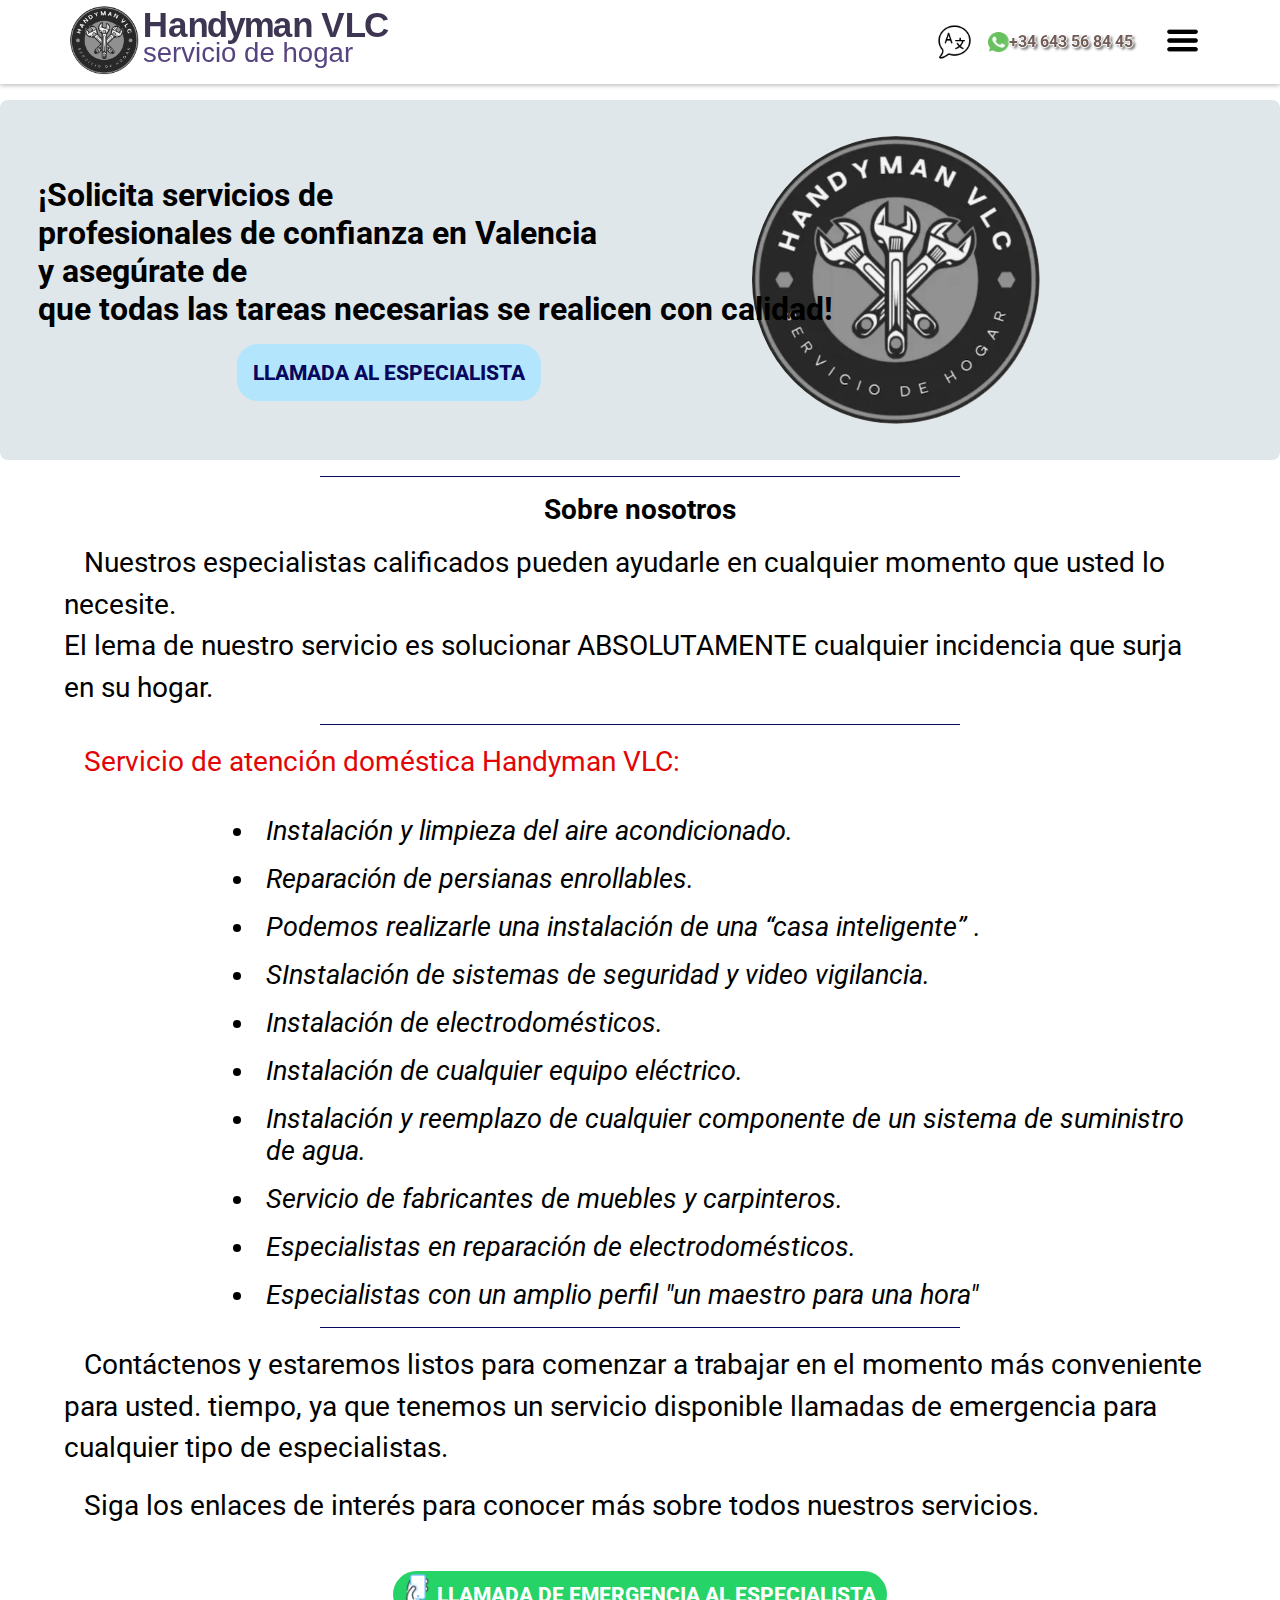
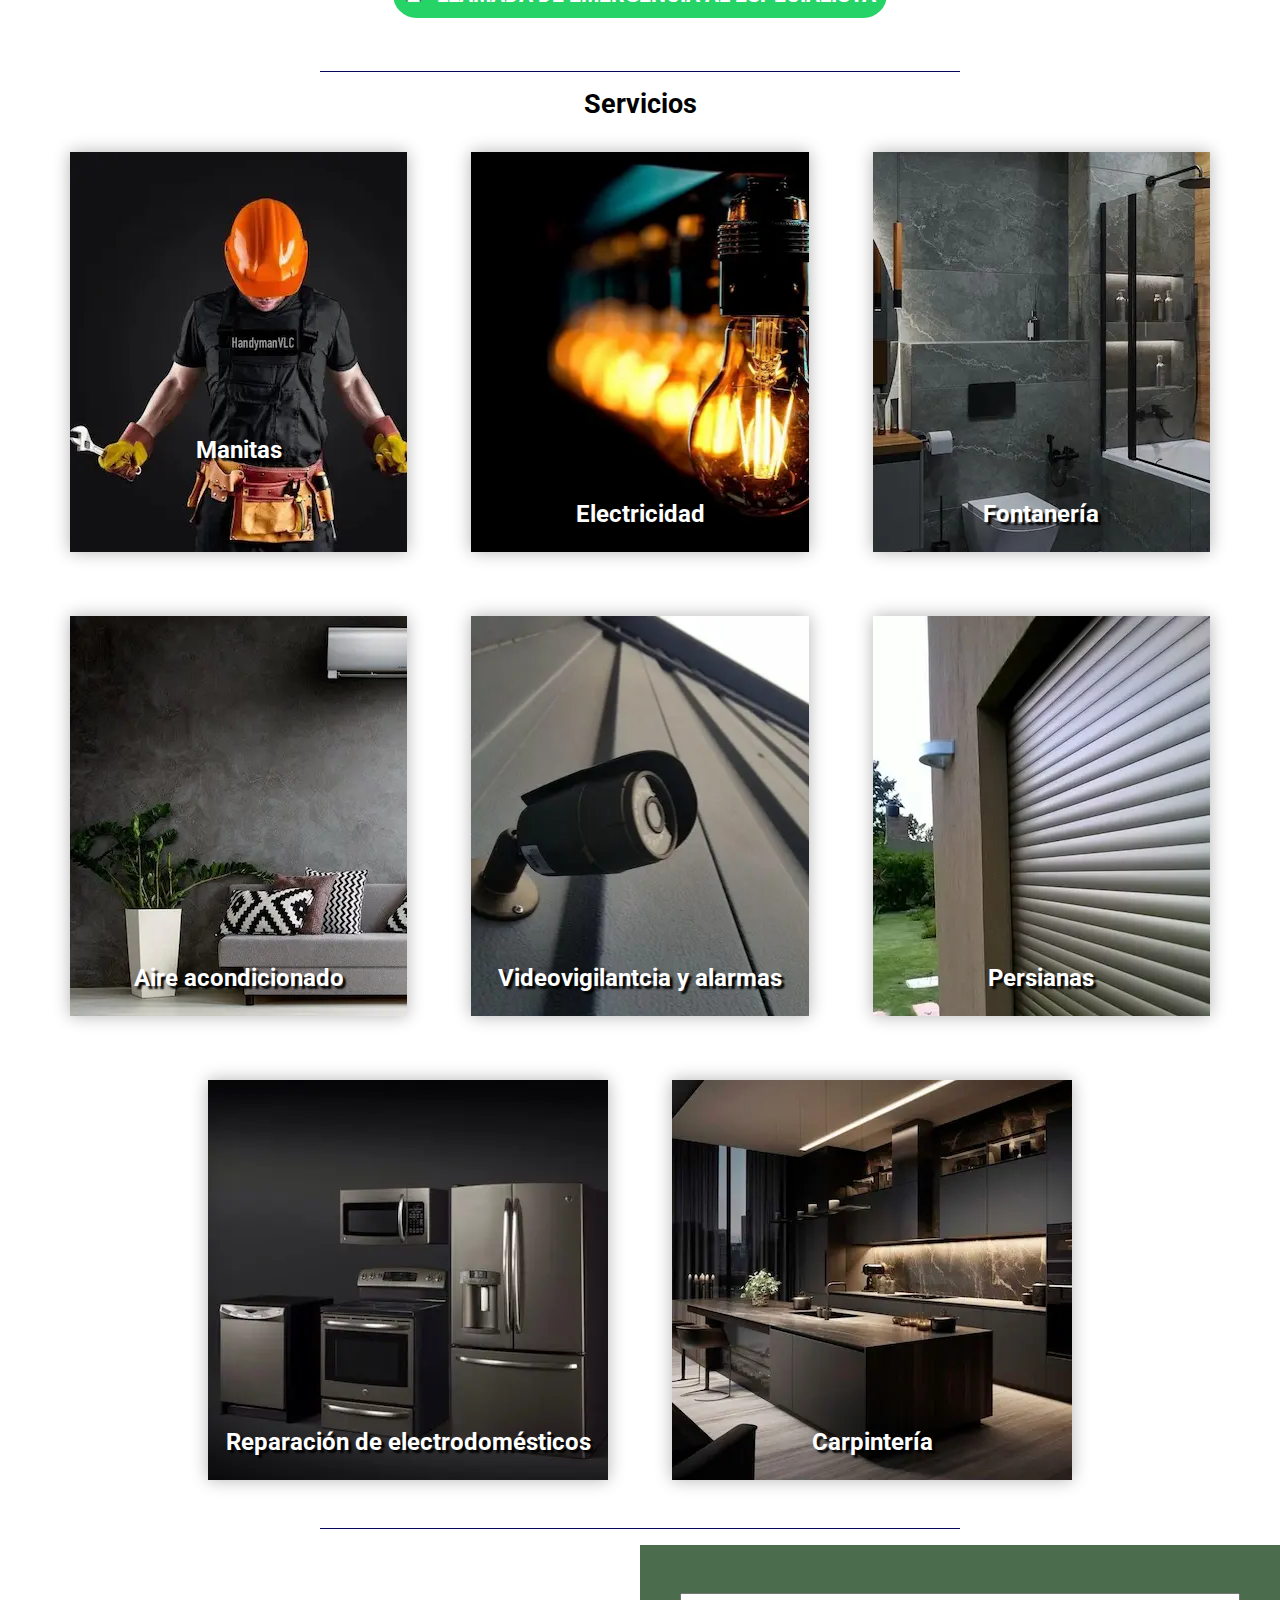
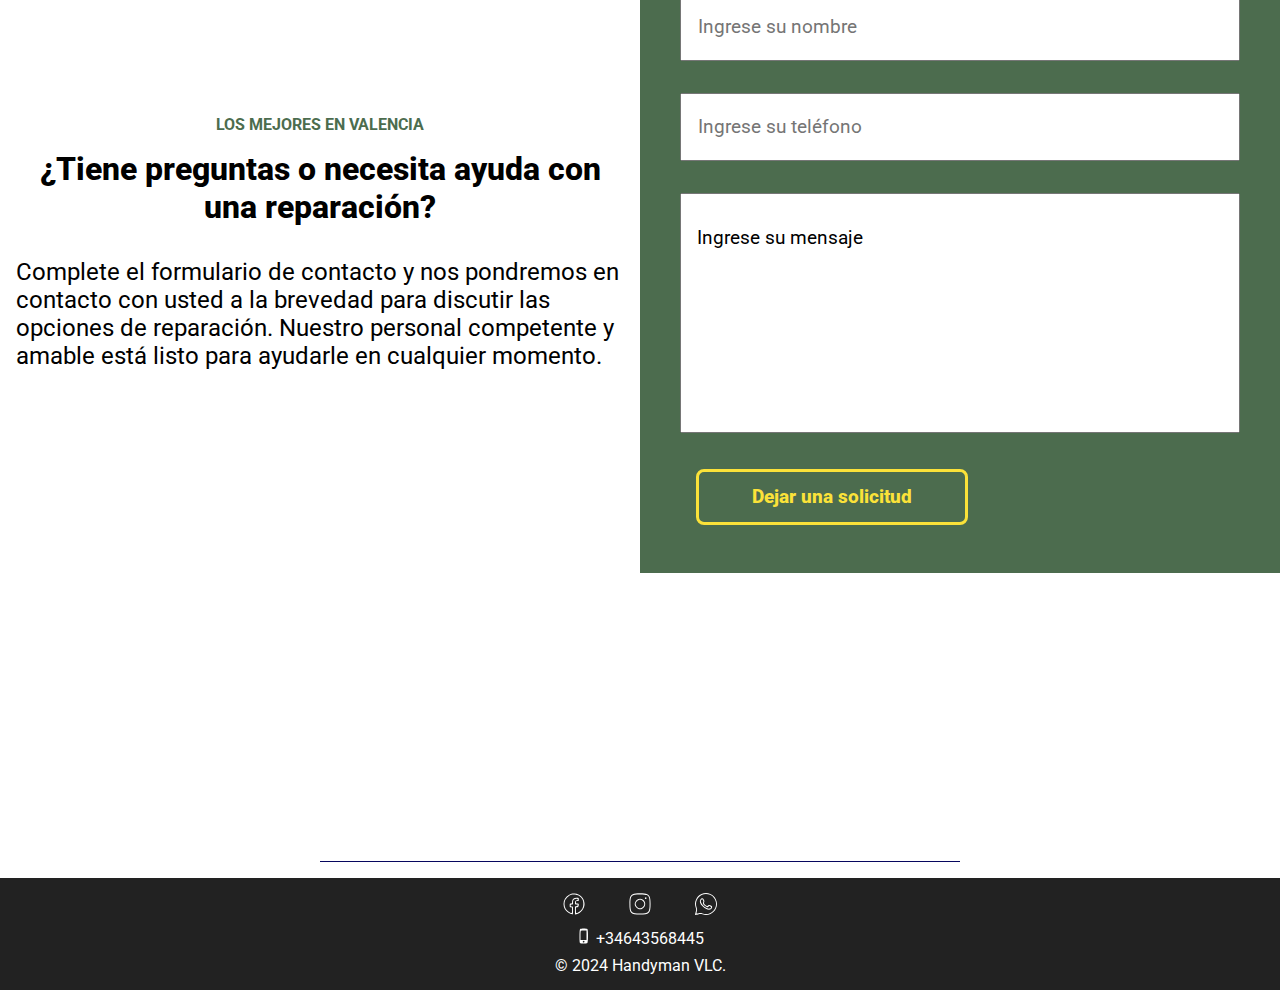
<file: index.html>
<!DOCTYPE html>
<html lang="en">
<head>
    <meta charset="UTF-8">
    <meta name="viewport" content="width=device-width, initial-scale=1.0">
    <link rel="shortcut icon" href="img/favicon.ico" type="image/x-icon">
    <link rel="icon" href="img/favicon.ico" type="image/x-icon">
    <title translate="title">Handyman VLC</title>
    <link rel="stylesheet" href="style.css">
    <link href="https://fonts.googleapis.com/css?family=Roboto" rel="stylesheet" type="text/css">
</head>
<body>
    <div class="overlay-meny" id="myNav">
        <a href="#" class="closebtn" onclick="closeNav()">x</a>
        <div class="navbar-content">
            <a href="manitas.html" translate="manitas">Мастер на час</a>
            <a href="electricista.html" translate="electricista">Электрика</a>
            <a href="fontaneros.html" translate="fontaneros">Сантехника</a>
            <a href="aire-acondicionado.html" translate="aire-acondicionado">Кондиционирование</a>
            <a href="videovigilancia.html" translate="videovigilancia">Охранные системы и видеонаблюдение</a>
            <a href="persianista.html" translate="persianista">Рольставни</a>
            <a href="reparacion.html" translate="reparacion">Ремонт бытовой техники</a>
            <a href="muebles.html" translate="muebles">Плотницкие работы</a>
            <a href="contacts.html" translate="contacts">Контакты</a>
        </div>
    </div>
    <header id="main-header">
        <a href="index.html" class="logo">
            <img class="mainLogo" src="img/onlinelogomaker-1.svg"></img>
        </a>
        <div class="menu">
            <img id="myImg" src="img/language-50.png" alt="Click me">
            <div class="modal-content" id="myModal">
                <span class="close">&times;</span>
                <div class="language-buttons">
                  <button class="language-button" onclick="changeLanguage('es')">Español</button>
                  <button class="language-button" onclick="changeLanguage('ru')">Русский</button>
                </div>
              </div>
            <strong>
                <a href="https://wa.me/34643568445"><img src="img/whatsapp_chat.png" alt="phone"><span
                        class="text-shadow">+34 643 56 84 45</span></a>
            </strong>
            <button class="burger">
                <img src="img/menu_hamburger_icon .png" onclick="openNav()">
            </button>
        </div>
    </header>
    <section class="home">
        <div class="disc">
            <h1 translate="home-heading">
                Заказывай услуги<br>
                проверенных мастеров в Валенсии<br>
                и обеспечь себе <br> качественное выполнение всех необходимых работ!
            </h1>
            <a href="https://wa.me/34643568445" translate="call-specialist">ВЫЗОВ СПЕЦИАЛИСТА</a>
        </div>
        <img class="imgHome" src="img/logo2.webp" alt="lead"></img>
    </section>
    <hr>
    <section class="about">
        <h3 translate="about-us">О нас</h3>
        <p translate="about-text">
            Наши квалифицированные специалисты могут вам помочь в СРОЧНОМ порядке. <br>
            Идея нашего сервиса в том, чтобы решить АБСОЛЮТНО любой вопрос, возникший в вашем жилище. <br>
        </p>
        <hr>
        <p style="color: rgb(226, 5, 5);" translate="services-intro">
            Сервис оказания бытовых услуг Handyman VLC:
        </p>
    </section>
    <ul class="ulli">
        <li translate="service-1">Установка и чистка кондиционера.</li>
        <li translate="service-2">Ремонт рольставень.</li>
        <li translate="service-3">Возможность подключить «умный дом».</li>
        <li translate="service-4">Охранные системы и видеонаблюдение.</li>
        <li translate="service-5">Установка бытового прибора.</li>
        <li translate="service-6">Монтаж любого электрооборудования.</li>
        <li translate="service-7">Установка и замена любого компонента системы водоснабжения.</li>
        <li translate="service-8">Услуги мебельщиков и столяров.</li>
        <li translate="service-9">Специалист по ремонту бытовой техники.</li>
        <li translate="service-10">Специалист широкого профиля <b>«Мастер на час»</b></li>
    </ul>
    <hr>
    <section class="about">
        <p translate="emergency-service">
            Обращайтесь к нам и мы будем готовы приступить к работе в удобное для вас время, так как у нас доступна
            услуга
            экстренного вызова специалистов.
        </p>
        <p translate="learn-more">
            Переходите по интересующим ссылкам, чтобы подробнее узнать о наших услугах.
        </p>
    </section>
    <div class="center">
        <a href="tel:+34643568445">
            <img src="img/phone2.png" alt="">
            <span translate="emergency-call">ЭКСТРЕННЫЙ ВЫЗОВ СПЕЦИАЛИСТА</span>
        </a>
    </div>
    <hr>
    <h2 translate="services-title">Услуги</h2>
    <main class="box-container">
        <a href="manitas.html" style="background-image: url(img/oldmaster/masterold.webp);">
            <h3 translate="manitas" style="margin-bottom:4rem">Мастер на час</h3>
        </a>
        <a href="electricista.html" style="background-image: url(img/electrik/electrica.webp);">
            <h3 translate="electricista">Электрика</h3>
        </a>
        <a href="fontaneros.html" style="background-image: url(img/santechnik/santechnica.webp);">
            <h3 translate="fontaneros">Сантехника</h3>
        </a>
        <a href="aire-acondicionado.html" style="background-image: url(img/air_condicion/condition.webp);">
            <h3 translate="aire-acondicionado">Кондиционирование</h3>
        </a>
        <a href="videovigilancia.html" style="background-image: url(img/videonablud/videonabl.webp);">
            <h3 translate="videovigilancia">Охранные системы и видеонаблюдение</h3>
        </a>
        <a href="persianista.html" style="background-image: url(img/rollet/rollet.webp);">
            <h3 translate="persianista">Роллеты</h3>
        </a>
        <a href="reparacion.html" style="background-image: url(img/buttechnika/buttechnica.webp);">
            <h3 translate="reparacion">Ремонт быттехники</h3>
        </a>
        <a href="muebles.html" style="background-image: url(img/mebel/mebel.webp);">
            <h3 translate="muebles">Мебель</h3>
        </a>
    </main>
    <hr>
    <section class="contacts">
        <div class="box-container">
            <div class="content">
                <h3 translate="best-in-valencia">ЛУЧШИЕ В ВАЛЕНСИИ</h3>
                <h2 translate="contact-us">У вас есть вопросы или нужна помощь с ремонтом?</h2>
                <p translate="contact-description">Заполните форму обратной связи и мы
                    свяжемся с вами в ближайшее время,
                    чтобы обсудить возможности ремонта! Наш компетентный и дружелюбный персонал готов помочь вам в любое
                    время.
                </p>
            </div>
            <form class="form" id="form">
                <input type="text" id="name" required placeholder="Enter your name" translate="name-placeholder">
                <input type="tel" id="phone" required placeholder="Enter your phone" translate="phone-placeholder">
                <textarea id="message" cols="30" rows="10" placeholder="Enter your message"
                    translate="message-placeholder"></textarea>
                <button type="submit" class="btn" translate="submit">Оставить заявку</button>
            </form>
        </div>
    </section>
    <hr>
    <footer class="footer">
        <div class="social-media">
            <a href="https://www.facebook.com/handyman.vlc">
                <img src="img/facebook.svg" alt="">
            </a>
            <a href="https://www.instagram.com/handyman_vlc">
                <img src="img/instagram.svg" alt="">
            </a>
            <a href="https://wa.me/34643568445">
                <img src="img/whatsapp.svg" alt="">
            </a>
        </div>
        <a href="tel:+34643568445" class="phone_footer">
            <img src="img/phone.svg" alt=""> +34643568445
        </a>
        <p>&copy; 2024 Handyman VLC.</p>
    </footer>
    <script src="script.js"></script>
    <script>
        function openNav() {
            document.getElementById('myNav').style.width = "100%";
        }

        function closeNav() {
            document.getElementById('myNav').style.width = "0%";
        }

        document.addEventListener('DOMContentLoaded', () => {
            const form = document.getElementById('form');
            form.addEventListener('submit', (event) => {
                event.preventDefault();
                const name = document.getElementById('name').value;
                const phone = document.getElementById('phone').value;
                const message = document.getElementById('message').value;
                const whatsappNumber = '34643568445';
                const text = `Name: ${name}\nPhone: ${phone}\nMessage: ${message}`;
                const url = `https://wa.me/${whatsappNumber}?text=${encodeURIComponent(text)}`;
                window.location.href = url;
            });
        });
    </script>
</body>

</html>
</file>
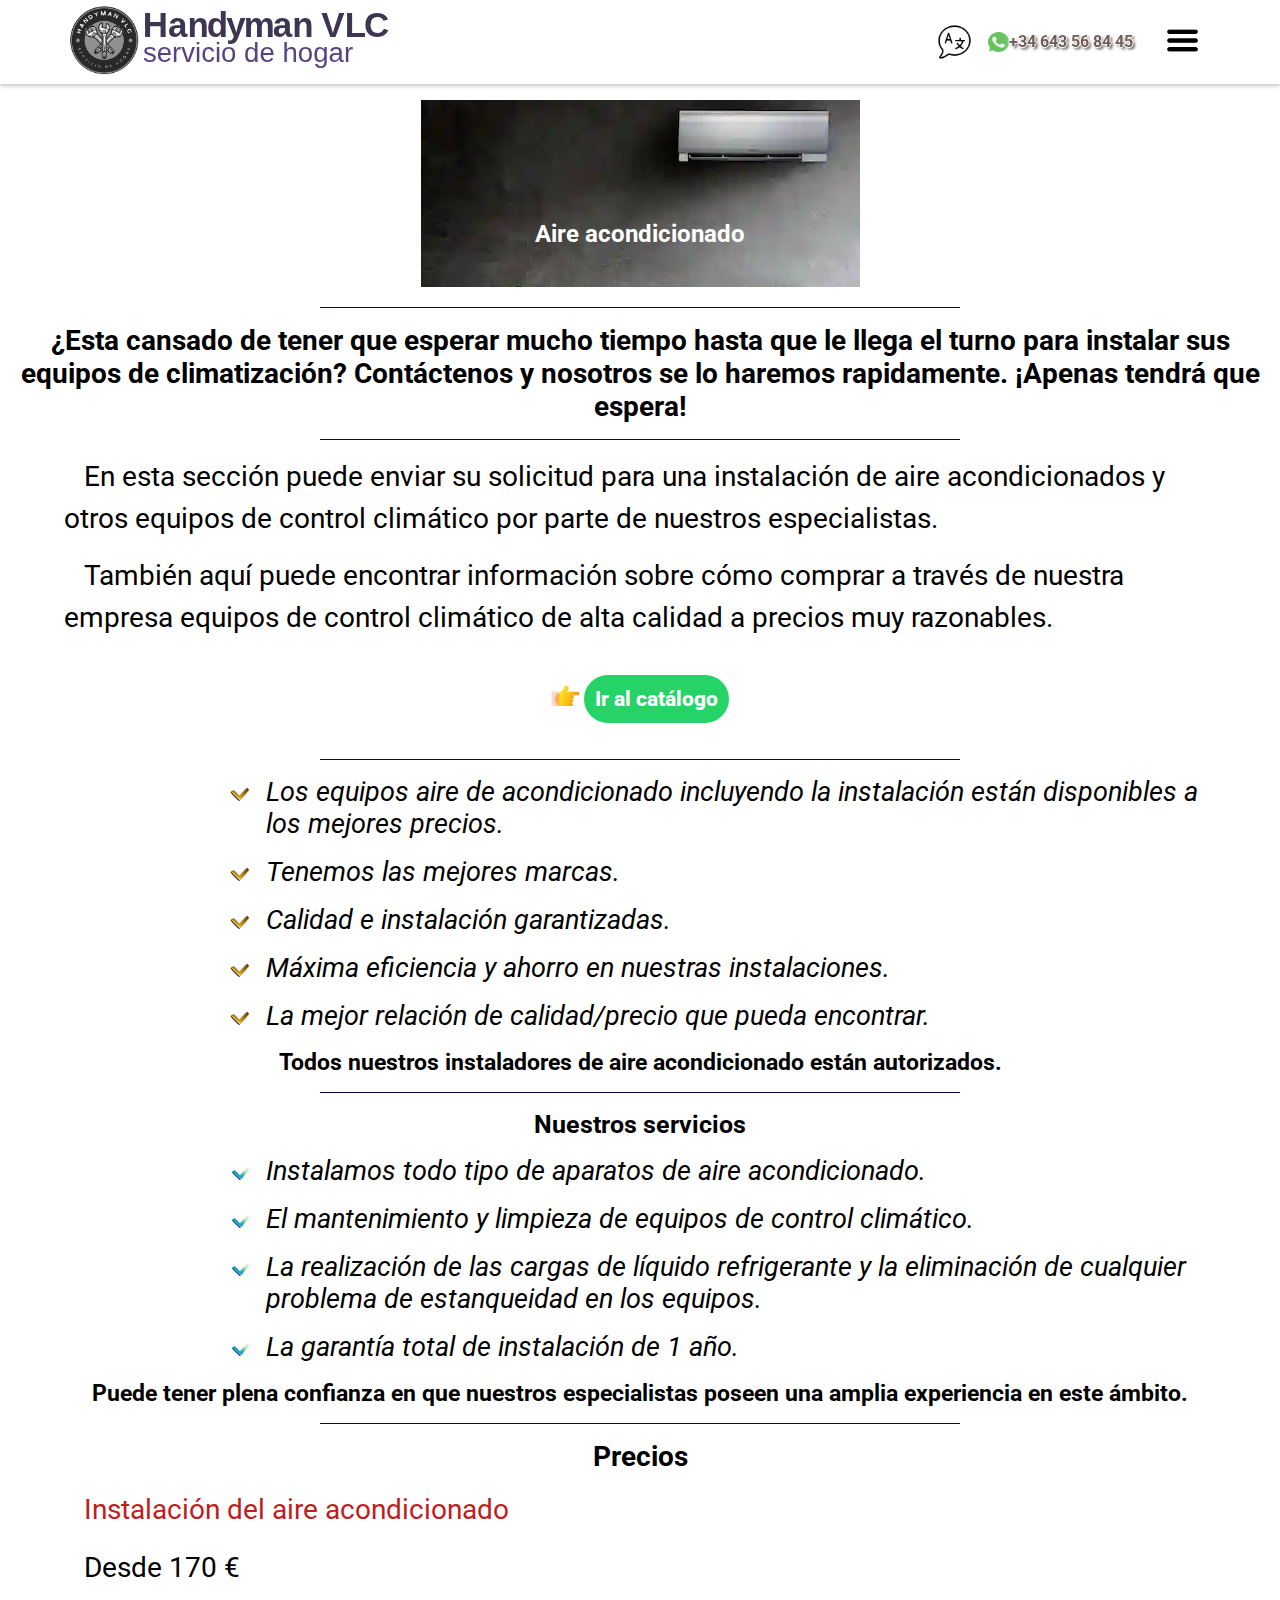
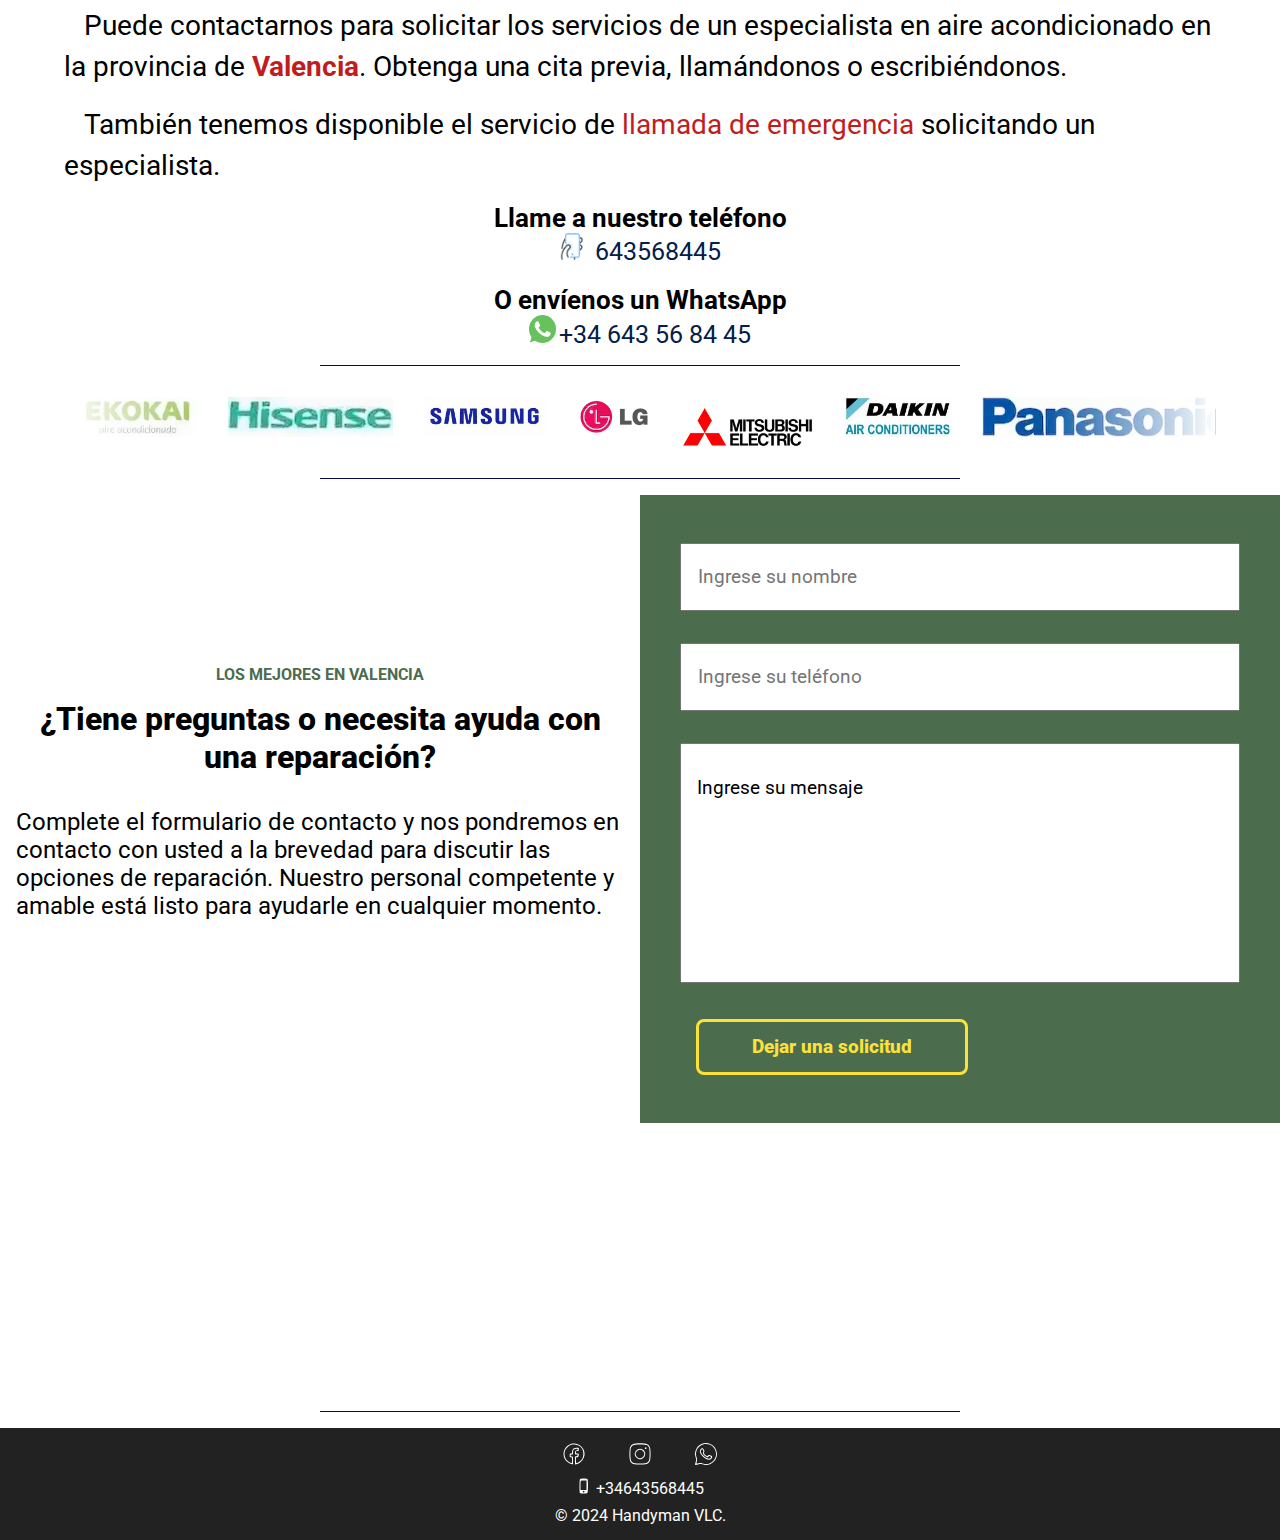
<file: aire-acondicionado.html>
<!DOCTYPE html>
<html lang="en">
<head>
  <meta charset="UTF-8">
  <meta name="viewport" content="width=device-width, initial-scale=1.0">
  <link rel="shortcut icon" href="img/favicon.ico" type="image/x-icon">
  <link rel="icon" href="img/favicon.ico" type="image/x-icon">
  <title>Aire-acondicionado</title>
  <link rel="stylesheet" href="style.css">
  <link rel="stylesheet" href="swiper-bundle.min.css">
  <link href="https://fonts.googleapis.com/css?family=Roboto" rel="stylesheet" type="text/css">
</head>
<body>
  <div class="overlay-meny" id="myNav">
    <a href="#" class="closebtn" onclick="closeNav()">x</a>
    <div class="navbar-content">
      <a href="manitas.html" translate="manitas">Мастер на час</a>
      <a href="electricista.html" translate="electricista">Электрика</a>
      <a href="fontaneros.html" translate="fontaneros">Сантехника</a>
      <a href="aire-acondicionado.html" translate="aire-acondicionado">Кондиционирование</a>
      <a href="videovigilancia.html" translate="videovigilancia">Охранные системы</a>
      <a href="persianista.html" translate="persianista">Роллеты</a>
      <a href="reparacion.html" translate="reparacion">Ремонт быттехники</a>
      <a href="muebles.html" translate="muebles">Мебель</a>
      <a href="contacts.html" translate="contacts">Контакты</a>
    </div>
  </div>
  <header id="main-header">
    <a href="index.html" class="logo">
      <img class="mainLogo" src="img/onlinelogomaker-1.svg"></img>
    </a>
    <div class="menu">
      <img id="myImg" src="img/language-50.png" alt="Click me">
      <div class="modal-content" id="myModal">
        <span class="close">&times;</span>
        <div class="language-buttons">
          <button class="language-button" onclick="changeLanguage('es')">Español</button>
          <button class="language-button" onclick="changeLanguage('ru')">Русский</button>
        </div>
      </div>
      <strong>
        <a href="https://wa.me/34643568445"><img src="img/whatsapp_chat.png" alt="phone"><span class="text-shadow">+34
            643 56 84 45</span></a>
      </strong>
      <button class="burger">
        <img src="img/menu_hamburger_icon .png" onclick="openNav()    ">
      </button>
    </div>
  </header>
  <div class="title">
    <img src="img/air_condicion/condition1.webp" alt="">
    <h1 translate="aire-acondicionado">Кондиционирование</h1>
  </div>
  <hr>
  <div class="about">
    <h3 translate="acondicionado">
      Вам надоело долго ждать своей очереди на установку климатического оборудования? Обратитесь к нам и мы не заставим
      себя долго ждать!
    </h3>
    <hr>
    <p translate="acondicionado1">В этом разделе вы сможете подать заявку на установку кондиционеров и прочего
      климатического оборудования нашими
      специалистами. </p>
    <p translate="acondicionado2">
      Так же здесь, вы сможете найти информацию о том, как купить у нас качественное климатическое оборудование по
      приемлемым ценам.
    </p>
  </div>
  <div class="center">
    <img src="img/hand.png" style="animation: indicate 2s linear infinite alternate ;">
    <a href="https://wa.me/c/34643568445" translate="acondicionado3">
      Перейти к каталогу</a>
  </div>
  <hr style="margin-top: -1rem;">
  <ul class="ulli" style="list-style-image: url(img/tick-premium.png);">
    <li translate="acondicionado4">Кондиционеры с установкой доступны по лучшим ценам.</li>
    <li translate="acondicionado5">Лучшие бренды.</li>
    <li translate="acondicionado6">Качество и гарантия.</li>
    <li translate="acondicionado7">Максимальная эффективность и экономия.</li>
    <li translate="acondicionado8">Хорошее соотношение цены качества.</li>
  </ul>
  <h4 class="about" translate="acondicionado9">Авторизированые установщики кондиционеров. </h4>
  <hr>
  <h3 style="text-align: center;" translate="our-services">Наши услуги</h3>
  <ul class="ulli" style="list-style-image: url(img/tick-color.png);">
    <li translate="acondicionado10">Устанавливаем все виды кондиционеров.</li>
    <li translate="acondicionado11">Техническое обслуживание и чистка климатического оборудования.</li>
    <li translate="acondicionado12">Заправляем хладогент и устраняем проблемы с герметичностью оборудования.</li>
    <li translate="acondicionado13">Полная гарантия на установку 1 год.</li>
  </ul>
  <h4 class="about" translate="manitas-11">Можете положиться на наших специалистов, имеющих большой опыт в этой области.
  </h4>
  <hr>
  <section class="about">
    <h3 translate="prices">Цены</h3>
    <p style="color: rgb(193, 29, 29);" translate="acondicionado14">Установка кондиционера</p>
    <p translate="acondicionado15">От 170 &#8364;</p>
    <p translate="acondicionado16">
      Вы можете обратиться к нам за услугами специалиста по кондиционерам в <span style="color:rgb(193, 29, 29);">
        <b>Валенсии</b></span> ,
      по предварительной записи, позвонив или написав нам.
    </p>
    <p translate="urgently">
      Так же доступна услуга <span style="color:rgb(193, 29, 29);">экстренного вызова</span> специалиста.
    </p>
    <h4 translate="coll">Позвоните нам по телефону</h4>
    <a href="tel:+34643568445"><img src="img/phone2.png" alt=""> 643568445</a>
    <br><br>
    <h4 translate="whatsapp">Или отправьте нам whatsapp</h4>
    <a href="https://wa.me/34643568445"><img src="img/whatsapp_chat.png" alt="phone">+34 643 56 84 45</a>
  </section>
  <hr>
  <div class="slider1" style="height: 80px; background-color: #fff;">
    <div class="slide-track" style="height: 70px; width: calc(320px * 6); animation: mymoveL 40s linear infinite;">
      <div class="slide" style="height: 60px;">
        <img class="igL" src="./img/air_condicion/1.webp" style="height: 40px; transition: transform 1s;">
      </div>
      <div class="slide" style="height: 60px;">
        <img class="igL" src="./img/air_condicion/2.webp" style="height: 40px; transition: transform 1s;">
      </div>
      <div class="slide" style="height: 60px;">
        <img class="igL" src="./img/air_condicion/3.webp" style="height: 40px; transition: transform 1s;">
      </div>
      <div class="slide" style="height: 60px;">
        <img class="igL" src="./img/air_condicion/4.webp" style="height:40px; transition: transform 1s;">
      </div>
      <div class="slide" style="height: 80px;">
        <img class="igL" src="./img/air_condicion/5.webp" style="height: 40px; transition: transform 1s;">
      </div>
      <div class="slide" style="height: 60px;">
        <img class="igL" src="./img/air_condicion/6.webp" style="height: 40px; transition: transform 1s;">
      </div>
      <div class="slide" style="height: 60px;">
        <img class="igL" src="./img/air_condicion/7.webp" style="height: 40px; transition: transform 1s;">
      </div>
    </div>
  </div>
  <hr>
  <section class="contacts">
    <div class="box-container">
      <div class="content">
        <h3 translate="best-in-valencia">ЛУЧШИЕ В ВАЛЕНСИИ</h3>
        <h2 translate="contact-us">У вас есть вопросы или нужна помощь с ремонтом?</h2>
        <p translate="contact-description">Заполните форму обратной связи и мы
          свяжемся с вами в ближайшее время,
          чтобы обсудить возможности ремонта! Наш компетентный и дружелюбный персонал готов помочь вам в любое время.
        </p>
      </div>
      <form class="form" id="form">
        <input type="text" id="name" required placeholder="Enter your name" translate="name-placeholder">
        <input type="tel" id="phone" required placeholder="Enter your phone" translate="phone-placeholder">
        <textarea id="message" cols="30" rows="10" placeholder="Enter your message"
          translate="message-placeholder"></textarea>
        <button type="submit" class="btn" translate="submit">Оставить заявку</button>
      </form>
    </div>
  </section>
  <hr>
  <footer class="footer">
    <div class="social-media">
      <a href="https://www.facebook.com/handyman.vlc">
        <img src="img/facebook.svg" alt=""></a>
      <a href="https://www.instagram.com/handyman_vlc">
        <img src="img/instagram.svg" alt=""></a>
      <a href="https://wa.me/34643568445">
        <img src="img/whatsapp.svg" alt=""></a>
    </div>
    <a href="tel:+34643568445" class="phone_footer">
      <img src="img/phone.svg" alt=""> +34643568445</a>
    <p>&copy; 2024 Handyman VLC. </p>
  </footer>
  <script src="script.js"></script>
  <script>
    function openNav() {
      document.getElementById('myNav').style.width = "100%";
    }
    function closeNav() {
      document.getElementById('myNav').style.width = "0%";
    }
    document.addEventListener('DOMContentLoaded', () => {
      const form = document.getElementById('form');
      form.addEventListener('submit', (event) => {
        event.preventDefault();
        const name = document.getElementById('name').value;
        const phone = document.getElementById('phone').value;
        const message = document.getElementById('message').value;
        const whatsappNumber = '34643568445';
        const text = `Name: ${name}\nPhone: ${phone}\nMessage: ${message}`;
        const url = `https://wa.me/${whatsappNumber}?text=${encodeURIComponent(text)}`;
        window.location.href = url;
      });
    });
  </script>
</body>
</html>
</file>
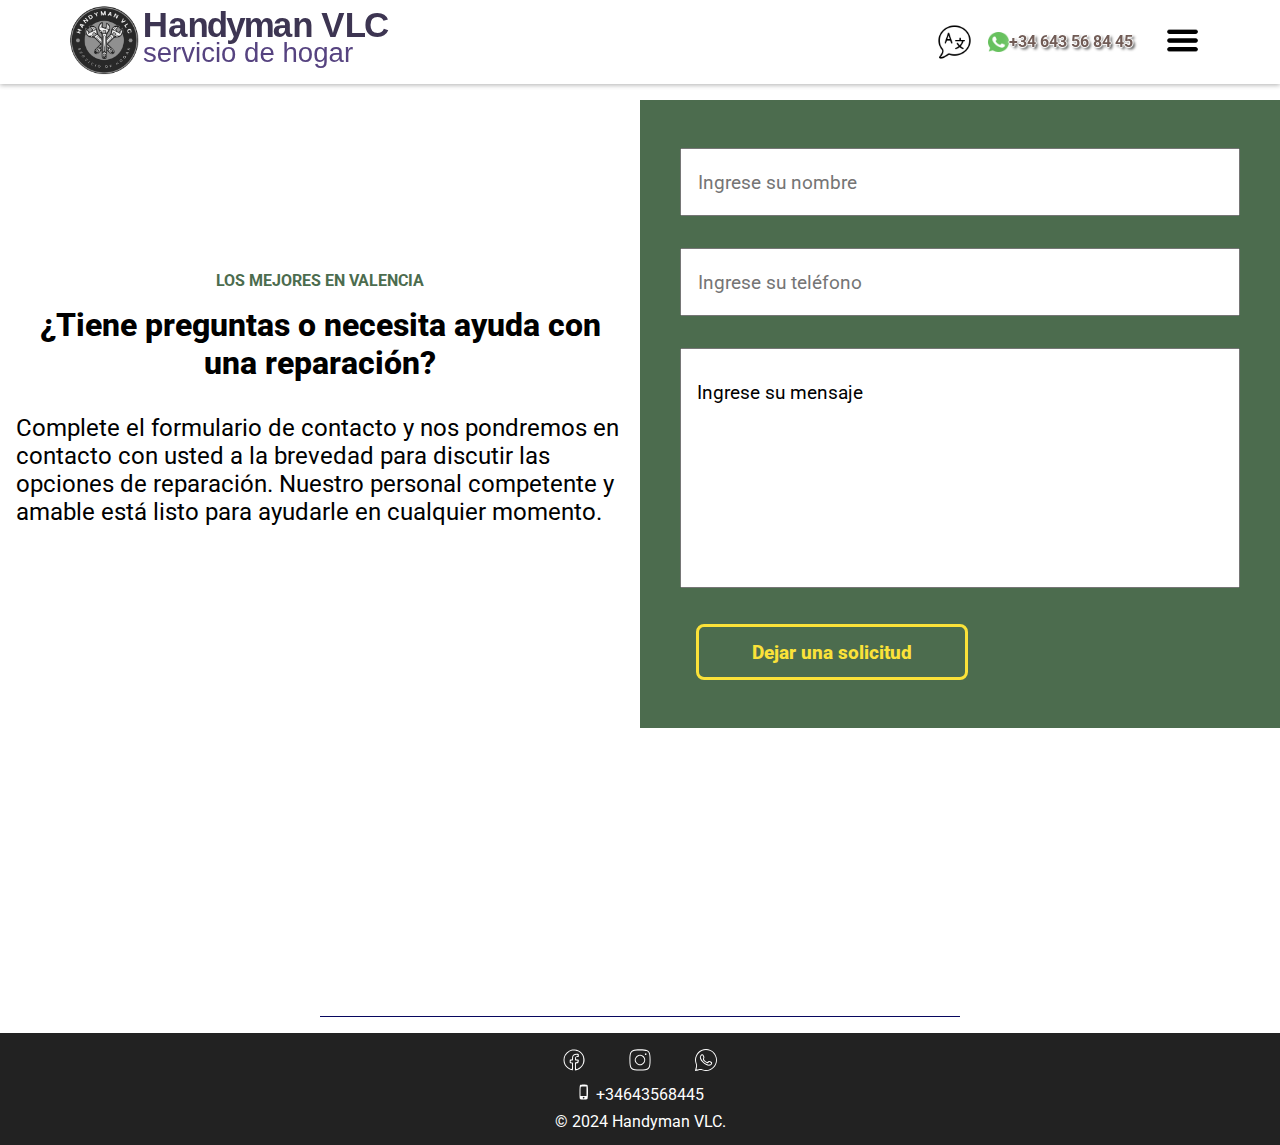
<file: contacts.html>
<!DOCTYPE html>
<html lang="en">
<head>
  <meta charset="UTF-8">
  <meta name="viewport" content="width=device-width, initial-scale=1.0">
  <link rel="shortcut icon" href="img/favicon.ico" type="image/x-icon">
  <link rel="icon" href="img/favicon.ico" type="image/x-icon">
  <title>Handyman VLC</title>
  <link rel="stylesheet" href="style.css">
  <link href="https://fonts.googleapis.com/css?family=Roboto" rel="stylesheet" type="text/css">
</head>
<body>
  <div class="overlay-meny" id="myNav">
    <a href="#" class="closebtn" onclick="closeNav()">x</a>
    <div class="navbar-content">
      <a href="manitas.html" translate="manitas">Мастер на час</a>
      <a href="electricista.html" translate="electricista">Электрика</a>
      <a href="fontaneros.html" translate="fontaneros">Сантехника</a>
      <a href="aire-acondicionado.html" translate="aire-acondicionado">Кондиционирование</a>
      <a href="videovigilancia.html" translate="videovigilancia">Охранные системы</a>
      <a href="persianista.html" translate="persianista">Роллеты</a>
      <a href="reparacion.html" translate="reparacion">Ремонт быттехники</a>
      <a href="muebles.html" translate="muebles">Мебель</a>
      <a href="contacts.html" translate="contacts">Контакты</a>
    </div>
  </div>
  <header id="main-header">
    <a href="index.html" class="logo">
      <img class="mainLogo" src="img/onlinelogomaker-1.svg"></img>
    </a>
    <div class="menu">
      <img id="myImg" src="img/language-50.png" alt="Click me">
      <div class="modal-content" id="myModal">
        <span class="close">&times;</span>
        <div class="language-buttons">
          <button class="language-button" onclick="changeLanguage('es')">Español</button>
          <button class="language-button" onclick="changeLanguage('ru')">Русский</button>
        </div>
      </div>
      <strong>
        <a href="https://wa.me/34643568445"><img src="img/whatsapp_chat.png" alt="phone"><span class="text-shadow">+34
            643 56 84 45</span></a>
      </strong>
      <button class="burger">
        <img src="img/menu_hamburger_icon .png" onclick="openNav()    ">
      </button>
    </div>
  </header>
  <section class="contacts">
    <div class="box-container">
      <div class="content">
        <h3 translate="best-in-valencia">ЛУЧШИЕ В ВАЛЕНСИИ</h3>
        <h2 translate="contact-us">У вас есть вопросы или нужна помощь с ремонтом?</h2>
        <p translate="contact-description">Заполните форму обратной связи и мы
          свяжемся с вами в ближайшее время,
          чтобы обсудить возможности ремонта! Наш компетентный и дружелюбный персонал готов помочь вам в любое время.
        </p>
      </div>
      <form class="form" id="form">
        <input type="text" id="name" required placeholder="Enter your name" translate="name-placeholder">
        <input type="tel" id="phone" required placeholder="Enter your phone" translate="phone-placeholder">
        <textarea id="message" cols="30" rows="10" placeholder="Enter your message"
          translate="message-placeholder"></textarea>
        <button type="submit" class="btn" translate="submit">Оставить заявку</button>
      </form>
    </div>
  </section>
  <hr>
  <footer class="footer">
    <div class="social-media">
      <a href="https://www.facebook.com/handyman.vlc">
        <img src="img/facebook.svg" alt=""></a>
      <a href="https://www.instagram.com/handyman_vlc">
        <img src="img/instagram.svg" alt=""></a>
      <a href="https://wa.me/34643568445">
        <img src="img/whatsapp.svg" alt=""></a>
    </div>
    <a href="tel:+34643568445" class="phone_footer">
      <img src="img/phone.svg" alt=""> +34643568445</a>
    <p>&copy; 2024 Handyman VLC. </p>
  </footer>
  <script src="script.js"></script>
  <script>
    function openNav() {
      document.getElementById('myNav').style.width = "100%";
    }
    function closeNav() {
      document.getElementById('myNav').style.width = "0%";
    }
  </script>
</body>
</html>
</file>
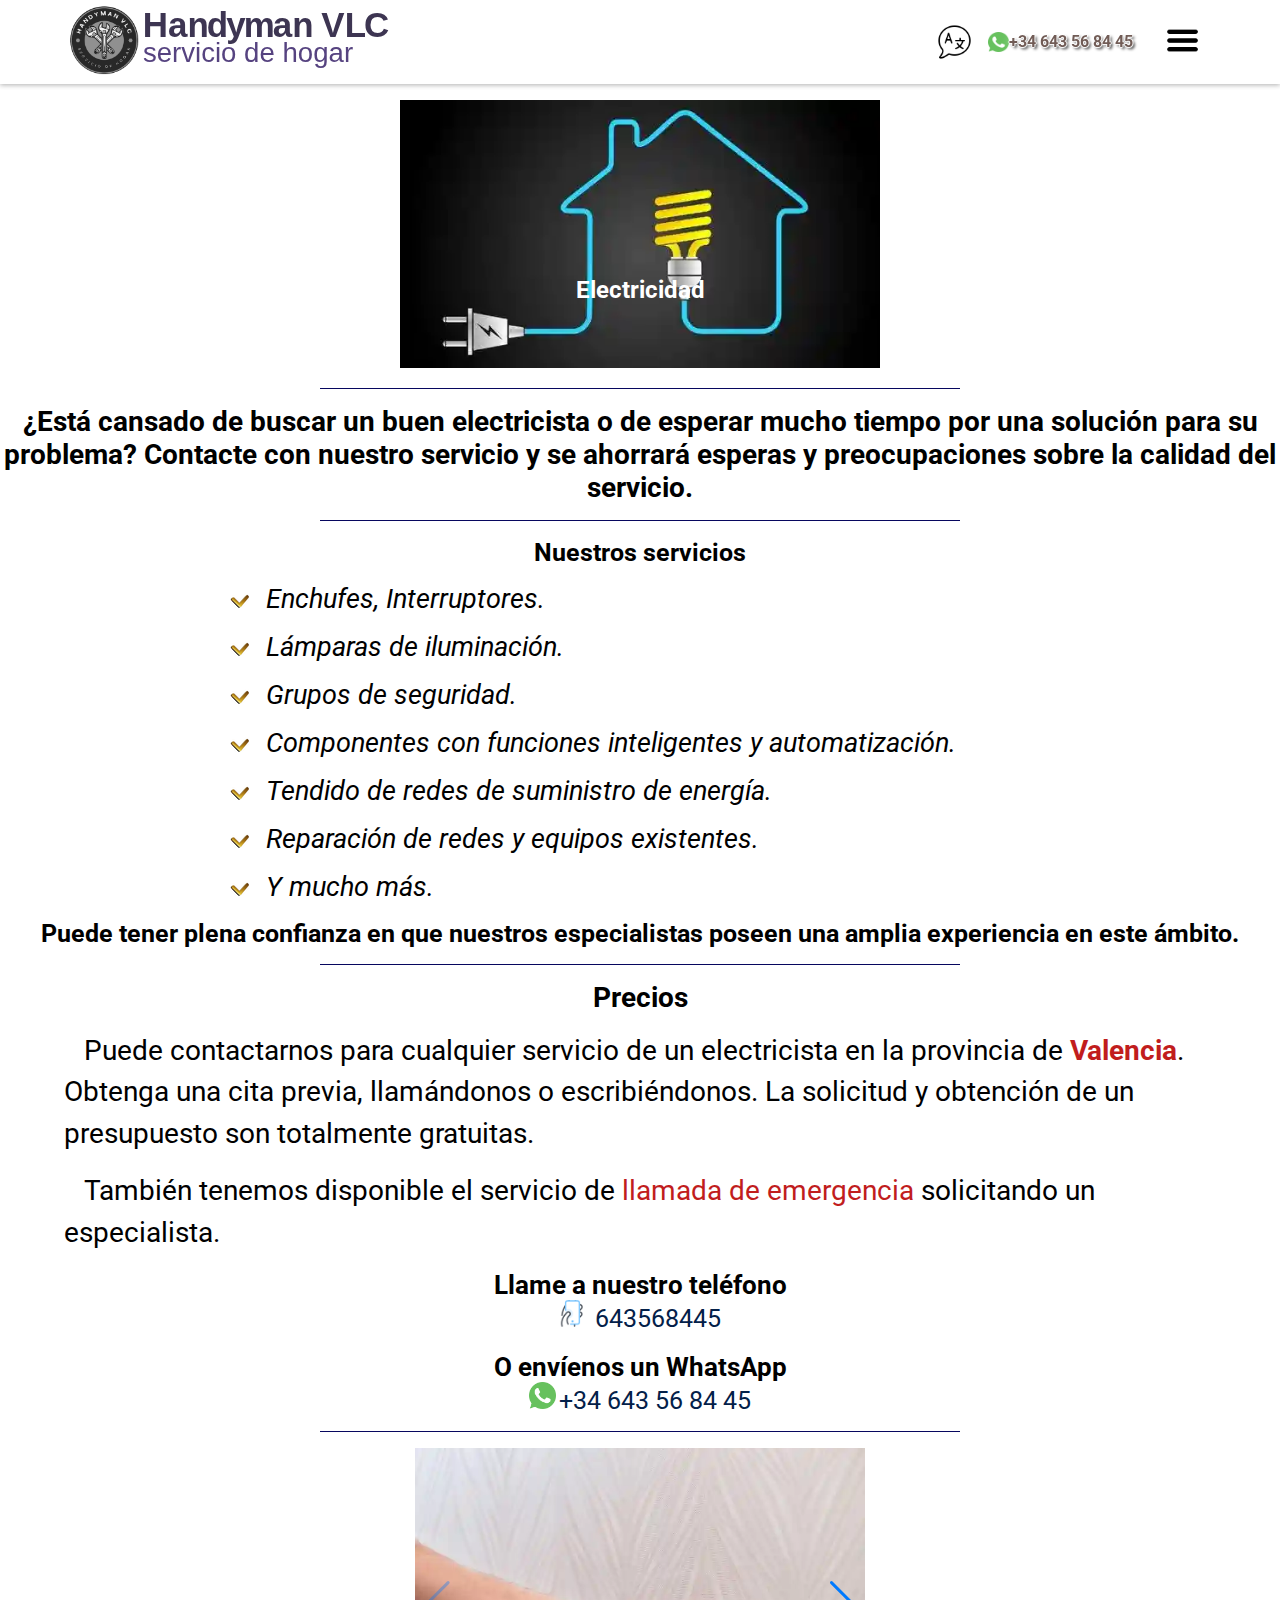
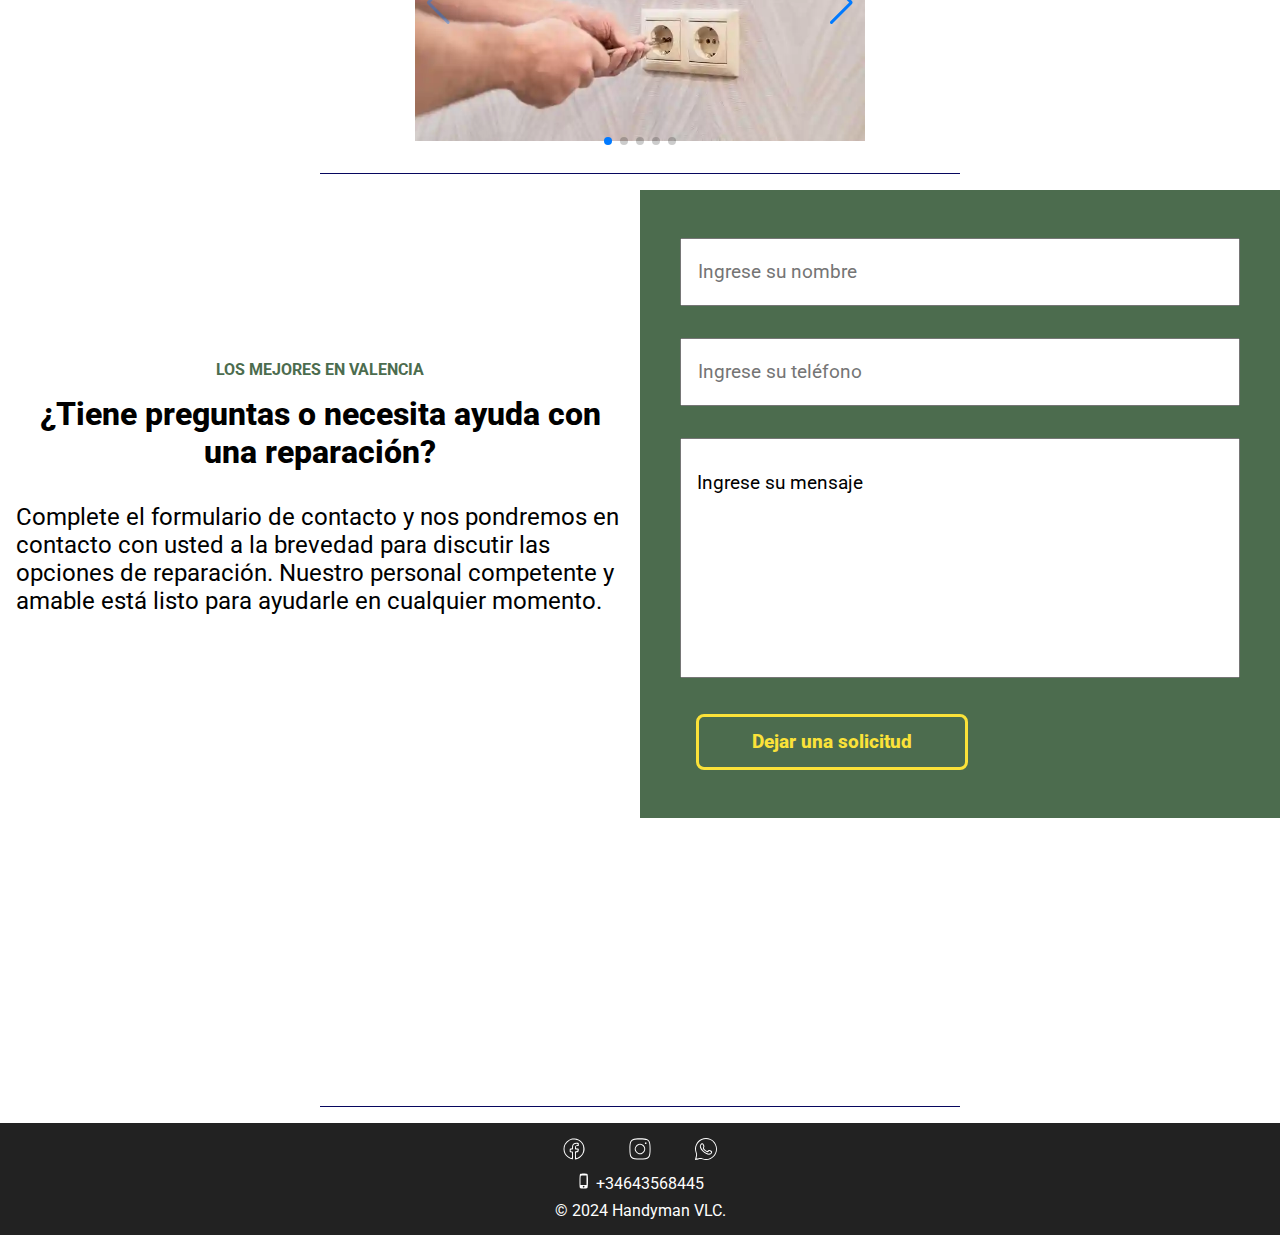
<file: electricista.html>
<!DOCTYPE html>
<html lang="en">
<head>
  <meta charset="UTF-8">
  <meta name="viewport" content="width=device-width, initial-scale=1.0">
  <link rel="shortcut icon" href="img/favicon.ico" type="image/x-icon">
  <link rel="icon" href="img/favicon.ico" type="image/x-icon">
  <title>Electricista</title>
  <link rel="stylesheet" href="style.css">
  <link rel="stylesheet" href="swiper-bundle.min.css">
  <link href="https://fonts.googleapis.com/css?family=Roboto" rel="stylesheet" type="text/css">
</head>
<body>
  <div class="overlay-meny" id="myNav">
    <a href="#" class="closebtn" onclick="closeNav()">x</a>
    <div class="navbar-content">
      <a href="manitas.html" translate="manitas">Мастер на час</a>
      <a href="electricista.html" translate="electricista">Электрика</a>
      <a href="fontaneros.html" translate="fontaneros">Сантехника</a>
      <a href="aire-acondicionado.html" translate="aire-acondicionado">Кондиционирование</a>
      <a href="videovigilancia.html" translate="videovigilancia">Охранные системы</a>
      <a href="persianista.html" translate="persianista">Роллеты</a>
      <a href="reparacion.html" translate="reparacion">Ремонт быттехники</a>
      <a href="muebles.html" translate="muebles">Мебель</a>
      <a href="contacts.html" translate="contacts">Контакты</a>
    </div>
  </div>
  <header id="main-header">
    <a href="index.html" class="logo">
      <img class="mainLogo" src="img/onlinelogomaker-1.svg"></img>
    </a>
    <div class="menu">
      <img id="myImg" src="img/language-50.png" alt="Click me">
      <div class="modal-content" id="myModal">
        <span class="close">&times;</span>
        <div class="language-buttons">
          <button class="language-button" onclick="changeLanguage('es')">Español</button>
          <button class="language-button" onclick="changeLanguage('ru')">Русский</button>
        </div>
      </div>
      <strong>
        <a href="https://wa.me/34643568445"><img src="img/whatsapp_chat.png" alt="phone"><span class="text-shadow">+34
            643 56 84 45</span></a>
      </strong>
      <button class="burger">
        <img src="img/menu_hamburger_icon .png" onclick="openNav()    ">
      </button>
    </div>
  </header>
  <div class="title">
    <img src="img/electrik/elektrika.webp" alt="">
    <h1 translate="electricista">Электрика</h1>
  </div>
  <hr>
  <section class="about">
    <h3 translate="electricista3">
      Вам надоело искать хорошего специалиста электрика или подолгу ждать решения вашей проблемы. Обращайтесь в наш
      сервис и мы избавим вас от ожидания и беспокойства о качестве.
    </h3>
    <hr>
  </section>
  <h3 style="text-align: center;" translate="our-services">Наши услуги</h3>
  <ul class="ulli" style="list-style-image: url(img/tick-premium.png);">
    <li translate="electricista4">Розетки, выключатели.</li>
    <li translate="electricista5">Лампы освещения.</li>
    <li translate="electricista6">Группы безопасности.</li>
    <li translate="electricista7">Компоненты с умными функциями и автоматикой.</li>
    <li translate="electricista8">Прокладка сетей электроснабжения.</li>
    <li translate="electricista9">Ремонт существующей сети и оборудования.</li>
    <li translate="electricista10">И многое другое.</li>
  </ul>
  <section class="about">
    <h5 translate="manitas-11">Можете положиться на наших специалистов, имеющих большой опыт в этой области. </h5>
  </section>
  <hr>
  <section class="about">
    <h3 translate="prices">Цены</h3>
    <p translate="electricista11">
      Вы можете обратиться к нам за услугами электрика в <span style="color:rgb(193, 29, 29);"> <b>Валенсии</b></span>
      ,по предварительной записи, позвонив или написав нам. У нас вы можете запросить смету совершенно бесплатно.
    </p>
    <p translate="urgently">
      Так же доступна услуга <span style="color:rgb(193, 29, 29);">экстренного вызова</span> специалиста.
    </p>
    <h4 translate="coll">Позвоните нам по телефону</h4>
    <a href="tel:+34643568445"><img src="img/phone2.png" alt=""> 643568445</a>
    <br><br>
    <h4 translate="whatsapp">Или отправьте нам whatsapp</h4>
    <a href="https://wa.me/34643568445"><img src="img/whatsapp_chat.png" alt="phone">+34 643 56 84 45</a>
  </section>
  <hr>
  <div class="swiper mySwiper">
    <div class="swiper-wrapper">
      <div class="swiper-slide"><img src="img/electrik/1.webp"></div>
      <div class="swiper-slide"><img src="img/electrik/2.webp"></div>
      <div class="swiper-slide"><img src="img/electrik/3.webp"></div>
      <div class="swiper-slide"><img src="img/electrik/4.webp"></div>
      <div class="swiper-slide"><img src="img/electrik/5.webp"></div>
    </div>
    <div class="swiper-button-next"></div>
    <div class="swiper-button-prev"></div>
    <div class="swiper-pagination"></div>
  </div>
  <hr>
  <section class="contacts">
    <div class="box-container">
      <div class="content">
        <h3 translate="best-in-valencia">ЛУЧШИЕ В ВАЛЕНСИИ</h3>
        <h2 translate="contact-us">У вас есть вопросы или нужна помощь с ремонтом?</h2>
        <p translate="contact-description">Заполните форму обратной связи и мы
          свяжемся с вами в ближайшее время,
          чтобы обсудить возможности ремонта! Наш компетентный и дружелюбный персонал готов помочь вам в любое время.
        </p>
      </div>
      <form class="form" id="form">
        <input type="text" id="name" required placeholder="Enter your name" translate="name-placeholder">
        <input type="tel" id="phone" required placeholder="Enter your phone" translate="phone-placeholder">
        <textarea id="message" cols="30" rows="10" placeholder="Enter your message"
          translate="message-placeholder"></textarea>
        <button type="submit" class="btn" translate="submit">Оставить заявку</button>
      </form>
    </div>
  </section>
  <hr>
  <footer class="footer">
    <div class="social-media">
      <a href="https://www.facebook.com/handyman.vlc">
        <img src="img/facebook.svg" alt=""></a>
      <a href="https://www.instagram.com/handyman_vlc">
        <img src="img/instagram.svg" alt=""></a>
      <a href="https://wa.me/34643568445">
        <img src="img/whatsapp.svg" alt=""></a>
    </div>
    <a href="tel:+34643568445" class="phone_footer">
      <img src="img/phone.svg" alt=""> +34643568445</a>
    <p>&copy; 2024 Handyman VLC. </p>
  </footer>
  <script src="script.js"></script>
  <script src="swiper-bundle.min.js"></script>
  <script>
    function openNav() {
      document.getElementById('myNav').style.width = "100%";
    }
    function closeNav() {
      document.getElementById('myNav').style.width = "0%";
    }
    // Слайдер
    var swiper = new Swiper(".mySwiper", {
      spaceBetween: 30,
      centeredSlides: true,
      autoplay: {
        delay: 2500,
        disableOnInteraction: false,
        pauseOnMouseEnter: true,
      },
      pagination: {
        el: ".swiper-pagination",
        clickable: true,
      },
      navigation: {
        nextEl: ".swiper-button-next",
        prevEl: ".swiper-button-prev",
      },
    });
    document.addEventListener('DOMContentLoaded', () => {
      const form = document.getElementById('form');
      form.addEventListener('submit', (event) => {
        event.preventDefault();
        const name = document.getElementById('name').value;
        const phone = document.getElementById('phone').value;
        const message = document.getElementById('message').value;
        const whatsappNumber = '34643568445';
        const text = `Name: ${name}\nPhone: ${phone}\nMessage: ${message}`;
        const url = `https://wa.me/${whatsappNumber}?text=${encodeURIComponent(text)}`;
        window.location.href = url;
      });
    });
  </script>
</body>
</html>
</file>
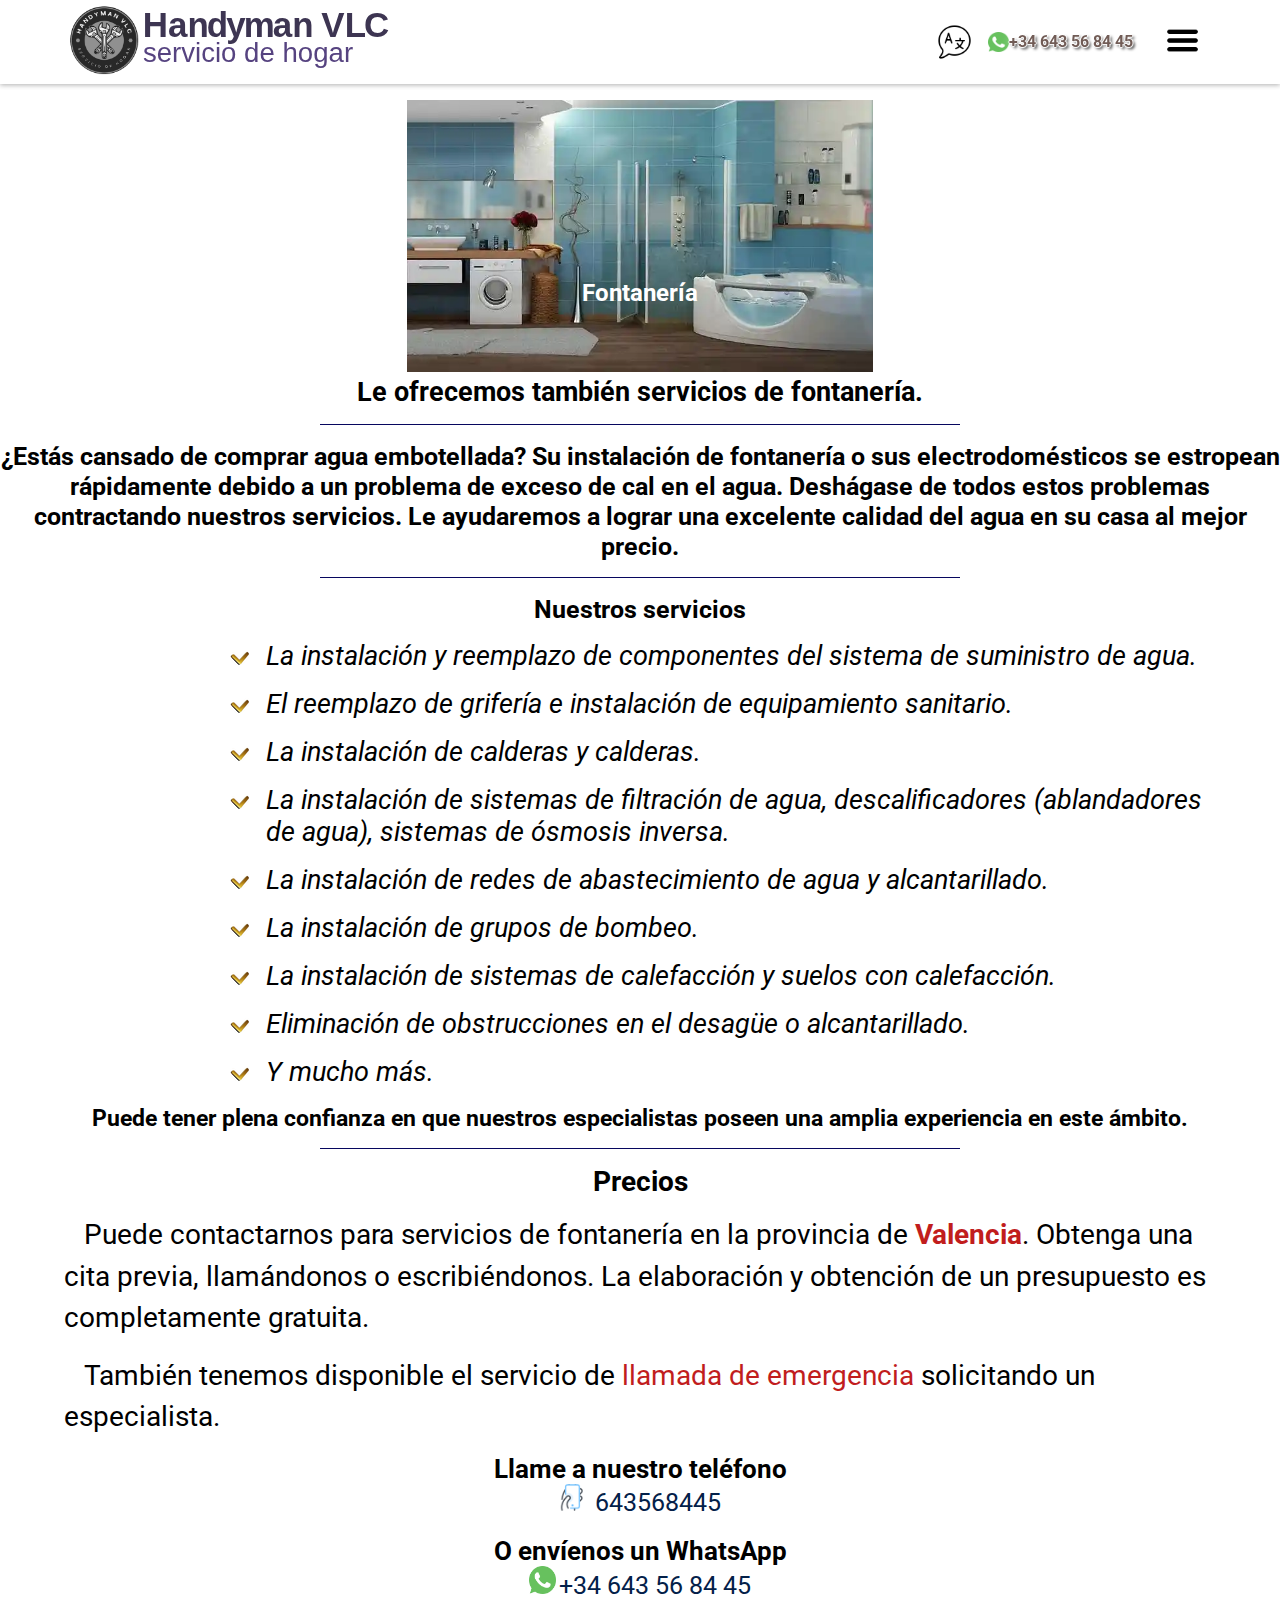
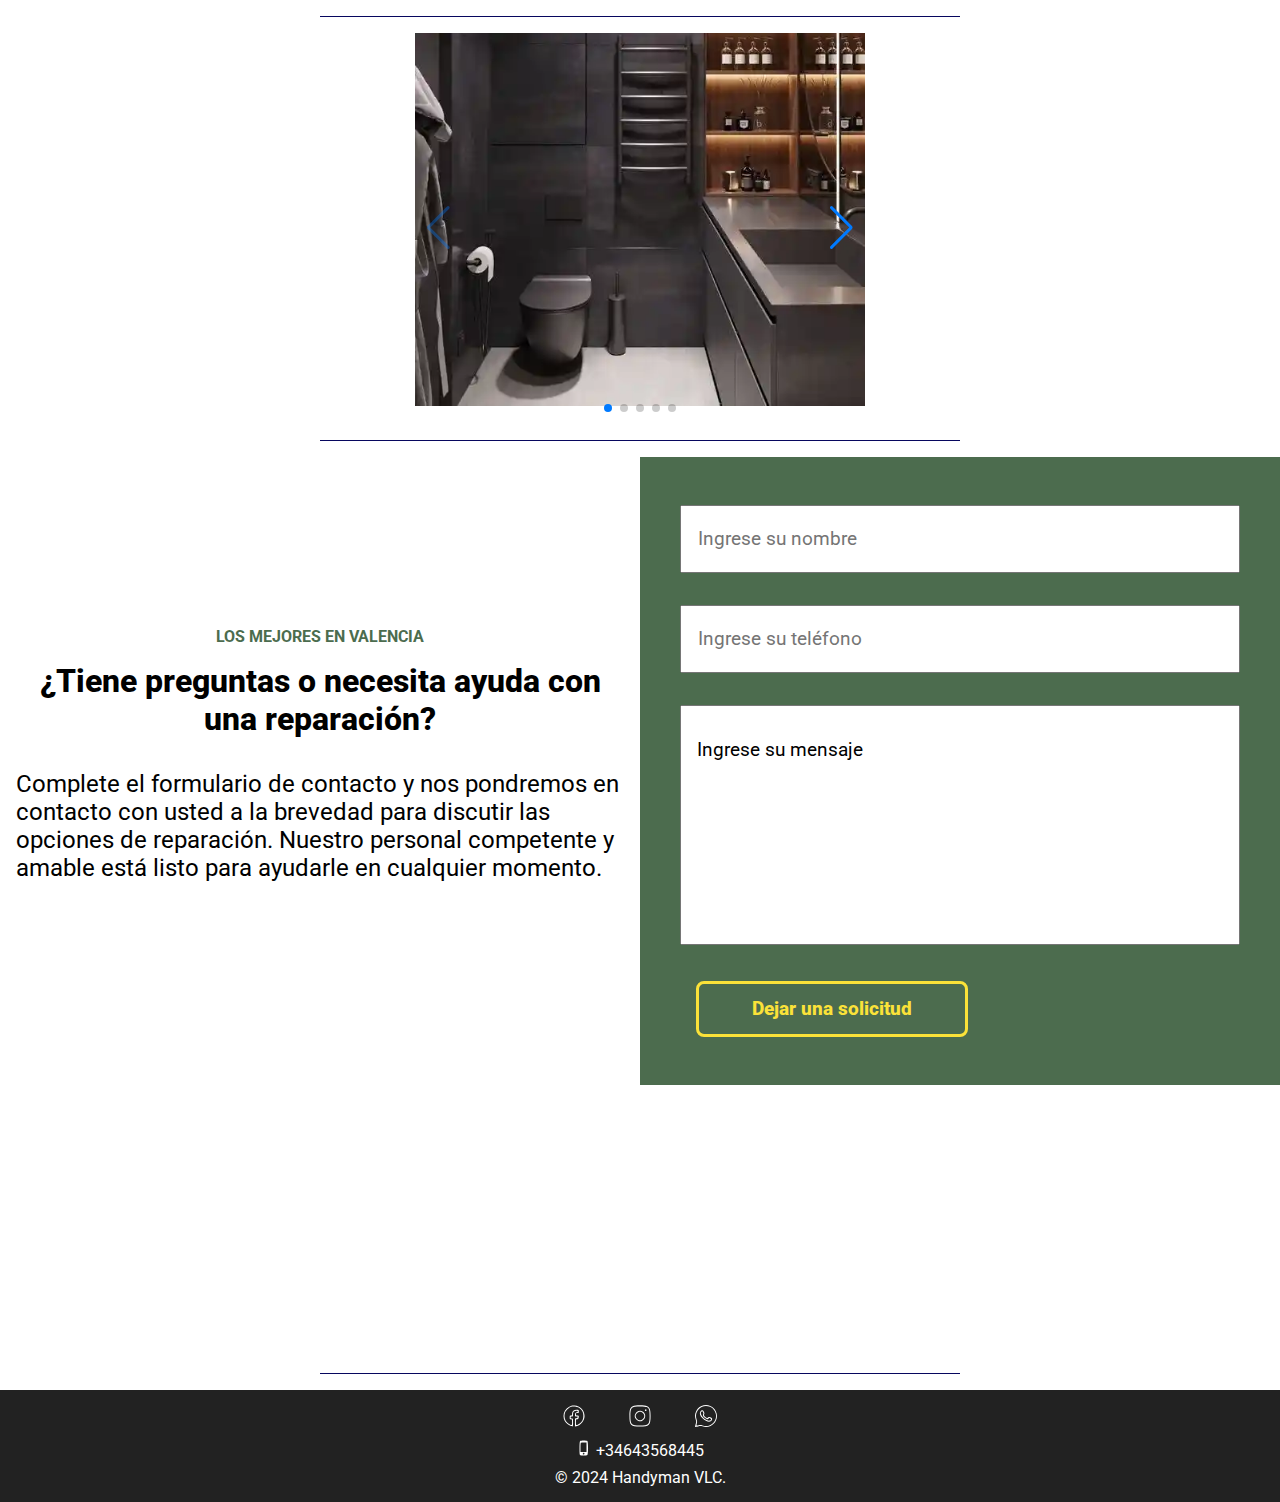
<file: fontaneros.html>
<!DOCTYPE html>
<html lang="en">
<head>
  <meta charset="UTF-8">
  <meta name="viewport" content="width=device-width, initial-scale=1.0">
  <link rel="shortcut icon" href="img/favicon.ico" type="image/x-icon">
  <link rel="icon" href="img/favicon.ico" type="image/x-icon">
  <title>Fontaneros</title>
  <link rel="stylesheet" href="style.css">
  <link rel="stylesheet" href="swiper-bundle.min.css">
  <link href="https://fonts.googleapis.com/css?family=Roboto" rel="stylesheet" type="text/css">
</head>
<body>
  <div class="overlay-meny" id="myNav">
    <a href="#" class="closebtn" onclick="closeNav()">x</a>
    <div class="navbar-content">
      <a href="manitas.html" translate="manitas">Мастер на час</a>
      <a href="electricista.html" translate="electricista">Электрика</a>
      <a href="fontaneros.html" translate="fontaneros">Сантехника</a>
      <a href="aire-acondicionado.html" translate="aire-acondicionado">Кондиционирование</a>
      <a href="videovigilancia.html" translate="videovigilancia">Охранные системы</a>
      <a href="persianista.html" translate="persianista">Роллеты</a>
      <a href="reparacion.html" translate="reparacion">Ремонт быттехники</a>
      <a href="muebles.html" translate="muebles">Мебель</a>
      <a href="contacts.html" translate="contacts">Контакты</a>
    </div>
  </div>
  <header id="main-header">
    <a href="index.html" class="logo">
      <img class="mainLogo" src="img/onlinelogomaker-1.svg"></img>
    </a>
    <div class="menu">
      <img id="myImg" src="img/language-50.png" alt="Click me">
      <div class="modal-content" id="myModal">
        <span class="close">&times;</span>
        <div class="language-buttons">
          <button class="language-button" onclick="changeLanguage('es')">Español</button>
          <button class="language-button" onclick="changeLanguage('ru')">Русский</button>
        </div>
      </div>
      <strong>
        <a href="https://wa.me/34643568445"><img src="img/whatsapp_chat.png" alt="phone"><span class="text-shadow">+34
            643 56 84 45</span></a>
      </strong>
      <button class="burger">
        <img src="img/menu_hamburger_icon .png" onclick="openNav()    ">
      </button>
    </div>
  </header>
  <div class="title">
    <img src="img/santechnik/title1.webp" alt="">
    <h1 translate="fontaneros">Сантехника</h1>
  </div>
  <h2 class="about" translate="fontaneros3">
    Предлагаем вам сервис по оказанию сантехнических услуг.
  </h2>
  <hr>
  <h3 class="about" translate="fontaneros4">
    Вы устали покупать бутилированную воду? Ваше сантехническое оборудование и бытовая техника быстро приходят в
    негодность из-за жесткой воды?
    Избавьтесь от этих проблем обратившись в наш сервис. Мы поможем вам добиться отличного качества воды в вашем жилище,
    по отличной цене.
  </h3>
  <hr>
  <h3 class="about" translate="our-services">
    Наши услуги
  </h3>
  <ul class="ulli" style="list-style-image: url(img/tick-premium.png);">
    <li translate="fontaneros5">Установка и замена компонентов системы водоснабжения.</li>
    <li translate="fontaneros6">Замена смесителей, установка сантехники.</li>
    <li translate="fontaneros7">Монтаж бойлеров и котлов.</li>
    <li translate="fontaneros8">Установка систем фильтрации воды, декальцификаторов (умыгчителей воды), систем обратного
      осмоса.</li>
    <li translate="fontaneros9">Прокладка сетей водоснабжения и канализации.</li>
    <li translate="fontaneros10">Монтаж насосных групп.</li>
    <li translate="fontaneros11">Монтаж систем отопления, теплого пола.</li>
    <li translate="fontaneros12">Устранение засоров канализации.</li>
    <li translate="electricista10">И многое другое.</li>
  </ul>
  <h4 class="about" translate="manitas-11">Можете положиться на наших специалистов, имеющих большой опыт в этой области.
  </h4>
  <hr>
  <section class="about">
    <h3 translate="prices">Цены</h3>
    <p translate="fontaneros13">
      Вы можете обратиться к нам за услугами сантехника в <span style="color:rgb(193, 29, 29);"> <b>Валенсии</b></span>
      ,по предварительной записи, позвонив или написав нам. У нас вы можете запросить смету совершенно бесплатно.
    </p>
    <p translate="urgently">
      Так же доступна услуга <span style="color:rgb(193, 29, 29);">экстренного вызова</span> специалиста.
    </p>
    <h4 translate="coll">Позвоните нам по телефону</h4>
    <a href="tel:+34643568445"><img src="img/phone2.png" alt=""> 643568445</a>
    <br><br>
    <h4 translate="whatsapp">Или отправьте нам whatsapp</h4>
    <a href="https://wa.me/34643568445"><img src="img/whatsapp_chat.png" alt="phone">+34 643 56 84 45</a>
  </section>
  <hr>
  <div class="swiper mySwiper">
    <div class="swiper-wrapper">
      <div class="swiper-slide"><img src="img/santechnik/1.webp"></div>
      <div class="swiper-slide"><img src="img/santechnik/2.webp"></div>
      <div class="swiper-slide"><img src="img/santechnik/3.webp"></div>
      <div class="swiper-slide"><img src="img/santechnik/4.webp"></div>
      <div class="swiper-slide"><img src="img/santechnik/title2.webp"></div>
    </div>
    <div class="swiper-button-next"></div>
    <div class="swiper-button-prev"></div>
    <div class="swiper-pagination"></div>
  </div>
  <hr>
  <section class="contacts">
    <div class="box-container">
      <div class="content">
        <h3 translate="best-in-valencia">ЛУЧШИЕ В ВАЛЕНСИИ</h3>
        <h2 translate="contact-us">У вас есть вопросы или нужна помощь с ремонтом?</h2>
        <p translate="contact-description">Заполните форму обратной связи и мы
          свяжемся с вами в ближайшее время,
          чтобы обсудить возможности ремонта! Наш компетентный и дружелюбный персонал готов помочь вам в любое время.
        </p>
      </div>
      <form class="form" id="form">
        <input type="text" id="name" required placeholder="Enter your name" translate="name-placeholder">
        <input type="tel" id="phone" required placeholder="Enter your phone" translate="phone-placeholder">
        <textarea id="message" cols="30" rows="10" placeholder="Enter your message"
          translate="message-placeholder"></textarea>
        <button type="submit" class="btn" translate="submit">Оставить заявку</button>
      </form>
    </div>
  </section>
  <hr>
  <footer class="footer">
    <div class="social-media">
      <a href="https://www.facebook.com/handyman.vlc">
        <img src="img/facebook.svg" alt=""></a>
      <a href="https://www.instagram.com/handyman_vlc">
        <img src="img/instagram.svg" alt=""></a>
      <a href="https://wa.me/34643568445">
        <img src="img/whatsapp.svg" alt=""></a>
    </div>
    <a href="tel:+34643568445" class="phone_footer">
      <img src="img/phone.svg" alt=""> +34643568445</a>
    <p>&copy; 2024 Handyman VLC. </p>
  </footer>
  <script src="script.js"></script>
  <script src="swiper-bundle.min.js"></script>
  <script>
    function openNav() {
      document.getElementById('myNav').style.width = "100%";
    }
    function closeNav() {
      document.getElementById('myNav').style.width = "0%";
    }

    // Слайдер
    var swiper = new Swiper(".mySwiper", {
      spaceBetween: 30,
      centeredSlides: true,
      autoplay: {
        delay: 2500,
        disableOnInteraction: false,
        pauseOnMouseEnter: true,
      },
      pagination: {
        el: ".swiper-pagination",
        clickable: true,
      },
      navigation: {
        nextEl: ".swiper-button-next",
        prevEl: ".swiper-button-prev",
      },
    });
    document.addEventListener('DOMContentLoaded', () => {
      const form = document.getElementById('form');
      form.addEventListener('submit', (event) => {
        event.preventDefault();
        const name = document.getElementById('name').value;
        const phone = document.getElementById('phone').value;
        const message = document.getElementById('message').value;
        const whatsappNumber = '34643568445';
        const text = `Name: ${name}\nPhone: ${phone}\nMessage: ${message}`;
        const url = `https://wa.me/${whatsappNumber}?text=${encodeURIComponent(text)}`;
        window.location.href = url;
      });
    });
  </script>
</body>
</html>
</file>
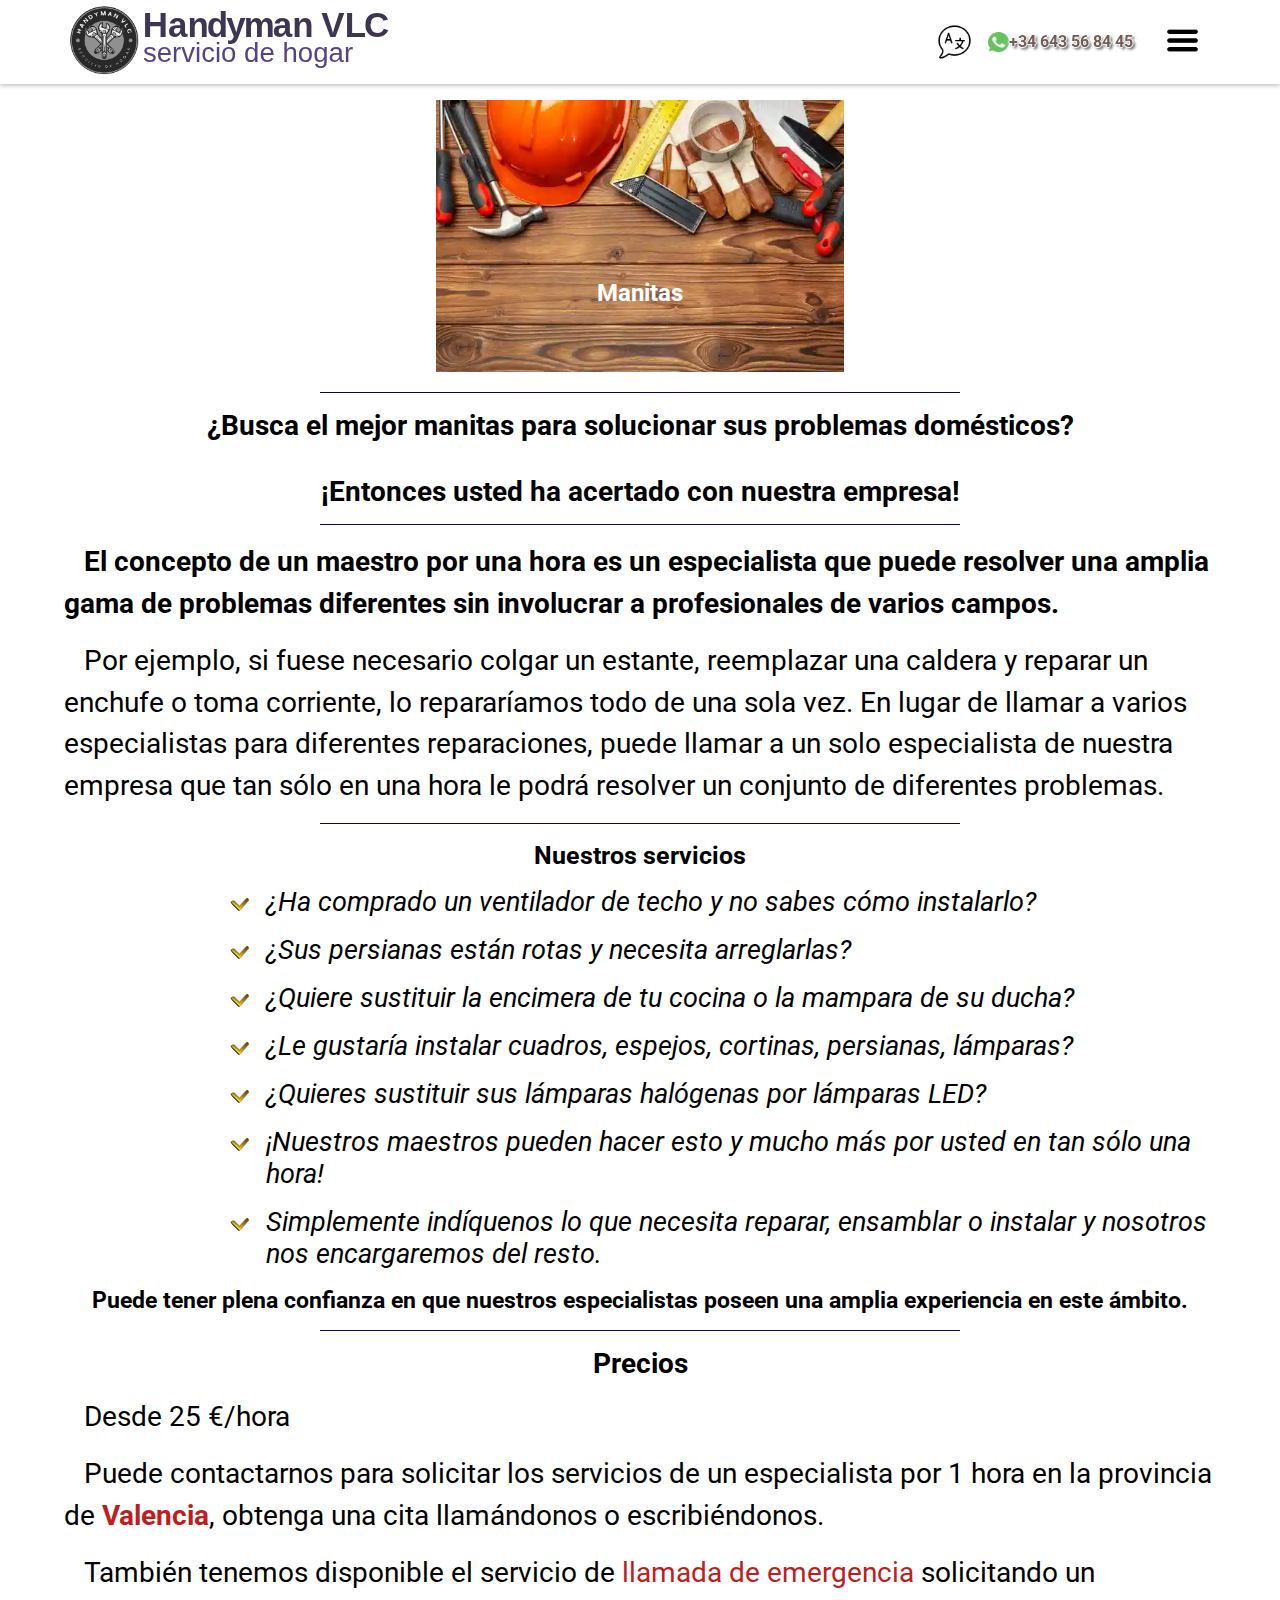
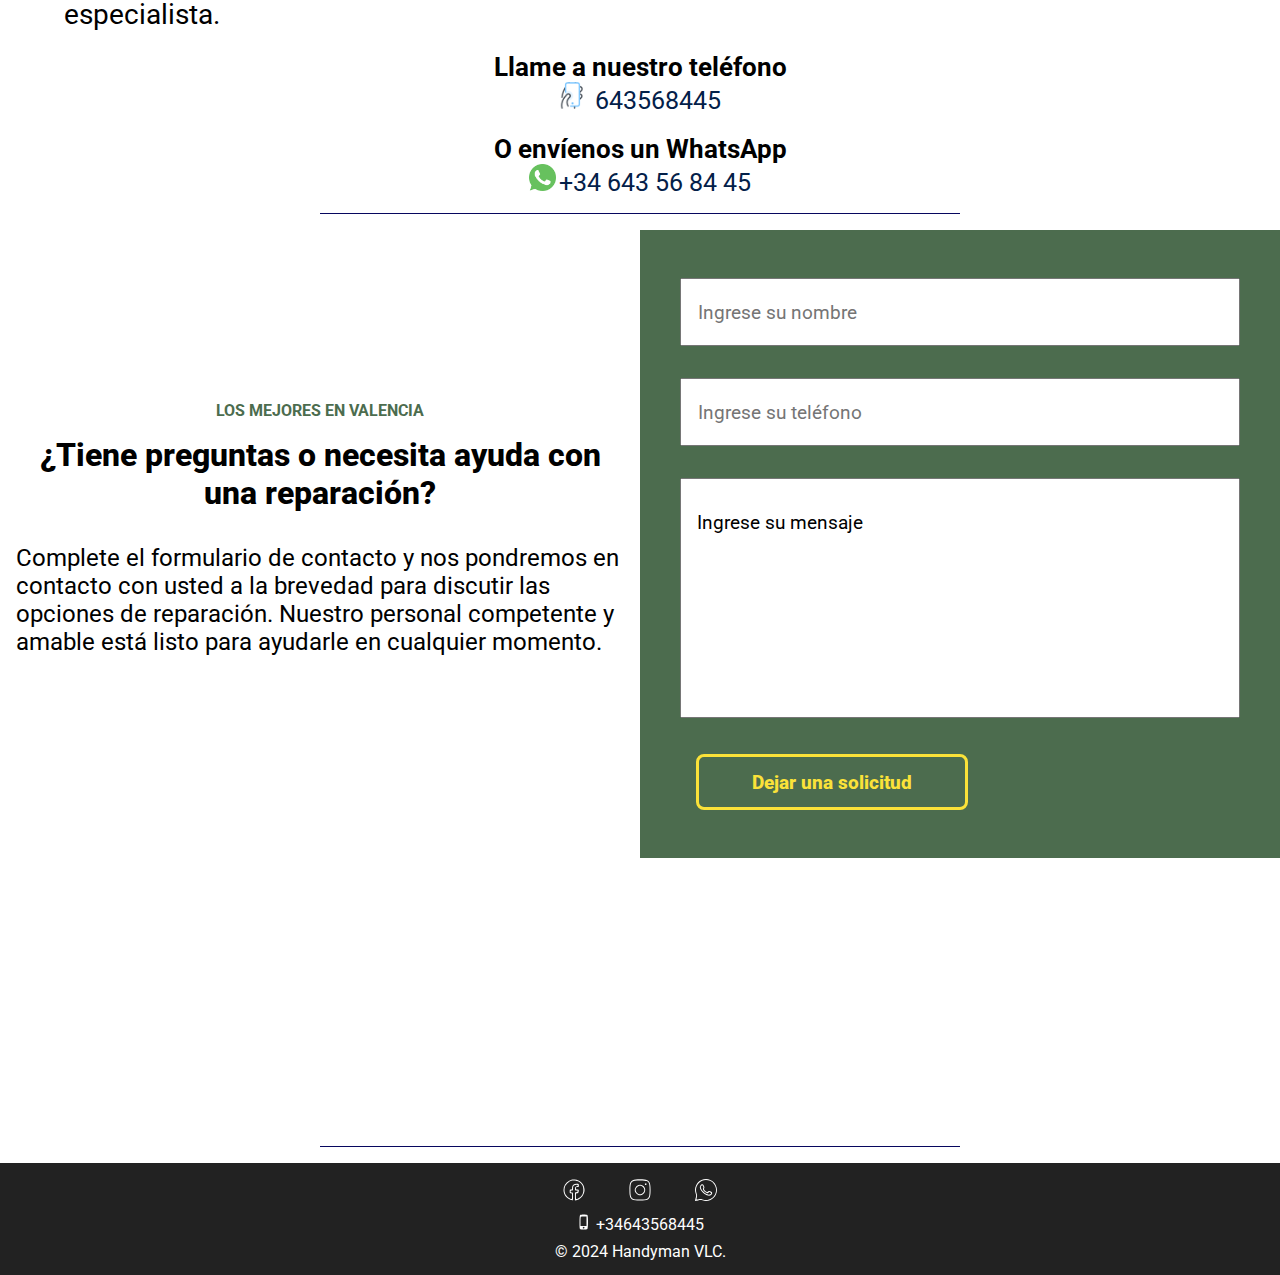
<file: manitas.html>
<!DOCTYPE html>
<html lang="en">

<head>
  <meta charset="UTF-8">
  <meta name="viewport" content="width=device-width, initial-scale=1.0">
  <link rel="shortcut icon" href="img/favicon.ico" type="image/x-icon">
  <link rel="icon" href="img/favicon.ico" type="image/x-icon">
  <title>Handyman VLC</title>
  <link rel="stylesheet" href="style.css">
  <link href="https://fonts.googleapis.com/css?family=Roboto" rel="stylesheet" type="text/css">
</head>
<body>
  <div class="overlay-meny" id="myNav">
    <a href="#" class="closebtn" onclick="closeNav()">x</a>
    <div class="navbar-content">
      <a href="manitas.html" translate="manitas">Мастер на час</a>
      <a href="electricista.html" translate="electricista">Электрика</a>
      <a href="fontaneros.html" translate="fontaneros">Сантехника</a>
      <a href="aire-acondicionado.html" translate="aire-acondicionado">Кондиционирование</a>
      <a href="videovigilancia.html" translate="videovigilancia">Охранные системы</a>
      <a href="persianista.html" translate="persianista">Роллеты</a>
      <a href="reparacion.html" translate="reparacion">Ремонт быттехники</a>
      <a href="muebles.html" translate="muebles">Мебель</a>
      <a href="contacts.html" translate="contacts">Контакты</a>
    </div>
  </div>
  <header id="main-header">
    <a href="index.html" class="logo">
      <img class="mainLogo" src="img/onlinelogomaker-1.svg"></img>
    </a>
    <div class="menu">
      <img id="myImg" src="img/language-50.png" alt="Click me">
            <div class="modal-content" id="myModal">
                <span class="close">&times;</span>
                <div class="language-buttons">
                  <button class="language-button" onclick="changeLanguage('es')">Español</button>
                  <button class="language-button" onclick="changeLanguage('ru')">Русский</button>
                </div>
              </div>
      <strong>
        <a href="https://wa.me/34643568445"><img src="img/whatsapp_chat.png" alt="phone"><span class="text-shadow">+34
            643 56 84 45</span></a>
      </strong>
      <button class="burger">
        <img src="img/menu_hamburger_icon .png" onclick="openNav()    ">
      </button>
    </div>
  </header>
  <div class="title">
    <img src="img/oldmaster/oldmenTitle.webp" alt="">
    <h1 translate="manitas">Мастер на час</h1>
  </div>
  <hr>
  <section class="about">
    <h3 translate="manitas-1">Ищете хорошего мастера для решения бытовых задач?<br><br>Тогда вы по адресу!</h3>
    <hr>
    <p>
      <b translate="manitas-2">Мастер на час это тот специалист, который может решить задачи широкого профиля без
        привлечения профессионалов из
        нескольких областей.</b>
    </p>
    <p translate="manitas-3">
      К примеру вам нужно повесить полку, заменить бойлер и отремонтировать розетку одновременно.<br>
      Вместо того, чтобы вызывать несколько специалистов одновременно, вы можете вызвать мастера на час для решения
      вашего комплекса задач.
    </p>
    <hr>
  </section>
  <h3 style="text-align: center;" translate="our-services">Наши услуги</h3>
  <ul class="ulli" style="list-style-image: url(img/tick-premium.png);">
    <li translate="manitas-4">Вы купили потолочный вентилятор и не знаете как его установить?</li>
    <li translate="manitas-5">У вас сломались жалюзи и вы не знаете как их починить?</li>
    <li translate="manitas-6">Вы хотите поменять кухонную столешницу или душевую перегородку?</li>
    <li translate="manitas-7">Хотели бы разместить картины, зеркала, шторы, жалюзи, светильники?</li>
    <li translate="manitas-8">Вы хотите заменить галогенные лампы на светодиодные?</li>
    <li translate="manitas-9">Это и многое другое могут сделать для вас наши мастера на час!</li>
    <li translate="manitas-10">Вы просто излагаете свою идею или продукт, который хотите починить, собрать или
      установить, а мы позаботимся обо всем остальном.</li>
  </ul>
  <h4 class="about" translate="manitas-11">Можете положиться на наших специалистов, имеющих большой опыт в этой области.
  </h4>
  <hr>
  <section class="about">
    <h3 translate="prices">Цены</h3>
    <p translate="prices-hour">От 25 &#8364;/ час</p>
    <p translate="prices-about">
      Вы можете обратиться к нам за услугами мастера на час в <span style="color:rgb(193, 29, 29);">
        <b>Валенсии</b></span> ,по предварительной записи, позвонив или написав нам.
    </p>
    <p translate="urgently">
      Так же доступна услуга <span style="color:rgb(193, 29, 29);">экстренного вызова</span> специалиста.
    </p>
    <h4 translate="coll">Позвоните нам по телефону</h4>
    <a href="tel:+34643568445"><img src="img/phone2.png" alt=""> 643568445</a>
    <br><br>
    <h4 translate="whatsapp">Или отправьте нам whatsapp</h4>
    <a href="https://wa.me/34643568445"><img src="img/whatsapp_chat.png" alt="phone">+34 643 56 84 45</a>
  </section>
  <hr>
  <section class="contacts">
    <div class="box-container">
      <div class="content">
        <h3 translate="best-in-valencia">ЛУЧШИЕ В ВАЛЕНСИИ</h3>
        <h2 translate="contact-us">У вас есть вопросы или нужна помощь с ремонтом?</h2>
        <p translate="contact-description">Заполните форму обратной связи и мы
          свяжемся с вами в ближайшее время,
          чтобы обсудить возможности ремонта! Наш компетентный и дружелюбный персонал готов помочь вам в любое время.
        </p>
      </div>
      <form class="form" id="form">
        <input type="text" id="name" required placeholder="Enter your name" translate="name-placeholder">
        <input type="tel" id="phone" required placeholder="Enter your phone" translate="phone-placeholder">
        <textarea id="message" cols="30" rows="10" placeholder="Enter your message"
          translate="message-placeholder"></textarea>
        <button type="submit" class="btn" translate="submit">Оставить заявку</button>
      </form>
    </div>
  </section>
  <hr>
  <footer class="footer">
    <div class="social-media">
      <a href="https://www.facebook.com/handyman.vlc">
        <img src="img/facebook.svg" alt=""></a>
      <a href="https://www.instagram.com/handyman_vlc">
        <img src="img/instagram.svg" alt=""></a>
      <a href="https://wa.me/34643568445">
        <img src="img/whatsapp.svg" alt=""></a>
    </div>
    <a href="tel:+34643568445" class="phone_footer">
      <img src="img/phone.svg" alt=""> +34643568445</a>
    <p>&copy; 2024 Handyman VLC. </p>
  </footer>
  <script src="script.js"></script>
  <script>
    function openNav() {
      document.getElementById('myNav').style.width = "100%";
    }
    function closeNav() {
      document.getElementById('myNav').style.width = "0%";
    }
    document.addEventListener('DOMContentLoaded', () => {
      const form = document.getElementById('form');
      form.addEventListener('submit', (event) => {
        event.preventDefault();
        const name = document.getElementById('name').value;
        const phone = document.getElementById('phone').value;
        const message = document.getElementById('message').value;
        const whatsappNumber = '34643568445';
        const text = `Name: ${name}\nPhone: ${phone}\nMessage: ${message}`;
        const url = `https://wa.me/${whatsappNumber}?text=${encodeURIComponent(text)}`;
        window.location.href = url;
      });
    });
  </script>
</body>
</html>
</file>
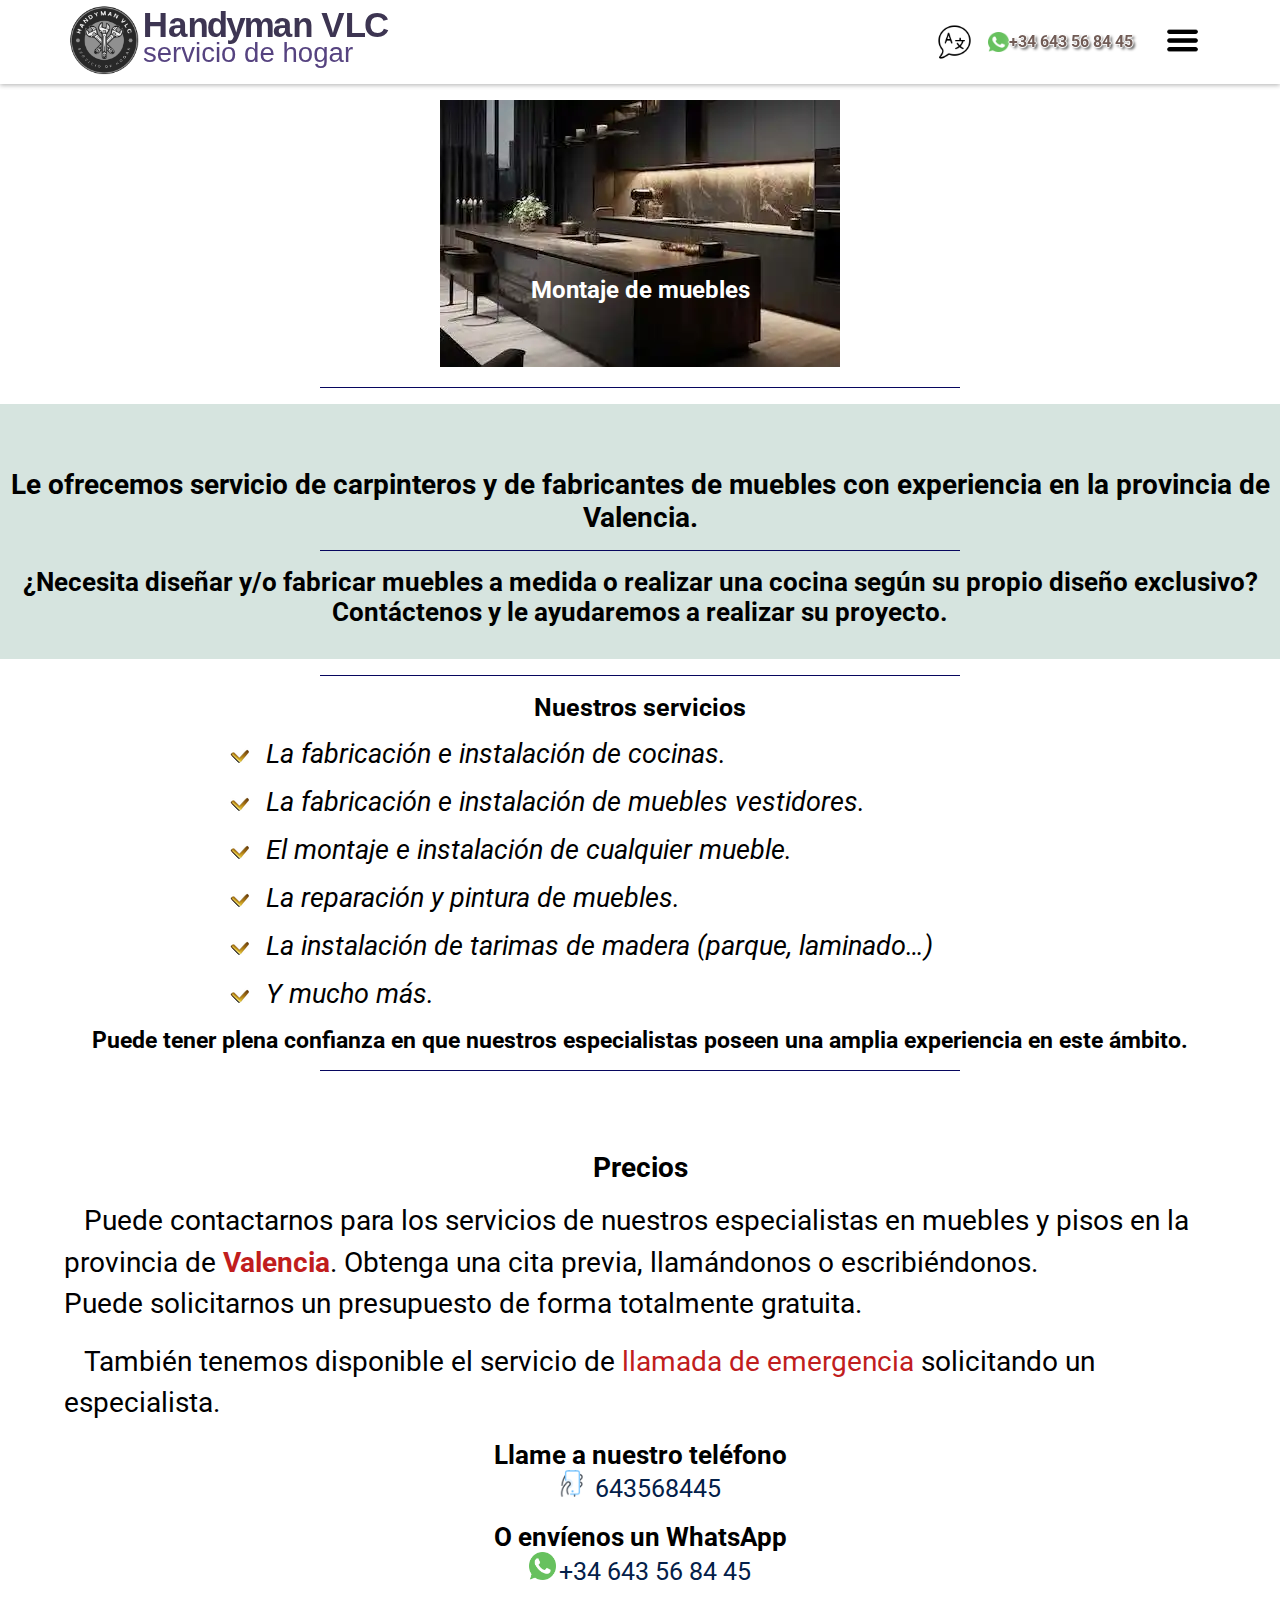
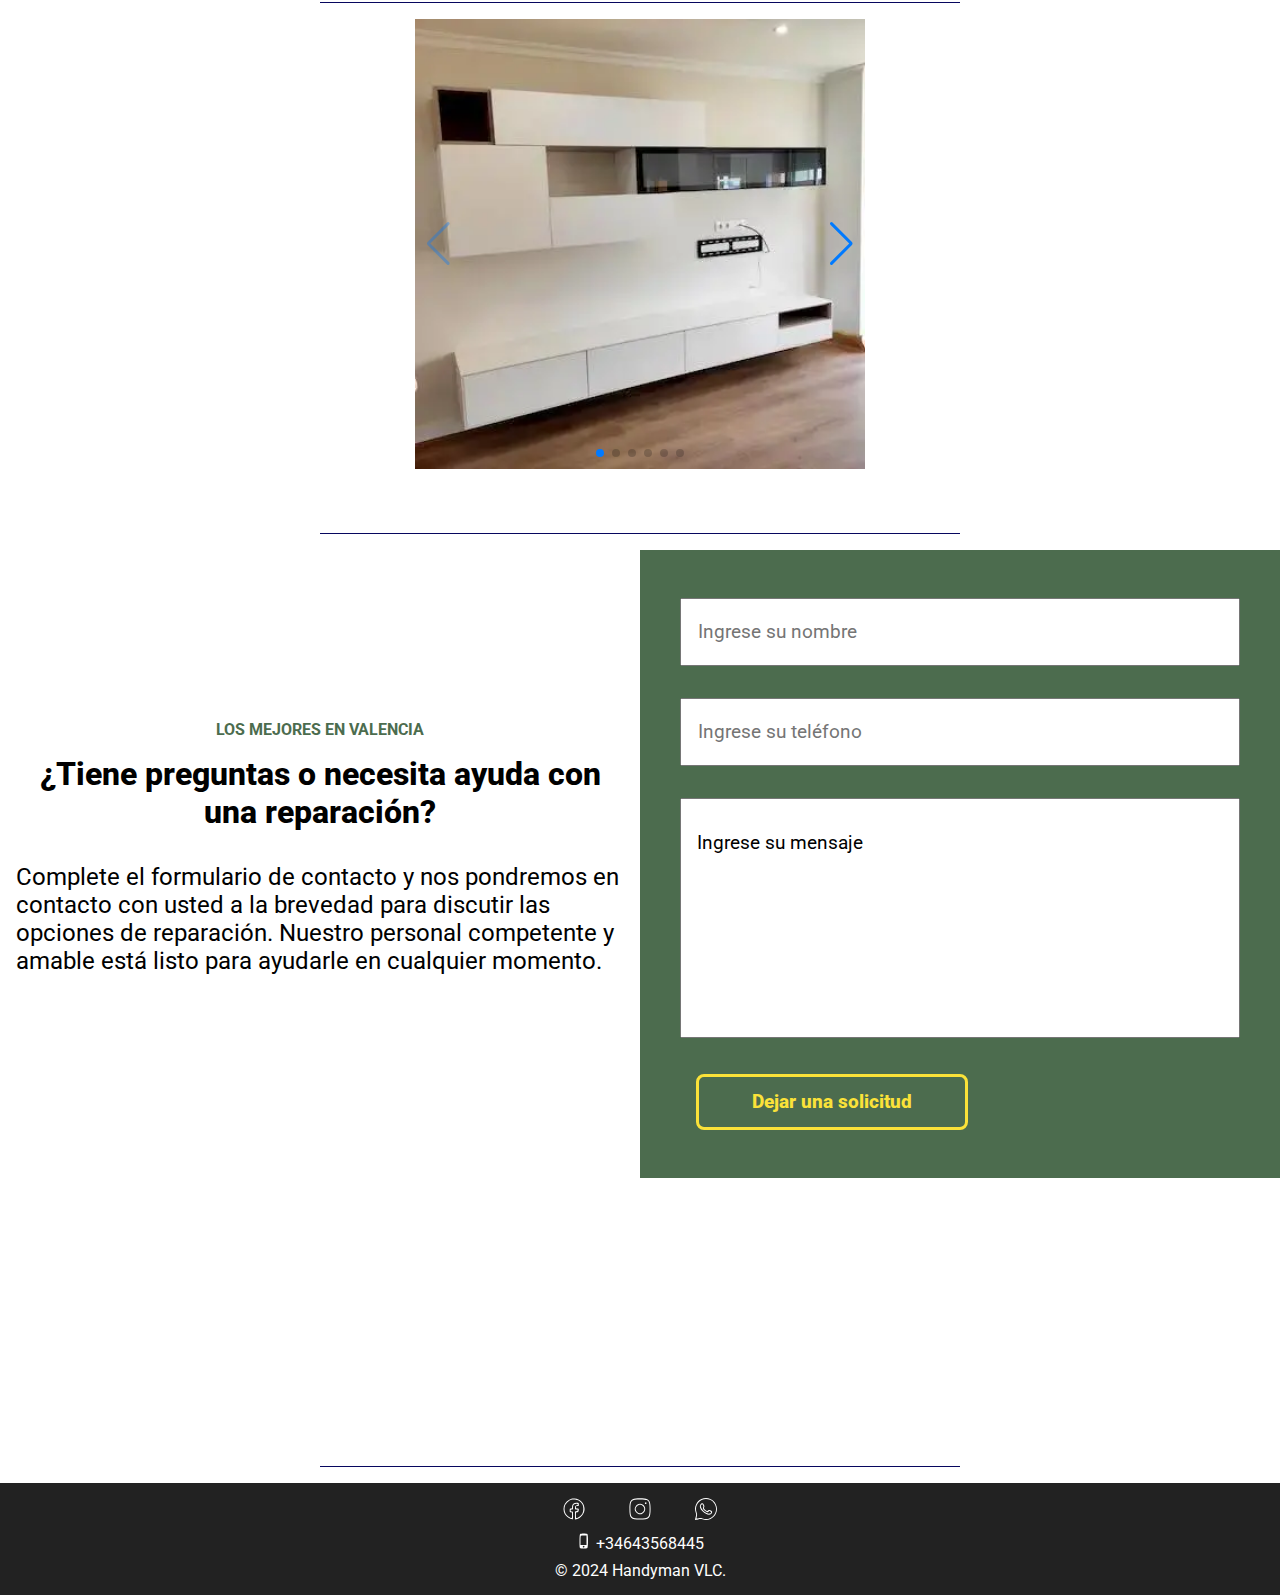
<file: muebles.html>
<!DOCTYPE html>
<html lang="en">
<head>
  <meta charset="UTF-8">
  <meta name="viewport" content="width=device-width, initial-scale=1.0">
  <link rel="shortcut icon" href="img/favicon.ico" type="image/x-icon">
  <link rel="icon" href="img/favicon.ico" type="image/x-icon">
  <title>Electricista</title>
  <link rel="stylesheet" href="style.css">
  <link rel="stylesheet" href="swiper-bundle.min.css">
  <link href="https://fonts.googleapis.com/css?family=Roboto" rel="stylesheet" type="text/css">
</head>
<body>
  <div class="overlay-meny" id="myNav">
    <a href="#" class="closebtn" onclick="closeNav()">x</a>
    <div class="navbar-content">
      <a href="manitas.html" translate="manitas">Мастер на час</a>
      <a href="electricista.html" translate="electricista">Электрика</a>
      <a href="fontaneros.html" translate="fontaneros">Сантехника</a>
      <a href="aire-acondicionado.html" translate="aire-acondicionado">Кондиционирование</a>
      <a href="videovigilancia.html" translate="videovigilancia">Охранные системы</a>
      <a href="persianista.html" translate="persianista">Роллеты</a>
      <a href="reparacion.html" translate="reparacion">Ремонт быттехники</a>
      <a href="muebles.html" translate="muebles">Мебель</a>
      <a href="contacts.html" translate="contacts">Контакты</a>
    </div>
  </div>
  <header id="main-header">
    <a href="index.html" class="logo">
      <img class="mainLogo" src="img/onlinelogomaker-1.svg"></img>
    </a>
    <div class="menu">
      <img id="myImg" src="img/language-50.png" alt="Click me">
            <div class="modal-content" id="myModal">
                <span class="close">&times;</span>
                <div class="language-buttons">
                  <button class="language-button" onclick="changeLanguage('es')">Español</button>
                  <button class="language-button" onclick="changeLanguage('ru')">Русский</button>
                </div>
              </div>
      <strong>
        <a href="https://wa.me/34643568445"><img src="img/whatsapp_chat.png" alt="phone"><span class="text-shadow">+34
            643 56 84 45</span></a>
      </strong>
      <button class="burger">
        <img src="img/menu_hamburger_icon .png" onclick="openNav()    ">
      </button>
    </div>
  </header>
  <div class="title">
    <img src="img/mebel/mebelTitle.webp" alt="">
    <h1 translate="muebles1">Сборка мебели</h1>
  </div>
  <hr>
  <section class="about" style="background-color:rgb(214, 228, 223); padding: 2rem 0;">
    <h3 style="margin-top: 2rem;" translate="muebles3">
      Предлагаем вам услуги опытных столяров мебельщиков в Валенсии.
    </h3>
    <hr>
    <h4 translate="muebles4">Вам нужно разработать и изготовить мебель по индивидуальному заказу или сделать кухню по собственному
      эксклюзивному проекту? Обращайтесь к нам и мы поможем реализовать ваш проект. </h4>
  </section>
  <hr>
  <h3 class="about" translate="our-services"> Наши услуги</h3>
  <ul class="ulli" style="list-style-image: url(img/tick-premium.png);">
    <li translate="muebles5">Изготовление и установка кухонь</li>
    <li translate="muebles6">Изготовление и установка мебели для гардеробных</li>
    <li translate="muebles7">Сборка и установка любой мебели</li>
    <li translate="muebles8">Ремонт и окраска мебели</li>
    <li translate="muebles9">Установка напольных покрытий из дерева (паркет, ламинат)</li>
    <li translate="electricista10">И многое другое.</li>
  </ul>
  <h4 class="about" translate="manitas-11">Можете положиться на наших специалистов, имеющих большой опыт в этой области.
  </h4>
  <hr>
  <section class="about" style="margin-top: 5rem;">
    <h3 translate="prices">Цены</h3>
    <p translate="muebles10">
      Вы можете обратиться к нам за услугами специалиста по мебели и напольным покрытиям в <span
        style="color:rgb(193, 29, 29);"> <b>Валенсии</b></span>
      ,по предварительной записи, позвонив или написав нам. У нас вы можете запросить смету совершенно бесплатно.
    </p>
    <p translate="urgently">
      Так же доступна услуга <span style="color:rgb(193, 29, 29);">экстренного вызова</span> специалиста.
    </p>
    <h4 translate="coll">Позвоните нам по телефону</h4>
    <a href="tel:+34643568445"><img src="img/phone2.png" alt=""> 643568445</a>
    <br><br>
    <h4 translate="whatsapp">Или отправьте нам whatsapp</h4>
    <a href="https://wa.me/34643568445"><img src="img/whatsapp_chat.png" alt="phone">+34 643 56 84 45</a>
  </section>
  <hr>
  <div class="swiper mySwiper">
    <div class="swiper-wrapper">
      <div class="swiper-slide"><img src="img/mebel/1.webp"></div>
      <div class="swiper-slide"><img src="img/mebel/2.webp"></div>
      <div class="swiper-slide"><img src="img/mebel/3.webp"></div>
      <div class="swiper-slide"><img src="img/mebel/4.webp"></div>
      <div class="swiper-slide"><img src="img/mebel/5.webp"></div>
      <div class="swiper-slide"><img src="img/mebel/6.webp"></div>
    </div>
    <div class="swiper-button-next"></div>
    <div class="swiper-button-prev"></div>
    <div class="swiper-pagination"></div>
  </div>
  <hr style="margin-top: 4rem;">
  <section class="contacts">
    <div class="box-container">
      <div class="content">
        <h3 translate="best-in-valencia">ЛУЧШИЕ В ВАЛЕНСИИ</h3>
        <h2 translate="contact-us">У вас есть вопросы или нужна помощь с ремонтом?</h2>
        <p translate="contact-description">Заполните форму обратной связи и мы
          свяжемся с вами в ближайшее время,
          чтобы обсудить возможности ремонта! Наш компетентный и дружелюбный персонал готов помочь вам в любое время.
        </p>
      </div>
      <form class="form" id="form">
        <input type="text" id="name" required placeholder="Enter your name" translate="name-placeholder">
        <input type="tel" id="phone" required placeholder="Enter your phone" translate="phone-placeholder">
        <textarea id="message" cols="30" rows="10" placeholder="Enter your message"
          translate="message-placeholder"></textarea>
        <button type="submit" class="btn" translate="submit">Оставить заявку</button>
      </form>
    </div>
  </section>
  <hr>
  <footer class="footer">
    <div class="social-media">
      <a href="https://www.facebook.com/handyman.vlc">
        <img src="img/facebook.svg" alt=""></a>
      <a href="https://www.instagram.com/handyman_vlc">
        <img src="img/instagram.svg" alt=""></a>
      <a href="https://wa.me/34643568445">
        <img src="img/whatsapp.svg" alt=""></a>
    </div>
    <a href="tel:+34643568445" class="phone_footer">
      <img src="img/phone.svg" alt=""> +34643568445</a>
    <p>&copy; 2024 Handyman VLC. </p>
  </footer>
  <script src="script.js"></script>
  <script src="swiper-bundle.min.js"></script>
  <script>
    function openNav() {
      document.getElementById('myNav').style.width = "100%";
    }
    function closeNav() {
      document.getElementById('myNav').style.width = "0%";
    }
     var swiper = new Swiper(".mySwiper", {
      spaceBetween: 30,
      centeredSlides: true,
      autoplay: {
        delay: 2500,
        disableOnInteraction: false,
        pauseOnMouseEnter: true,
      },
      pagination: {
        el: ".swiper-pagination",
        clickable: true,
      },
      navigation: {
        nextEl: ".swiper-button-next",
        prevEl: ".swiper-button-prev",
      },
    });
    document.addEventListener('DOMContentLoaded', () => {
      const form = document.getElementById('form');
      form.addEventListener('submit', (event) => {
        event.preventDefault();
        const name = document.getElementById('name').value;
        const phone = document.getElementById('phone').value;
        const message = document.getElementById('message').value;
        const whatsappNumber = '34643568445';
        const text = `Name: ${name}\nPhone: ${phone}\nMessage: ${message}`;
        const url = `https://wa.me/${whatsappNumber}?text=${encodeURIComponent(text)}`;
        window.location.href = url;
      });
    });
  </script>
</body>
</html>
</file>
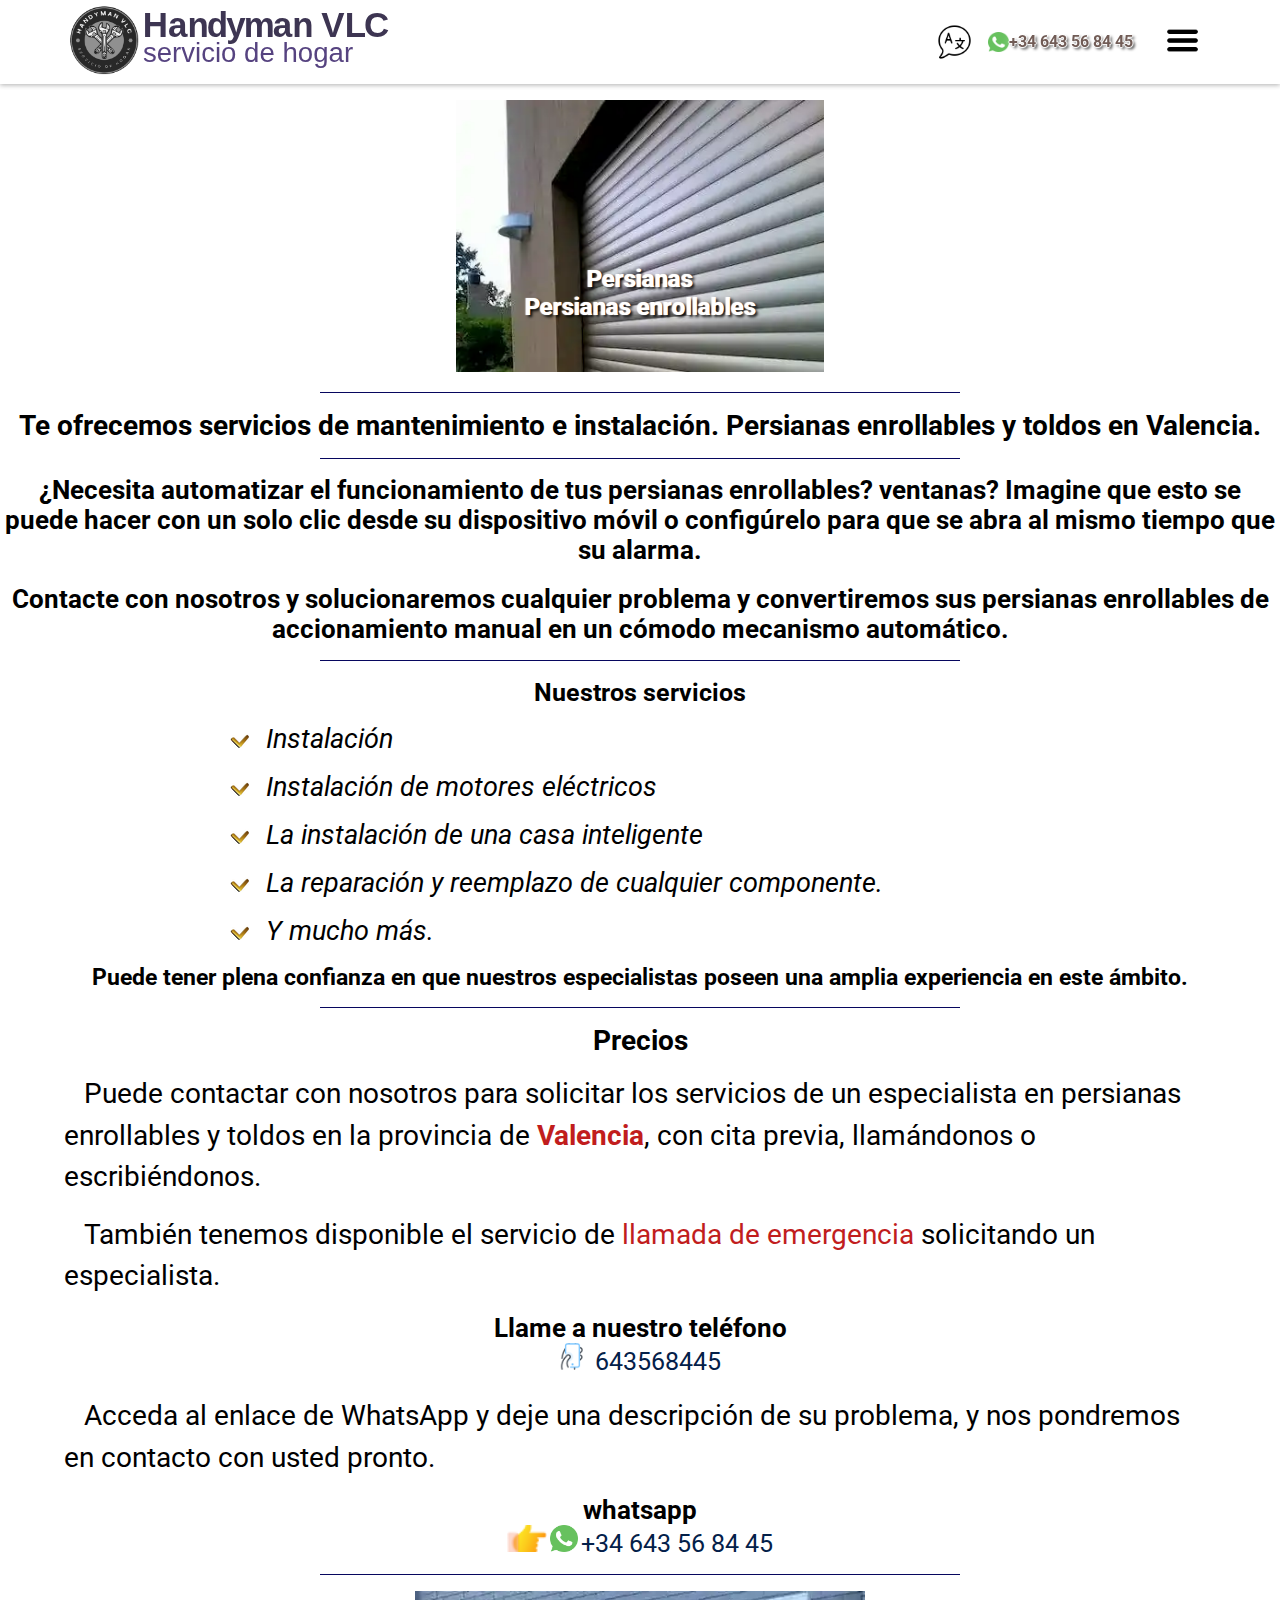
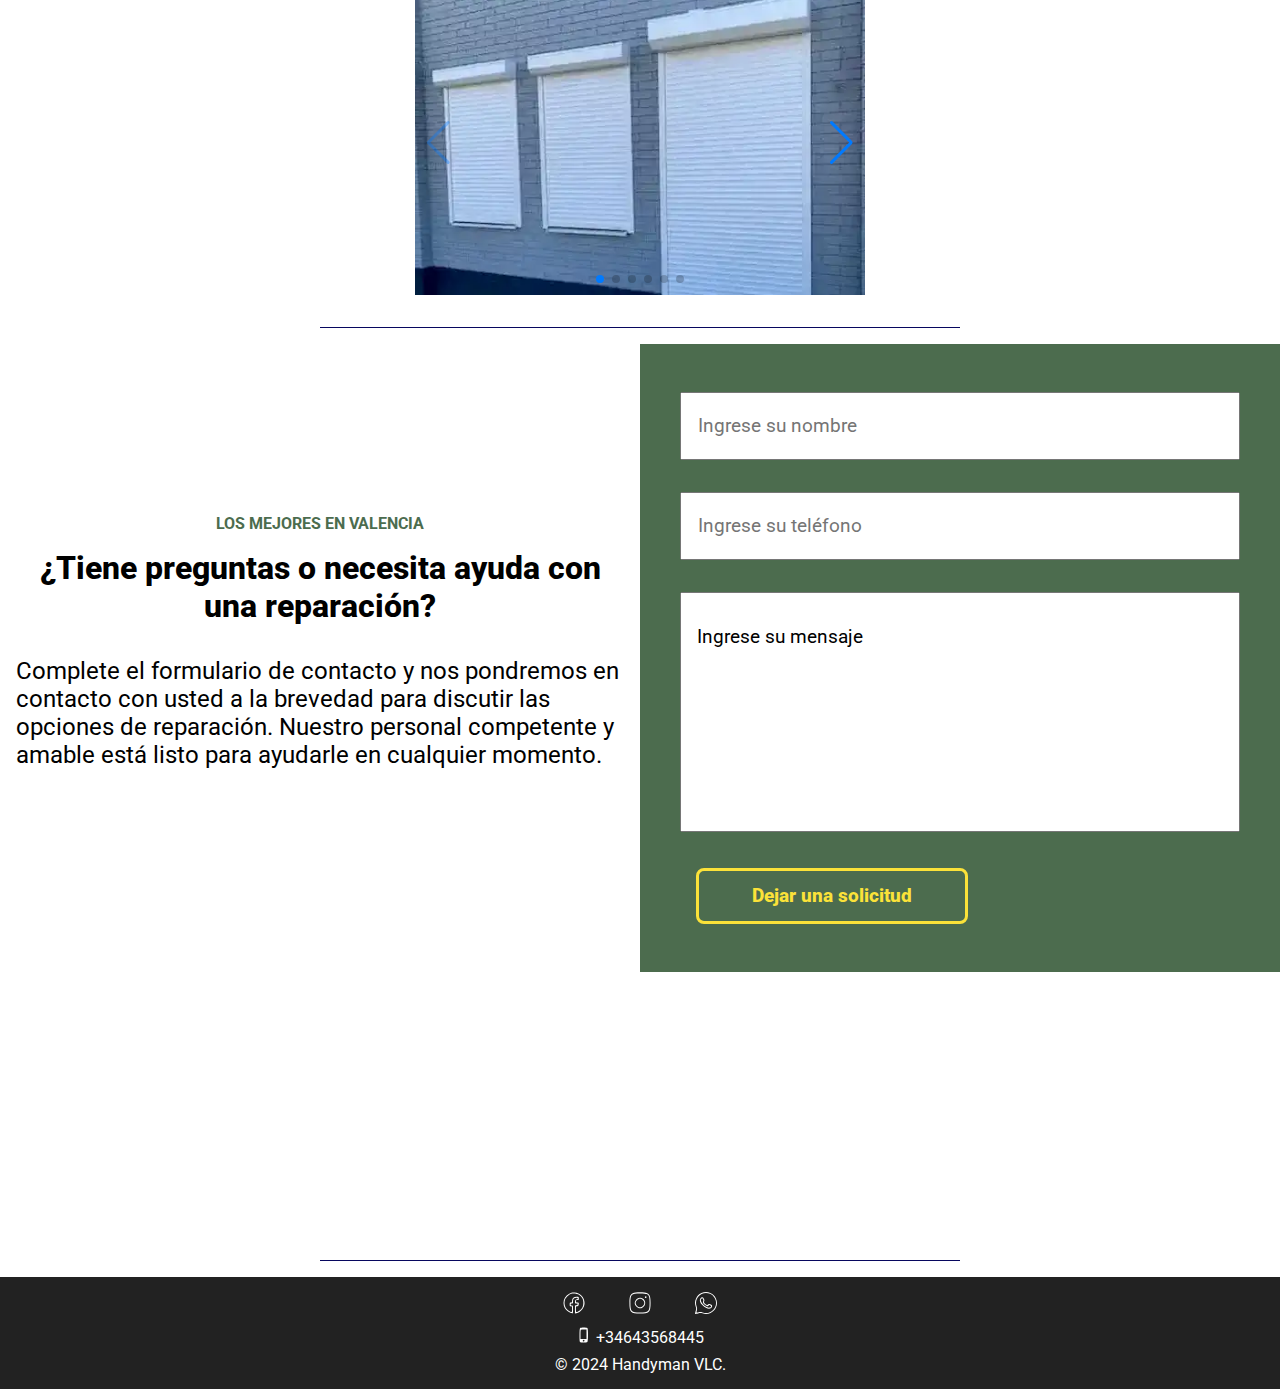
<file: persianista.html>
<!DOCTYPE html>
<html lang="en">
<head>
  <meta charset="UTF-8">
  <meta name="viewport" content="width=device-width, initial-scale=1.0">
  <link rel="shortcut icon" href="img/favicon.ico" type="image/x-icon">
  <link rel="icon" href="img/favicon.ico" type="image/x-icon">
  <title>Persianista</title>
  <link rel="stylesheet" href="style.css">
  <link rel="stylesheet" href="swiper-bundle.min.css">
  <link href="https://fonts.googleapis.com/css?family=Roboto" rel="stylesheet" type="text/css">
</head>
<body>
  <div class="overlay-meny" id="myNav">
    <a href="#" class="closebtn" onclick="closeNav()">x</a>
    <div class="navbar-content">
      <a href="manitas.html" translate="manitas">Мастер на час</a>
      <a href="electricista.html" translate="electricista">Электрика</a>
      <a href="fontaneros.html" translate="fontaneros">Сантехника</a>
      <a href="aire-acondicionado.html" translate="aire-acondicionado">Кондиционирование</a>
      <a href="videovigilancia.html" translate="videovigilancia">Охранные системы</a>
      <a href="persianista.html" translate="persianista">Роллеты</a>
      <a href="reparacion.html" translate="reparacion">Ремонт быттехники</a>
      <a href="muebles.html" translate="muebles">Мебель</a>
      <a href="contacts.html" translate="contacts">Контакты</a>
    </div>
  </div>
  <header id="main-header">
    <a href="index.html" class="logo">
      <img class="mainLogo" src="img/onlinelogomaker-1.svg"></img>
    </a>
    <div class="menu">
      <img id="myImg" src="img/language-50.png" alt="Click me">
      <div class="modal-content" id="myModal">
        <span class="close">&times;</span>
        <div class="language-buttons">
          <button class="language-button" onclick="changeLanguage('es')">Español</button>
          <button class="language-button" onclick="changeLanguage('ru')">Русский</button>
        </div>
      </div>
      <strong>
        <a href="https://wa.me/34643568445"><img src="img/whatsapp_chat.png" alt="phone"><span class="text-shadow">+34
            643 56 84 45</span></a>
      </strong>
      <button class="burger">
        <img src="img/menu_hamburger_icon .png" onclick="openNav()    ">
      </button>
    </div>
  </header>
  <div class="title">
    <img src="img/rollet/rolletTitle.webp" alt="">
    <h1 style="text-shadow: -1px 0 1px white,2px 2px 3px black;" translate="persianista1">Жаллюзи. Роллеты.</h1>
  </div>
  <hr>
  <section class="about">
    <h3 translate="persianista3">
      Предлагаем вам сервис по обслуживанию и установке рольставень (persianas) в Валенсии.
    </h3>
    <hr>
    <h4 translate="persianista4">У вас есть необходимость автоматизировать работу ваших рольставень на окнах?
      Представьте, что это можно сделать в один клик с вашего гаджета или настроить открытие одновременно с вашим
      будильником. </h4><br>
    <h4 translate="persianista5">Обращайтесь к нам и мы решим любую задачу и превратим ваши ролеты с ручным приводом в
      удобный автоматический механизм. </h4>
  </section>
  <hr>
  <h3 class="about" translate="our-services"> Наши услуги</h3>
  <ul class="ulli" style="list-style-image: url(img/tick-premium.png);">
    <li translate="persianista6">Установка</li>
    <li translate="persianista7">Моторизирование</li>
    <li translate="persianista8">Подключение к умному дому</li>
    <li translate="persianista9">Ремонт и замена любых компонентов</li>
    <li translate="electricista10">И многое другое</li>
  </ul>
  <h4 class="about" translate="manitas-11">Можете положиться на наших специалистов, имеющих большой опыт в этой области.
  </h4>
  <hr>
  <section class="about">
    <h3 translate="prices">Цены</h3>
    <p translate="persianista10">
      Вы можете обратиться к нам за услугами специалиста по рольставням (persianas) в <span
        style="color:rgb(193, 29, 29);"> <b>Валенсии</b></span>,по предварительной записи, позвонив или написав нам. У
      нас вы можете запросить смету совершенно бесплатно.
    </p>
    <p translate="urgently">
      Так же доступна услуга <span style="color:rgb(193, 29, 29);">экстренного вызова</span> специалиста.
    </p>
    <h4 translate="coll">Позвоните нам по телефону</h4>
    <a href="tel:+34643568445"><img src="img/phone2.png" alt=""> 643568445</a>
    <br><br>
    <p translate="videovigilancia11">
      Переходите по ссылке Whatsapp и оставьте описание вашей проблемы и мы вскоре с вами свяжемся.
    </p>
    <h4> whatsapp</h4>
    <a href="https://wa.me/34643568445"><img src="img/hand.png"
        style="animation: indicate 2s linear infinite alternate ;"><img src="img/whatsapp_chat.png"
        alt="phone"><span>+34 643 56 84 45</span></a>
  </section>
  <hr>
  <div class="swiper mySwiper">
    <div class="swiper-wrapper">
      <div class="swiper-slide"><img src="img/rollet/1.webp"></div>
      <div class="swiper-slide"><img src="img/rollet/2.webp"></div>
      <div class="swiper-slide"><img src="img/rollet/3.webp"></div>
      <div class="swiper-slide"><img src="img/rollet/4.webp"></div>
      <div class="swiper-slide"><img src="img/rollet/5.webp"></div>
      <div class="swiper-slide"><img src="img/rollet/6.webp"></div>
    </div>
    <div class="swiper-button-next"></div>
    <div class="swiper-button-prev"></div>
    <div class="swiper-pagination"></div>
  </div>
  <hr style="margin-top: 2rem;">
  <section class="contacts">
    <div class="box-container">
      <div class="content">
        <h3 translate="best-in-valencia">ЛУЧШИЕ В ВАЛЕНСИИ</h3>
        <h2 translate="contact-us">У вас есть вопросы или нужна помощь с ремонтом?</h2>
        <p translate="contact-description">Заполните форму обратной связи и мы
          свяжемся с вами в ближайшее время,
          чтобы обсудить возможности ремонта! Наш компетентный и дружелюбный персонал готов помочь вам в любое время.
        </p>
      </div>
      <form class="form" id="form">
        <input type="text" id="name" required placeholder="Enter your name" translate="name-placeholder">
        <input type="tel" id="phone" required placeholder="Enter your phone" translate="phone-placeholder">
        <textarea id="message" cols="30" rows="10" placeholder="Enter your message"
          translate="message-placeholder"></textarea>
        <button type="submit" class="btn" translate="submit">Оставить заявку</button>
      </form>
    </div>
  </section>
  <hr>
  <footer class="footer">
    <div class="social-media">
      <a href="https://www.facebook.com/handyman.vlc">
        <img src="img/facebook.svg" alt=""></a>
      <a href="https://www.instagram.com/handyman_vlc">
        <img src="img/instagram.svg" alt=""></a>
      <a href="https://wa.me/34643568445">
        <img src="img/whatsapp.svg" alt=""></a>
    </div>
    <a href="tel:+34643568445" class="phone_footer">
      <img src="img/phone.svg" alt=""> +34643568445</a>
    <p>&copy; 2024 Handyman VLC. </p>
  </footer>
  <script src="script.js"></script>
  <script src="swiper-bundle.min.js"></script>
  <script>
    function openNav() {
      document.getElementById('myNav').style.width = "100%";
    }
    function closeNav() {
      document.getElementById('myNav').style.width = "0%";
    }
     var swiper = new Swiper(".mySwiper", {
      spaceBetween: 30,
      centeredSlides: true,
      autoplay: {
        delay: 2500,
        disableOnInteraction: false,
        pauseOnMouseEnter: true,
      },
      pagination: {
        el: ".swiper-pagination",
        clickable: true,
      },
      navigation: {
        nextEl: ".swiper-button-next",
        prevEl: ".swiper-button-prev",
      },
    });
    document.addEventListener('DOMContentLoaded', () => {
      const form = document.getElementById('form');
      form.addEventListener('submit', (event) => {
        event.preventDefault();
        const name = document.getElementById('name').value;
        const phone = document.getElementById('phone').value;
        const message = document.getElementById('message').value;
        const whatsappNumber = '34643568445';
        const text = `Name: ${name}\nPhone: ${phone}\nMessage: ${message}`;
        const url = `https://wa.me/${whatsappNumber}?text=${encodeURIComponent(text)}`;
        window.location.href = url;
      });
    });
  </script>
</body>
</html>
</file>
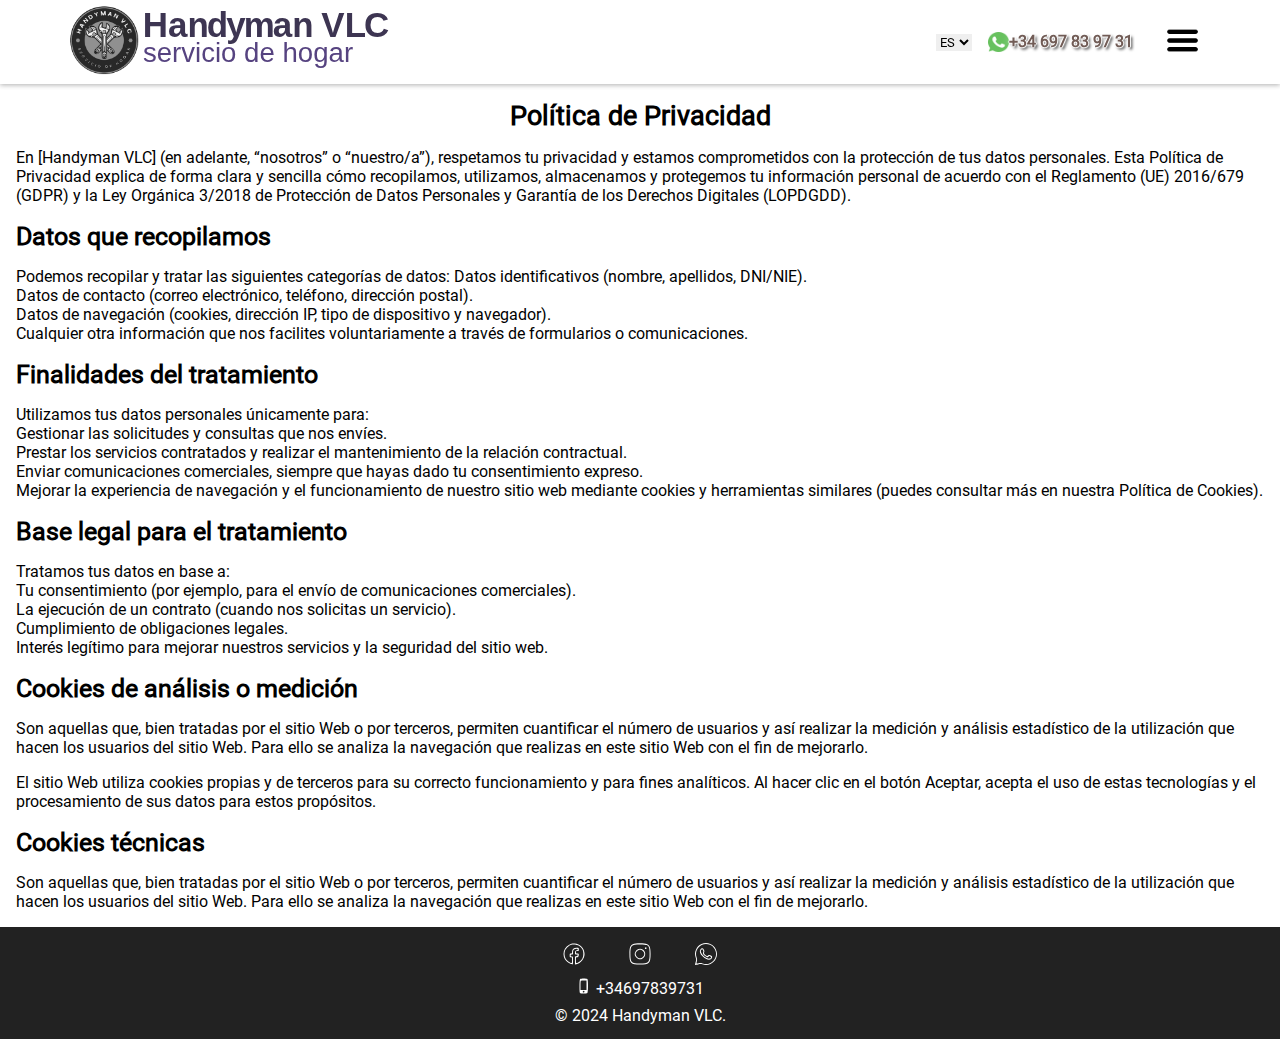
<file: privacy-policy.html>
<!DOCTYPE html>
<html lang="en">
<head>
    <meta charset="UTF-8">
    <meta name="viewport" content="width=device-width, initial-scale=1.0">
    <link rel="shortcut icon" href="img/favicon.ico" type="image/x-icon">
    <link rel="icon" href="img/favicon.ico" type="image/x-icon">
    <title translate="title">Handyman VLC</title>
    <link rel="stylesheet" href="fonts/stylesheet.css">
    <link rel="stylesheet" href="style.css">
</head>
<body>
    <div class="overlay-meny" id="myNav">
        <a href="#" class="closebtn" onclick="closeNav()">x</a>
        <div class="navbar-content">
            <a href="manitas.html" translate="manitas">Мастер на час</a>
            <a href="electricista.html" translate="electricista">Электрика</a>
            <a href="fontaneros.html" translate="fontaneros">Сантехника</a>
            <a href="aire-acondicionado.html" translate="aire-acondicionado">Кондиционирование</a>
            <a href="contacts.html" translate="contacts">Контакты</a>
        </div>
    </div>
    <header id="main-header">
        <a href="index.html" class="logo" aria-label="logo">
            <img class="mainLogo" src="img/onlinelogomaker-1.svg" alt="logo"></img>
        </a>
        <div class="menu">
            <select name="" id="" class="change-lang">
                <option value="es">ES</option>
                <option value="ru">RU</option>
              </select>
            <strong>
                <a href="https://wa.me/34697839731"><img src="img/whatsapp_chat.png" alt="phone"><span
                        class="text-shadow">+34 697 83 97 31</span></a>
            </strong>
            <button class="burger">
                <img src="img/menu_hamburger_icon .png" alt="burger-menu" onclick="openNav()">
            </button>
        </div>
    </header>
     <h2 style="margin: 1rem ;">Política de Privacidad</h2>
      <p style="margin: 1rem ;">En [Handyman VLC] (en adelante, “nosotros” o “nuestro/a”), 
        respetamos tu privacidad y estamos comprometidos con la protección de tus datos personales. 
        Esta Política de Privacidad explica de forma clara y sencilla cómo recopilamos, utilizamos, 
        almacenamos y protegemos tu información personal de acuerdo con el Reglamento (UE) 2016/679 (GDPR) y 
        la Ley Orgánica 3/2018 de Protección de Datos Personales y Garantía de los Derechos Digitales (LOPDGDD).</p>

      <h3 style="margin: 1rem ;">Datos que recopilamos</h3>
       <p style="margin: 1rem ;">Podemos recopilar y tratar las siguientes categorías de datos:
          Datos identificativos (nombre, apellidos, DNI/NIE).<br>
          Datos de contacto (correo electrónico, teléfono, dirección postal).<br>
          Datos de navegación (cookies, dirección IP, tipo de dispositivo y navegador).<br>
          Cualquier otra información que nos facilites voluntariamente a través de formularios o comunicaciones.</p>
      <h3 style="margin: 1rem ;">Finalidades del tratamiento</h3>
       <p style="margin: 1rem ;">Utilizamos tus datos personales únicamente para:<br>
          Gestionar las solicitudes y consultas que nos envíes.<br>
          Prestar los servicios contratados y realizar el mantenimiento de la relación contractual. <br>
          Enviar comunicaciones comerciales, siempre que hayas dado tu consentimiento expreso.<br>
          Mejorar la experiencia de navegación y el funcionamiento de nuestro sitio web mediante cookies y herramientas similares (puedes consultar más en nuestra Política de Cookies).</p>
       <h3 style="margin: 1rem ;">Base legal para el tratamiento</h3>
        <p style="margin: 1rem ;">Tratamos tus datos en base a:<br>
           Tu consentimiento (por ejemplo, para el envío de comunicaciones comerciales).<br>
           La ejecución de un contrato (cuando nos solicitas un servicio).<br>
           Cumplimiento de obligaciones legales.<br>
           Interés legítimo para mejorar nuestros servicios y la seguridad del sitio web.</p>
      <h3 style="margin: 1rem ;">Cookies de análisis o medición</h3>
      <p style="margin: 1rem ;">Son aquellas que, bien tratadas por el sitio Web o por terceros,
         permiten cuantificar el número de usuarios y así realizar la medición y análisis estadístico de la utilización que hacen los usuarios del sitio Web.
         Para ello se analiza la navegación que realizas en este sitio Web con el fin de mejorarlo.</p>
         <p style="margin: 1rem ;">El sitio Web utiliza cookies propias y de terceros para su correcto funcionamiento y para fines analíticos. 
            Al hacer clic en el botón Aceptar, 
            acepta el uso de estas tecnologías y el procesamiento de sus datos para estos propósitos.</p>

       <h3 style="margin: 1rem ;">Cookies técnicas</h3>
       <p style="margin: 1rem ;">Son aquellas que, bien tratadas por el sitio Web o por terceros, 
        permiten cuantificar el número de usuarios y así realizar la medición y análisis estadístico de la utilización que hacen los usuarios del sitio Web.
         Para ello se analiza la navegación que realizas en este sitio Web con el fin de mejorarlo.</p>


     <footer class="footer">
        <div class="social-media">
            <a href="https://www.facebook.com/handyman.vlc" aria-label="facebook">
                <img src="img/facebook.svg" alt="facebook">
            </a>
            <a href="https://www.instagram.com/handyman_vlc" aria-label="instagram">
                <img src="img/instagram.svg" alt="instagram">
            </a>
            <a href="https://wa.me/34697839731" aria-label="wa.me">
                <img src="img/whatsapp.svg" alt="wa.me">
            </a>
        </div>
        <a href="tel:+34697839731" class="phone_footer">
            <img src="img/phone.svg" alt=""> +34697839731
        </a>
        <p>&copy; 2024 Handyman VLC.</p>
    </footer>
    <script src="script.js"></script>
    <script>
        function openNav() {
            document.getElementById('myNav').style.width = "100%";
        }

        function closeNav() {
            document.getElementById('myNav').style.width = "0%";
        }

        document.addEventListener('DOMContentLoaded', () => {
            const form = document.getElementById('form');
            form.addEventListener('submit', (event) => {
                event.preventDefault();
                const name = document.getElementById('name').value;
                const phone = document.getElementById('phone').value;
                const message = document.getElementById('message').value;
                const whatsappNumber = '34697839731';
                const text = `Name: ${name}\nPhone: ${phone}\nMessage: ${message}`;
                const url = `https://wa.me/${whatsappNumber}?text=${encodeURIComponent(text)}`;
                window.location.href = url;
            });
        });
    </script>
</body>

</html>
</file>
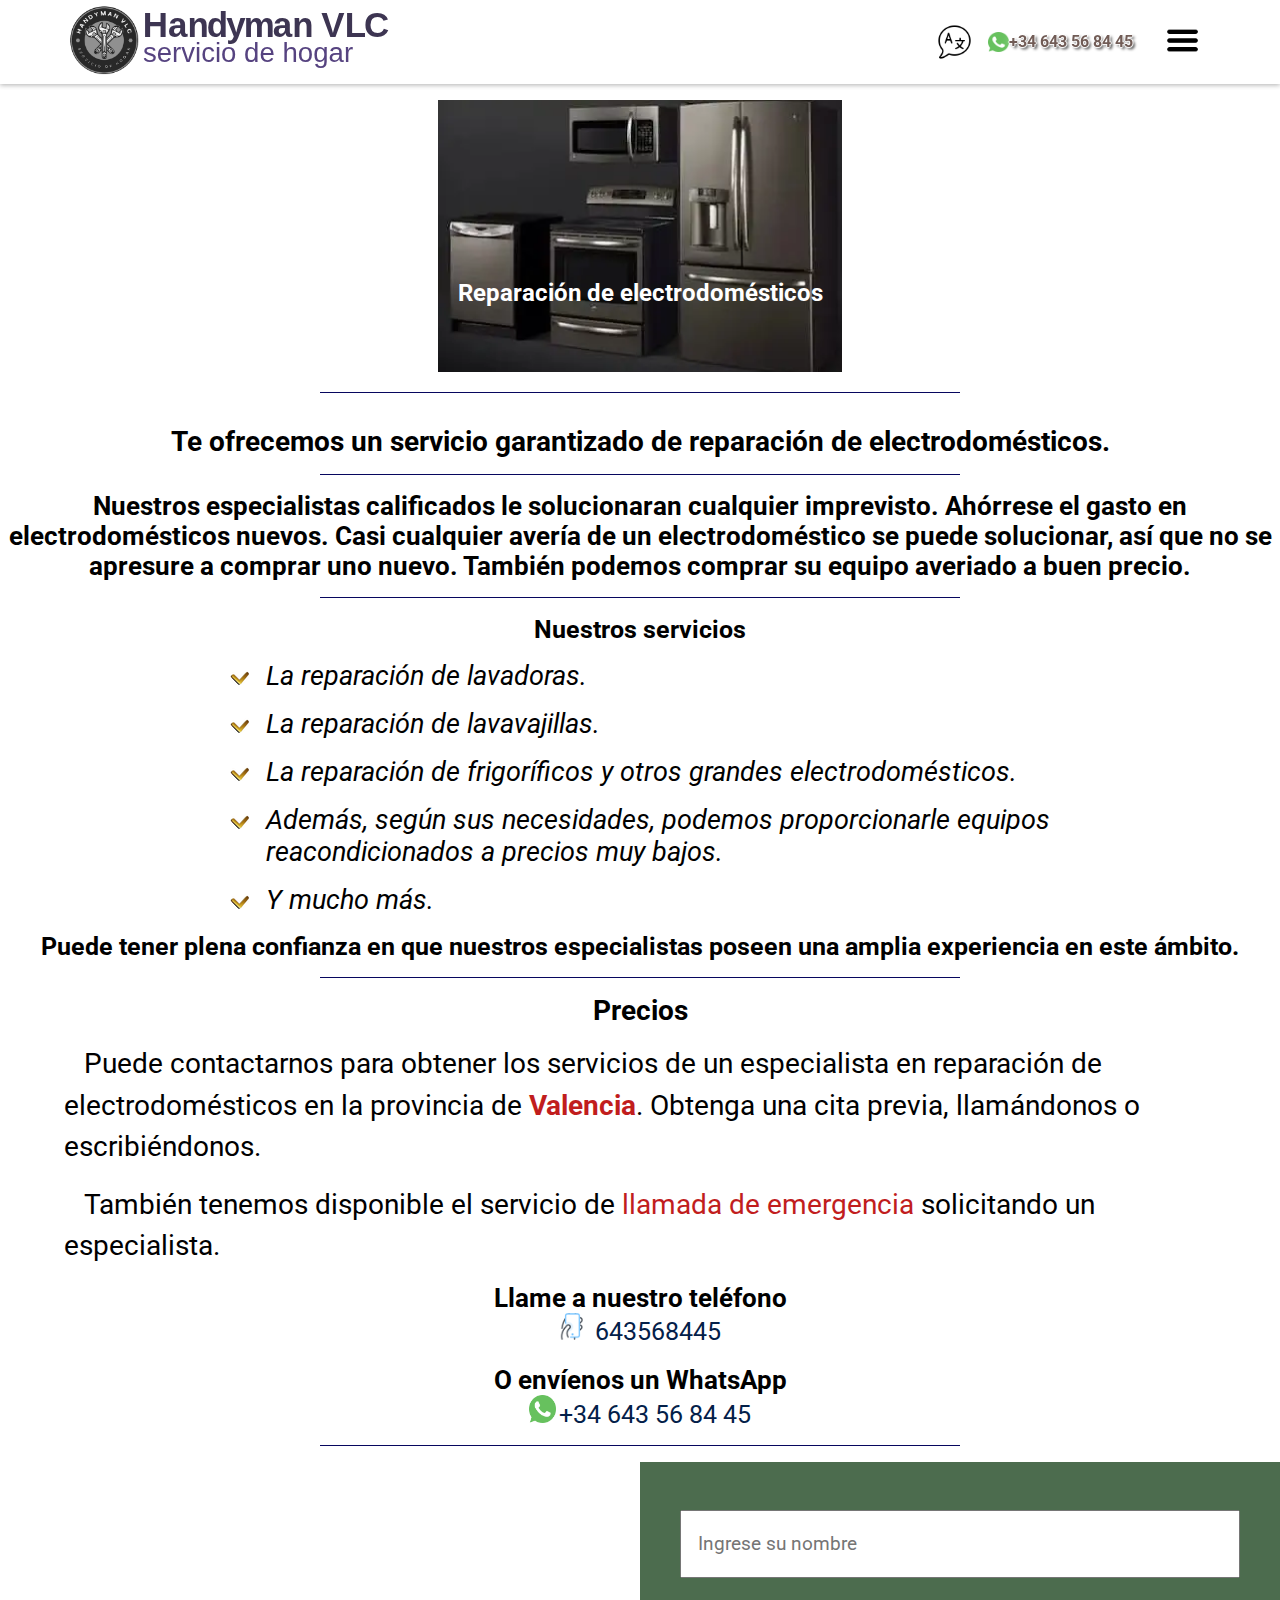
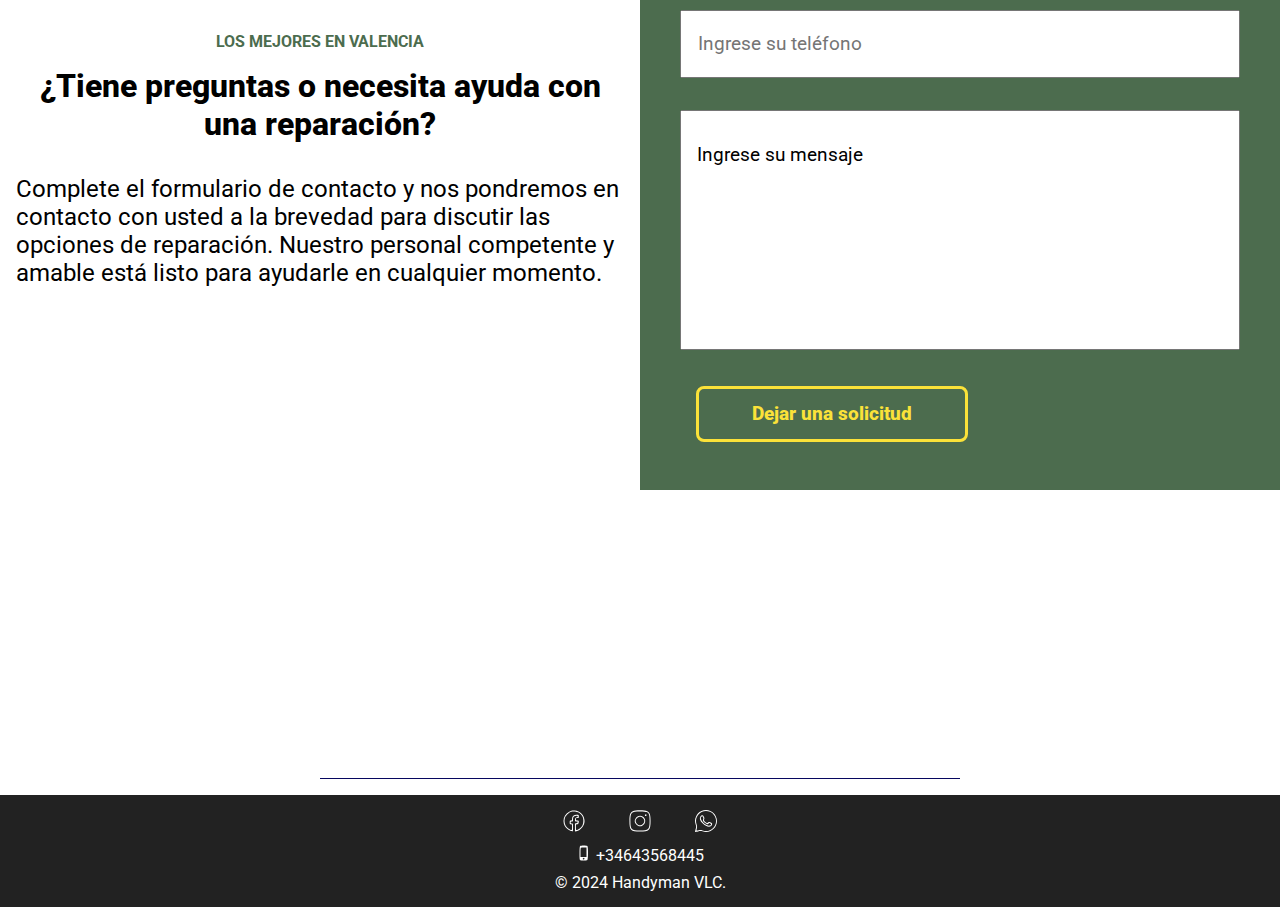
<file: reparacion.html>
<!DOCTYPE html>
<html lang="en">
<head>
    <meta charset="UTF-8">
    <meta name="viewport" content="width=device-width, initial-scale=1.0">
    <link rel="shortcut icon" href="img/favicon.ico" type="image/x-icon">
    <link rel="icon" href="img/favicon.ico" type="image/x-icon">
    <title>Reparacion</title>
    <link rel="stylesheet" href="style.css">
    <link href="https://fonts.googleapis.com/css?family=Roboto" rel="stylesheet" type="text/css">
  </head><!DOCTYPE html>
<html lang="en">
<head>
  <meta charset="UTF-8">
  <meta name="viewport" content="width=device-width, initial-scale=1.0">
  <link rel="shortcut icon" href="img/favicon.ico" type="image/x-icon">
  <link rel="icon" href="img/favicon.ico" type="image/x-icon">
  <title>Reparacion</title>
  <link rel="stylesheet" href="style.css">
  <link href="https://fonts.googleapis.com/css?family=Roboto" rel="stylesheet" type="text/css">
</head>
<body>
  <div class="overlay-meny" id="myNav">
    <a href="#" class="closebtn" onclick="closeNav()">x</a>
    <div class="navbar-content">
      <a href="manitas.html" translate="manitas">Мастер на час</a>
      <a href="electricista.html" translate="electricista">Электрика</a>
      <a href="fontaneros.html" translate="fontaneros">Сантехника</a>
      <a href="aire-acondicionado.html" translate="aire-acondicionado">Кондиционирование</a>
      <a href="videovigilancia.html" translate="videovigilancia">Охранные системы</a>
      <a href="persianista.html" translate="persianista">Роллеты</a>
      <a href="reparacion.html" translate="reparacion">Ремонт быттехники</a>
      <a href="muebles.html" translate="muebles">Мебель</a>
      <a href="contacts.html" translate="contacts">Контакты</a>
    </div>
  </div>
  <header id="main-header">
    <a href="index.html" class="logo">
      <img class="mainLogo" src="img/onlinelogomaker-1.svg"></img>
    </a>
    <div class="menu">
      <img id="myImg" src="img/language-50.png" alt="Click me">
      <div class="modal-content" id="myModal">
        <span class="close">&times;</span>
        <div class="language-buttons">
          <button class="language-button" onclick="changeLanguage('es')">Español</button>
          <button class="language-button" onclick="changeLanguage('ru')">Русский</button>
        </div>
      </div>
      <strong>
        <a href="https://wa.me/34643568445"><img src="img/whatsapp_chat.png" alt="phone"><span class="text-shadow">+34
            643 56 84 45</span></a>
      </strong>
      <button class="burger">
        <img src="img/menu_hamburger_icon .png" onclick="openNav()    ">
      </button>
    </div>
  </header>
  <div class="title">
    <img src="img/buttechnika/buttechnicaTitle.webp" alt="">
    <h1 translate="reparacion">Ремонт бытовой техники</h1>
  </div>
  <hr>
  <section class="about">
    <h3 style="margin-top: 2rem;" translate="reparacion1">
      Предлагаем вам сервис по ремонту бытовой техники
    </h3>
    <hr>
    <h4 translate="reparacion3">Наши квалифицированные специалисты избавят вас от незапланированных трат на новую
      бытовую технику.
      Практически любую поломку можно устранить, поэтому не торопитесь с покупкой нового аппарата.
      Так же мы можем выкупить у вас сломанную технику по хорошей цене. </h4>
  </section>
  <hr>
  <h3 class="about" translate="our-services"> Наши услуги</h3>
  <ul class="ulli" style="list-style-image: url(img/tick-premium.png);">
    <li translate="reparacion4">Ремонт стиральных машин.</li>
    <li translate="reparacion5">Ремонт посудомоечных машин.</li>
    <li translate="reparacion6">Ремонт холодильников и другой крупной бытовой техники.</li>
    <li translate="reparacion7">Так же по вашим потребностям мы можем предоставить вам восстановленную технику по низким
      ценам.</li>
    <li translate="electricista10"> И многое другое.</li>
  </ul>
  <section class="about">
    <h5 translate="manitas-11">Можете положиться на наших специалистов, имеющих большой опыт в этой области. </h5>
  </section>
  <hr>
  <section class="about">
    <h3 translate="prices">Цены</h3>
    <p translate="reparacion8">
      Вы можете обратиться к нам за услугами специалиста по ремонту бытовой техники в <span
        style="color:rgb(193, 29, 29);"> <b>Валенсии</b></span>
      ,по предварительной записи, позвонив или написав нам.
    </p>
    <p translate="urgently">
      Так же доступна услуга <span style="color:rgb(193, 29, 29);">экстренного вызова</span> специалиста.
    </p>
    <h4 translate="coll">Позвоните нам по телефону</h4>
    <a href="tel:+34643568445"><img src="img/phone2.png" alt=""> 643568445</a>
    <br><br>
    <h4 translate="whatsapp">Или отправьте нам whatsapp</h4>
    <a href="https://wa.me/34643568445"><img src="img/whatsapp_chat.png" alt="phone">+34 643 56 84 45</a>
  </section>
  <hr>
  <section class="contacts">
    <div class="box-container">
      <div class="content">
        <h3 translate="best-in-valencia">ЛУЧШИЕ В ВАЛЕНСИИ</h3>
        <h2 translate="contact-us">У вас есть вопросы или нужна помощь с ремонтом?</h2>
        <p translate="contact-description">Заполните форму обратной связи и мы
          свяжемся с вами в ближайшее время,
          чтобы обсудить возможности ремонта! Наш компетентный и дружелюбный персонал готов помочь вам в любое время.
        </p>
      </div>
      <form class="form" id="form">
        <input type="text" id="name" required placeholder="Enter your name" translate="name-placeholder">
        <input type="tel" id="phone" required placeholder="Enter your phone" translate="phone-placeholder">
        <textarea id="message" cols="30" rows="10" placeholder="Enter your message"
          translate="message-placeholder"></textarea>
        <button type="submit" class="btn" translate="submit">Оставить заявку</button>
      </form>
    </div>
  </section>
  <hr>
  <footer class="footer">
    <div class="social-media">
      <a href="https://www.facebook.com/handyman.vlc">
        <img src="img/facebook.svg" alt=""></a>
      <a href="https://www.instagram.com/handyman_vlc">
        <img src="img/instagram.svg" alt=""></a>
      <a href="https://wa.me/34643568445">
        <img src="img/whatsapp.svg" alt=""></a>
    </div>
    <a href="tel:+34643568445" class="phone_footer">
      <img src="img/phone.svg" alt=""> +34643568445</a>
    <p>&copy; 2024 Handyman VLC. </p>
  </footer>
  <script src="script.js"></script>
  <script>
    function openNav() {
      document.getElementById('myNav').style.width = "100%";
    }
    function closeNav() {
      document.getElementById('myNav').style.width = "0%";
    }
    document.addEventListener('DOMContentLoaded', () => {
      const form = document.getElementById('form');
      form.addEventListener('submit', (event) => {
        event.preventDefault();
        const name = document.getElementById('name').value;
        const phone = document.getElementById('phone').value;
        const message = document.getElementById('message').value;
        const whatsappNumber = '34643568445';
        const text = `Name: ${name}\nPhone: ${phone}\nMessage: ${message}`;
        const url = `https://wa.me/${whatsappNumber}?text=${encodeURIComponent(text)}`;
        window.location.href = url;
      });
    });
  </script>
</body>
</html>
</file>
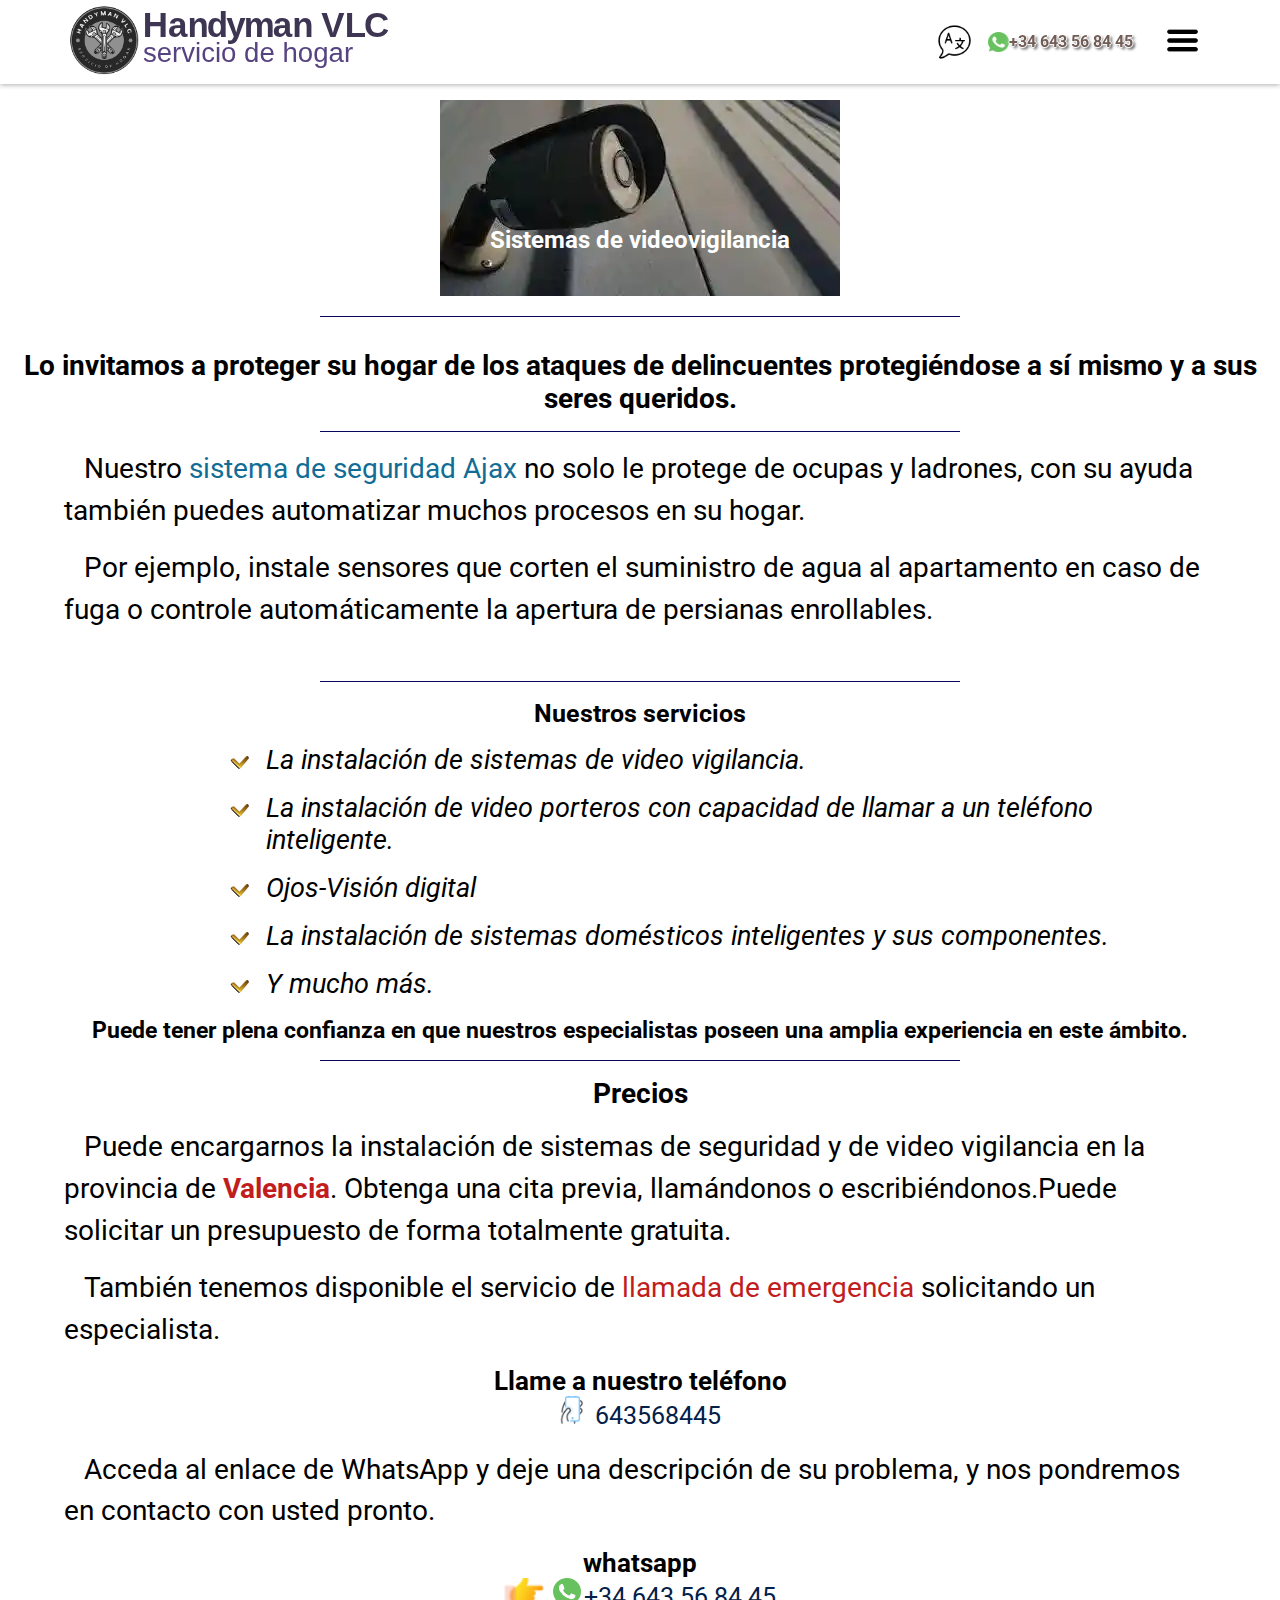
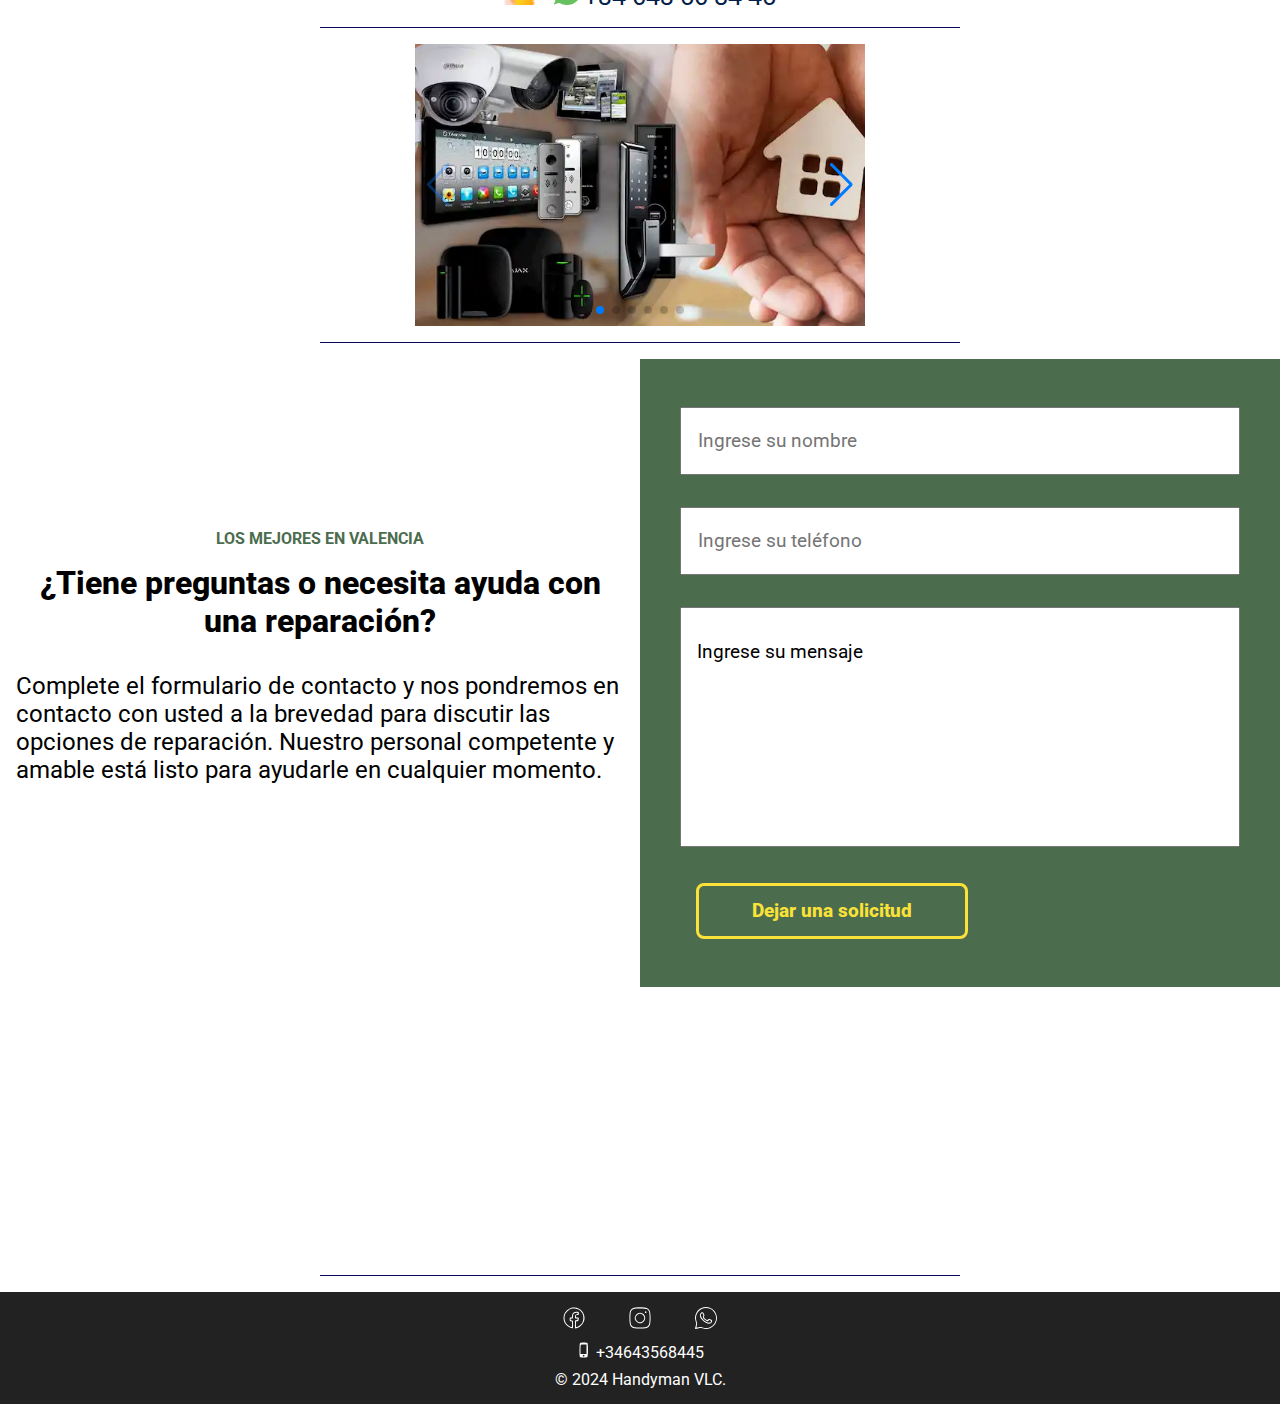
<file: videovigilancia.html>
<!DOCTYPE html>
<html lang="en">
<head>
  <meta charset="UTF-8">
  <meta name="viewport" content="width=device-width, initial-scale=1.0">
  <link rel="shortcut icon" href="img/favicon.ico" type="image/x-icon">
  <link rel="icon" href="img/favicon.ico" type="image/x-icon">
  <title>Videovigilancia</title>
  <link rel="stylesheet" href="style.css">
  <link rel="stylesheet" href="swiper-bundle.min.css">
  <link href="https://fonts.googleapis.com/css?family=Roboto" rel="stylesheet" type="text/css">
</head>
<body>
  <div class="overlay-meny" id="myNav">
    <a href="#" class="closebtn" onclick="closeNav()">x</a>
    <div class="navbar-content">
      <a href="manitas.html" translate="manitas">Мастер на час</a>
      <a href="electricista.html" translate="electricista">Электрика</a>
      <a href="fontaneros.html" translate="fontaneros">Сантехника</a>
      <a href="aire-acondicionado.html" translate="aire-acondicionado">Кондиционирование</a>
      <a href="videovigilancia.html" translate="videovigilancia">Охранные системы</a>
      <a href="persianista.html" translate="persianista">Роллеты</a>
      <a href="reparacion.html" translate="reparacion">Ремонт быттехники</a>
      <a href="muebles.html" translate="muebles">Мебель</a>
      <a href="contacts.html" translate="contacts">Контакты</a>
    </div>
  </div>
  <header id="main-header">
    <a href="index.html" class="logo">
      <img class="mainLogo" src="img/onlinelogomaker-1.svg"></img>
    </a>
    <div class="menu">
      <img id="myImg" src="img/language-50.png" alt="Click me">
      <div class="modal-content" id="myModal">
        <span class="close">&times;</span>
        <div class="language-buttons">
          <button class="language-button" onclick="changeLanguage('es')">Español</button>
          <button class="language-button" onclick="changeLanguage('ru')">Русский</button>
        </div>
      </div>
      <strong>
        <a href="https://wa.me/34643568445"><img src="img/whatsapp_chat.png" alt="phone"><span class="text-shadow">+34
            643 56 84 45</span></a>
      </strong>
      <button class="burger">
        <img src="img/menu_hamburger_icon .png" onclick="openNav()    ">
      </button>
    </div>
  </header>
  <div class="title">
    <img src="img/videonablud/videonablTitle.webp" alt="">
    <h1 translate="videovigilancia2">Системы видеонаблюдения</h1>
  </div>
  <hr>
  <section class="about" style="margin-top: 2rem;">
    <h3 translate="videovigilancia3">
      Предлагаем вам защитить свое жилье от посягательств недоброжелателей и обезопасить себя и своих близких.
    </h3>
    <hr>
    <p style="margin-bottom: 1rem;" translate="videovigilancia4">
      Наши <span style=" color: #116d95;">охранные системы Ajax</span> не только защитят ваш дом от окупасов и
      грабителей, с помощью нее вы сможете автоматизировать многие процессы в вашем жилище.
    </p>
    <p translate="videovigilancia5">
      К примеру установить датчики, отключающие подачу воды в квартиру в случае утечки или автоматизировать открытие
      рольставень.
    </p> <br>
  </section>
  <hr>
  <h3 class="about" translate="our-services">
    Наши услуги
  </h3>
  <ul class="ulli" style="list-style-image: url(img/tick-premium.png);">
    <li translate="videovigilancia6">Установка систем видеонаблюдения.</li>
    <li translate="videovigilancia7">Видеодомофоны с возможностью вызова на смартфон.</li>
    <li translate="videovigilancia8">Видео глазки.</li>
    <li translate="videovigilancia9">Установка систем «умный дом» и их компонентов.</li>
    <li translate="electricista10">И многое другое.</li>
  </ul>
  <h4 class="about" translate="manitas-11">Можете положиться на наших специалистов, имеющих большой опыт в этой области.
  </h4>
  <hr>
  <section class="about">
    <h3 translate="prices">Цены</h3>
    <p translate="videovigilancia10">
      Вы можете заказать установку охранных систем и видеонаблюдения в <span style="color:rgb(193, 29, 29);">
        <b>Валенсии</b></span>
      ,по предварительной записи, позвонив или написав нам. У нас вы можете запросить смету совершенно бесплатно.
    </p>
    <p translate="urgently">
      Так же доступна услуга <span style="color:rgb(193, 29, 29);">экстренного вызова</span> специалиста.
    </p>
    <h4 translate="coll">Позвоните нам по телефону</h4>
    <a href="tel:+34643568445"><img src="img/phone2.png" alt=""> 643568445</a>
    <br><br>
    <p translate="videovigilancia11">
      Переходите по ссылке Whatsapp и оставьте описание вашей проблемы и мы вскоре с вами свяжемся.
    </p>
    <h4> whatsapp</h4>
    <a href="https://wa.me/34643568445"><img src="img/hand.png"
        style="animation: indicate 2s linear infinite alternate ;">
      <img src="img/whatsapp_chat.png" alt="phone">+34 643 56 84 45</a>
  </section>
  <hr>
  <div class="swiper mySwiper">
    <div class="swiper-wrapper">
      <div class="swiper-slide"><img src="img/videonablud/1.webp"></div>
      <div class="swiper-slide"><img src="img/videonablud/2.webp"></div>
      <div class="swiper-slide"><img src="img/videonablud/3.webp"></div>
      <div class="swiper-slide"><img src="img/videonablud/4.webp"></div>
      <div class="swiper-slide"><img src="img/videonablud/5.webp"></div>
      <div class="swiper-slide"><img src="img/videonablud/6.webp"></div>
    </div>
    <div class="swiper-button-next"></div>
    <div class="swiper-button-prev"></div>
    <div class="swiper-pagination"></div>
  </div>
  <hr>
  <section class="contacts">
    <div class="box-container">
      <div class="content">
        <h3 translate="best-in-valencia">ЛУЧШИЕ В ВАЛЕНСИИ</h3>
        <h2 translate="contact-us">У вас есть вопросы или нужна помощь с ремонтом?</h2>
        <p translate="contact-description">Заполните форму обратной связи и мы
          свяжемся с вами в ближайшее время,
          чтобы обсудить возможности ремонта! Наш компетентный и дружелюбный персонал готов помочь вам в любое время.
        </p>
      </div>
      <form class="form" id="form">
        <input type="text" id="name" required placeholder="Enter your name" translate="name-placeholder">
        <input type="tel" id="phone" required placeholder="Enter your phone" translate="phone-placeholder">
        <textarea id="message" cols="30" rows="10" placeholder="Enter your message"
          translate="message-placeholder"></textarea>
        <button type="submit" class="btn" translate="submit">Оставить заявку</button>
      </form>
    </div>
  </section>
  <hr>
  <footer class="footer">
    <div class="social-media">
      <a href="https://www.facebook.com/handyman.vlc">
        <img src="img/facebook.svg" alt=""></a>
      <a href="https://www.instagram.com/handyman_vlc">
        <img src="img/instagram.svg" alt=""></a>
      <a href="https://wa.me/34643568445">
        <img src="img/whatsapp.svg" alt=""></a>
    </div>
    <a href="tel:+34643568445" class="phone_footer">
      <img src="img/phone.svg" alt=""> +34643568445</a>
    <p>&copy; 2024 Handyman VLC. </p>
  </footer>

  <script src="script.js"></script>
  <script src="swiper-bundle.min.js"></script>
  <script>
    function openNav() {
      document.getElementById('myNav').style.width = "100%";
    }
    function closeNav() {
      document.getElementById('myNav').style.width = "0%";
    }
    // Слайдер
    var swiper = new Swiper(".mySwiper", {
      spaceBetween: 30,
      centeredSlides: true,
      autoplay: {
        delay: 2500,
        disableOnInteraction: false,
        pauseOnMouseEnter: true,
      },
      pagination: {
        el: ".swiper-pagination",
        clickable: true,
      },
      navigation: {
        nextEl: ".swiper-button-next",
        prevEl: ".swiper-button-prev",
      },
    });
    document.addEventListener('DOMContentLoaded', () => {
      const form = document.getElementById('form');
      form.addEventListener('submit', (event) => {
        event.preventDefault();
        const name = document.getElementById('name').value;
        const phone = document.getElementById('phone').value;
        const message = document.getElementById('message').value;
        const whatsappNumber = '34643568445';
        const text = `Name: ${name}\nPhone: ${phone}\nMessage: ${message}`;
        const url = `https://wa.me/${whatsappNumber}?text=${encodeURIComponent(text)}`;
        window.location.href = url;
      });
    });
  </script>
</body>
</html>
</file>
<file: style.css>
* {
  font-family: 'Roboto', sans-serif;
  margin: 0;
  padding: 0;
  box-sizing: border-box;
  text-decoration: none;
  list-style-position: outside;
  transition: all .5s;
 }
:root{
  --yellow: #fbe239;
  --whatsap: #25d366;
 }
.modal-content {
  display: none;
  position: fixed;
  z-index: 10;
  right: 10%;
  top: 0;
  width: 250px;
  height: auto;
  background-color: rgba(0,0,0,0.4);
  background-color: #fefefe;
  margin: 5% auto;
  padding: 20px;
  border: 1px solid #888;
}
.close {
  color: #d75454;
  float: right;
  font-size: 28px;
  font-weight: bold;
  padding: 0 0 0 1rem;
}
.close:hover,
.close:focus {
  color: black;
  text-decoration: none;
  cursor: pointer;
}
.language-buttons {
  text-align: center;
  display: flex;
  flex-direction: column;
}
.language-button {
  padding: 15px;
  margin: 5px;
  cursor: pointer;
}
hr{
  width: 50%;
  margin: 1rem auto;
  border:none;
  height: 1px;
  background-color: #07075e;
}
h2{
  text-align: center;
  font-size: calc(18px + 11 * (100vw / 1500));
}
h3{
  font-size: calc(16px + 11 * (100vw / 1500));
}
 h4{
  font-size: calc(14px + 11 * (100vw / 1500));
}
 header{
  transition: top 2s ease; /* Плавная анимация появления/исчезания */
  width: 100%;
  background: #fff;
  display: flex;
  justify-content: space-between;
  align-items: center;
  padding: 0 5%;
  position:sticky;
  top: 0;
  left: 0;
  right: 0;
  box-shadow: 0 .1rem .3rem rgba(0, 0, 0, .3);
  z-index: 15;
  margin-bottom: 1rem;
 }
 header .menu{
  display: flex;
  justify-content:end;
  align-items:center;
 }
 header select{
  border: none;
 }
 header select .change-lang{
  border: none;
 }
 header .logo_mini{
  display: none;
}
header .logo img{
  height: 5rem;
 }
 header strong img{
  height: 1.3rem;
 }
 header strong a{
  padding: 0rem 1rem;
  display: flex;
  align-items:center;
 }
 
header img{
  height: 2.2rem;
}
header .burger{
  padding: 0rem 1rem;
 background-color: #fff;
 border: none;
}
header .text-shadow{
  font-size: 1rem;
  color: #715c56;
  text-shadow: -1px 0 1px white,
  0 -1px 1px white,
  0 1px 1px white,
  1px 0 1px white,
  0 0 8px white,
  2px 2px 3px black;
}

.overlay-meny{
  height: 100%;
  width: 0;
  position: fixed;
  top: 0;
  left: 0;
  background-color: rgba(0, 0, 0, 0.9);
  overflow-x: hidden;
  transition: 0.5s;
  z-index: 100;
}
.overlay-meny .closebtn{
 position: absolute;
 top: 2rem;
 right: 4rem; 
 color: #fff;
 border: 0.1rem solid red;
 padding: 0.3rem 1rem;
 font-size: calc(14px + 11 * (100vw / 1200));
}
.overlay-meny .navbar-content{
  position: absolute;
  top: 10%;
  width: 100%;
  text-align: center;
  margin-top: 1rem;
}
.overlay-meny .navbar-content a{
  display: block;
  padding: 1rem;
  color: #fff;
  font-size: calc(15px + 11 * (100vw / 1200));
  transition: 0.5s;
}
.overlay-meny .navbar-content a:hover{
  color: #888;
}

.home{
  margin: 1rem 0;
  width: 100%;
  min-height: 40vh;
  display: flex;
  justify-content: center;
  align-items: center;
  background-color: #e0e7eb;
  border-radius: .5rem;
  z-index: 0;
}
.home .disc{
  position: absolute;
  left: 3%;
  z-index: 5;
}
.home .disc h1{
  margin-bottom: 2rem;
}
.home .disc a{
  margin-left: 25%;
  padding: 1rem;
  color: #07075e;
  background-color: #b3e5fc;
  border:none;
  font-size: calc(12px + 11 * (100vw / 1500)) ;
  font-weight: 800;
  border-radius:1.3rem;
  
}
.home .imgHome{
  border-radius:50%;
  height: 18rem;
  right: -20%;
  position: relative;
  z-index: 2;
}
@media (max-width: 960px){
.home .imgHome{
    opacity: 0.2;
    right: 0;
    z-index: 1;
  }
  header strong{
    display: none;
  }
  header .logo img{
    height: 3.5rem;
   }
   .ulli{
    margin-left: 8% !important;
    padding: 0 !important;

  }
}
@media (max-width: 470px){
  .box-container{
    margin: 0;
  }
  .box-container a{
    margin: 1rem 0 !important;
  }
  .title img{
  max-width: 25rem;
}
}
@media (max-width: 325px){
  .center a{
    padding: .7rem !important;
    font-size: calc(13px + 11 * (100vw / 1200)) !important;
  }
}

.box-container{
  display: flex;
  justify-content: center;
  align-items: center;
  flex-wrap: wrap;
  margin: 0 3%;
}
.box-container a{
  height: 25rem;
  max-width: 25rem;
  flex: 1 1 20rem;
  margin: 2rem;
  box-shadow: 0 0 1rem rgba(0, 0, 0, .3);
  cursor: pointer;
  transition: .5s;
  display: flex;
  justify-content: center;
  align-items:end;
  text-align: center;
}
.box-container a h3{
  color: #fff;;
  font-size: 1.5rem;
  padding-bottom: 1.5rem;
  text-shadow:3px 3px 2px #000;
}

.center{
 text-align: center;
 margin-top: 2rem;
 margin-bottom: 4rem;
}
.center a{
  padding: 0.7rem;
  color: #fff;
  background-color: var(--whatsap);
  border:none;
  font-size: calc(12px + 11 * (100vw / 1500));
  font-weight: 800;
  border-radius:2rem;
}
.center a img{
  height: calc(18px + 11 * (100vw / 1500));;
}

/* about section  */
.about{
  width: 100%;
  text-align: center;
}
.about h3{
  font-size: calc(16px + 11 * (100vw / 1200));
  margin-bottom: 1rem;
}
.about h4{
  font-size: calc(14px + 11 * (100vw / 1200));
}
.about h5{
  font-size: calc(13px + 11 * (100vw / 1200));
}
.about p{
  display: block;
  text-align: left;
  text-indent: 20px;
  line-height: 1.5;
  margin: 0 5% 1rem 5%;
  font-size: calc(16px + 11 * (100vw / 1200));
}
.about p:last-child{
  margin: 0 5% 0 5%;
  padding-bottom: 1rem;
}
.about a{
  font-size: calc(16px + 11 * (100vw / 1500));
  color:#032049;
}
.about a img{
  height: calc(18px + 11 * (100vw / 1500));
  margin-right: 0.2rem;
}
.ulli{
  margin-left: 15%;
  padding: 0 5%;

}
.ulli li{
  /* list-style: none;
  position: relative; */
  margin: 1rem 0;
  padding-left: 10px;
  font-size: calc(15px + 11 * (100vw / 1200));
  font-style: italic ;
}

/* contacts section */
.btn{
  width: 17rem;
  height: 3.5rem;
  background: 0;
  border:  .2rem solid var(--yellow);
  color: var(--yellow);
  font-size: 1.2rem;
  font-weight: 800;
  margin: 1rem;
  border-radius: 0.5rem;
  cursor: pointer;
 }
.heading{
  font-size: 1.7rem;
  color: #000;
  text-align: center;
 }
 .contacts{
  min-height: 100vh;
  padding: 0rem 0rem 3rem;
}
.contacts .box-container{
  display: flex;
  justify-content: center;
  align-items: center;
  flex-wrap: wrap;
  width: 100%;
  margin: 0 auto;
} 
.contacts .box-container .content{
  flex: 1 1 20rem;
  padding: 2rem 1rem;
}
.contacts .box-container .content h3{
  font-size: 1rem;
  color:  #4c6c4e;
  text-align: center;
  margin-bottom: 1rem;
}
.contacts .box-container .content h2{
  font-size: 2rem;
  font-weight: 800;
}
.contacts .box-container .content p{
  font-size: 1.5rem;
  margin: 2rem 0;
}
.contacts .box-container .form{
 flex: 1 1 20rem;
 padding: 2rem 2.5rem; 
 background-color: #4c6c4e;
/*  background: linear-gradient(45deg, #64b5f6, #81c784, #ffeb3b, #ff8a65);
 background-size: 400% 400%;
 animation: gradientAnimation 7s ease infinite; */
}
.contacts .box-container .form input, .contacts .box-container .form textarea{
  width: 100%;
  height: 3rem;
  margin: 1rem 0;
  padding: 2rem 1rem;
  font-size: 1.2rem;
}
.contacts .box-container .form textarea{
  height: 15rem;
  font-size: 1.2rem;
  resize: none;
}
/* footer section */
.footer{
  width: 100%;
  height: 7rem;
  background-color: #222;
  display: flex;
  justify-content: center;
  align-items: center;
  flex-direction: column;
}
.footer .social-media  img{
  height: 2.5rem;
  margin: 0 0.2rem;
  padding: .5rem 1rem;
  transition: 0.3s;
}
.footer .social-media img:hover{
  cursor: pointer;
}
.footer .phone_footer{
  color: #fff;
  margin-bottom: .5rem;
}
.footer .phone_footer img{
  height: 1rem;
}
.footer p{
  color: #fff;
  margin-bottom: .5rem;
}
.title{
  overflow-x: hidden;
  position: relative;
  text-align: center;
  max-width: 100%;
}
.title img{
  background-size: contain;
  max-height: 17em;
  max-width: 30rem;
}
.title h1{
  position: absolute;
  top: 70%;
  left: 50%;
  transform: translate(-50%, -50%);
  color: white;
  font-size: 24px;
  margin: 0;
}
/* Слайдер 1*/
.slider1{
  height: 300px;
  margin: auto;
  position: relative;
  width: 90%;
  display: grid;
  place-items: center;
  overflow: hidden;
  background-color:#c5d6c7;
}
.slide-track{
  display: flex;
  width: calc(350px * 5);
  animation: mymove 30s linear infinite;
}
.slide-track:hover{
  animation-play-state: paused;
}
@keyframes mymove {
  to{
    transform: translateX(calc(-350px * 4));
  }
}
@keyframes mymoveL {
 from{
  transform: translateX(400px);
 }
  to{
    transform: translateX(calc(-300px * 4));
  }
}
@keyframes indicate{
  from {
    transform: translateX(0);
  }
  to {
    transform: translateX(-20px);
  }
}
.slide {
  height: 250px;
  display: flex;
  align-items: center;
  padding: 15px;
  perspective: 200px;
}
.ig{
  width: 100%;
  height: 220px;
  transition: transform 1s;
}
.ig:hover{
  transform: translateZ(25px);
}
.igL:hover{
  transform: translateZ(25px);
}
.slider1::before, 
.slider1::after {
  background:linear-gradient(to right, rgba(255,255,255,1) 0%,
  rgba(255,255,255,0)100%);
  content:'';
  height: 100%;
  position: absolute;
  width: 15%;
  z-index: 2;
}
.slider1::before{
  left: 0;
  top: 0;
}
.slider1::after{
  right: 0;
  top: 0;
  transform: rotateZ(180deg);
}
/* swiper */
.swiper {
  overflow-x: hidden;
  max-width: 450px;
}
.swiper-slide {
  text-align: center;
  font-size: 18px;
  background: #fff;
  display: flex;
  justify-content: center;
  align-items: center;
}
.swiper-slide img {
  display: block;
  width: 100%;
  object-fit: cover;
}
/* создается анимированный градиентный фон */
/*     @keyframes gradientAnimation {
        0% {background-position: 0% 50%;}
        50% {background-position: 100% 50%;}
        100% {background-position: 0% 50%;}
      }
 */
</file>
<file: fonts/stylesheet.css>
@font-face {
    font-family: 'Roboto';
    src: local('Roboto'), local('Roboto-Regular'),
        url('Roboto-Regular.woff2') format('woff2'),
        url('Roboto-Regular.woff') format('woff');
    font-weight: normal;
    font-style: normal;
    font-display: swap;
}
</file>
